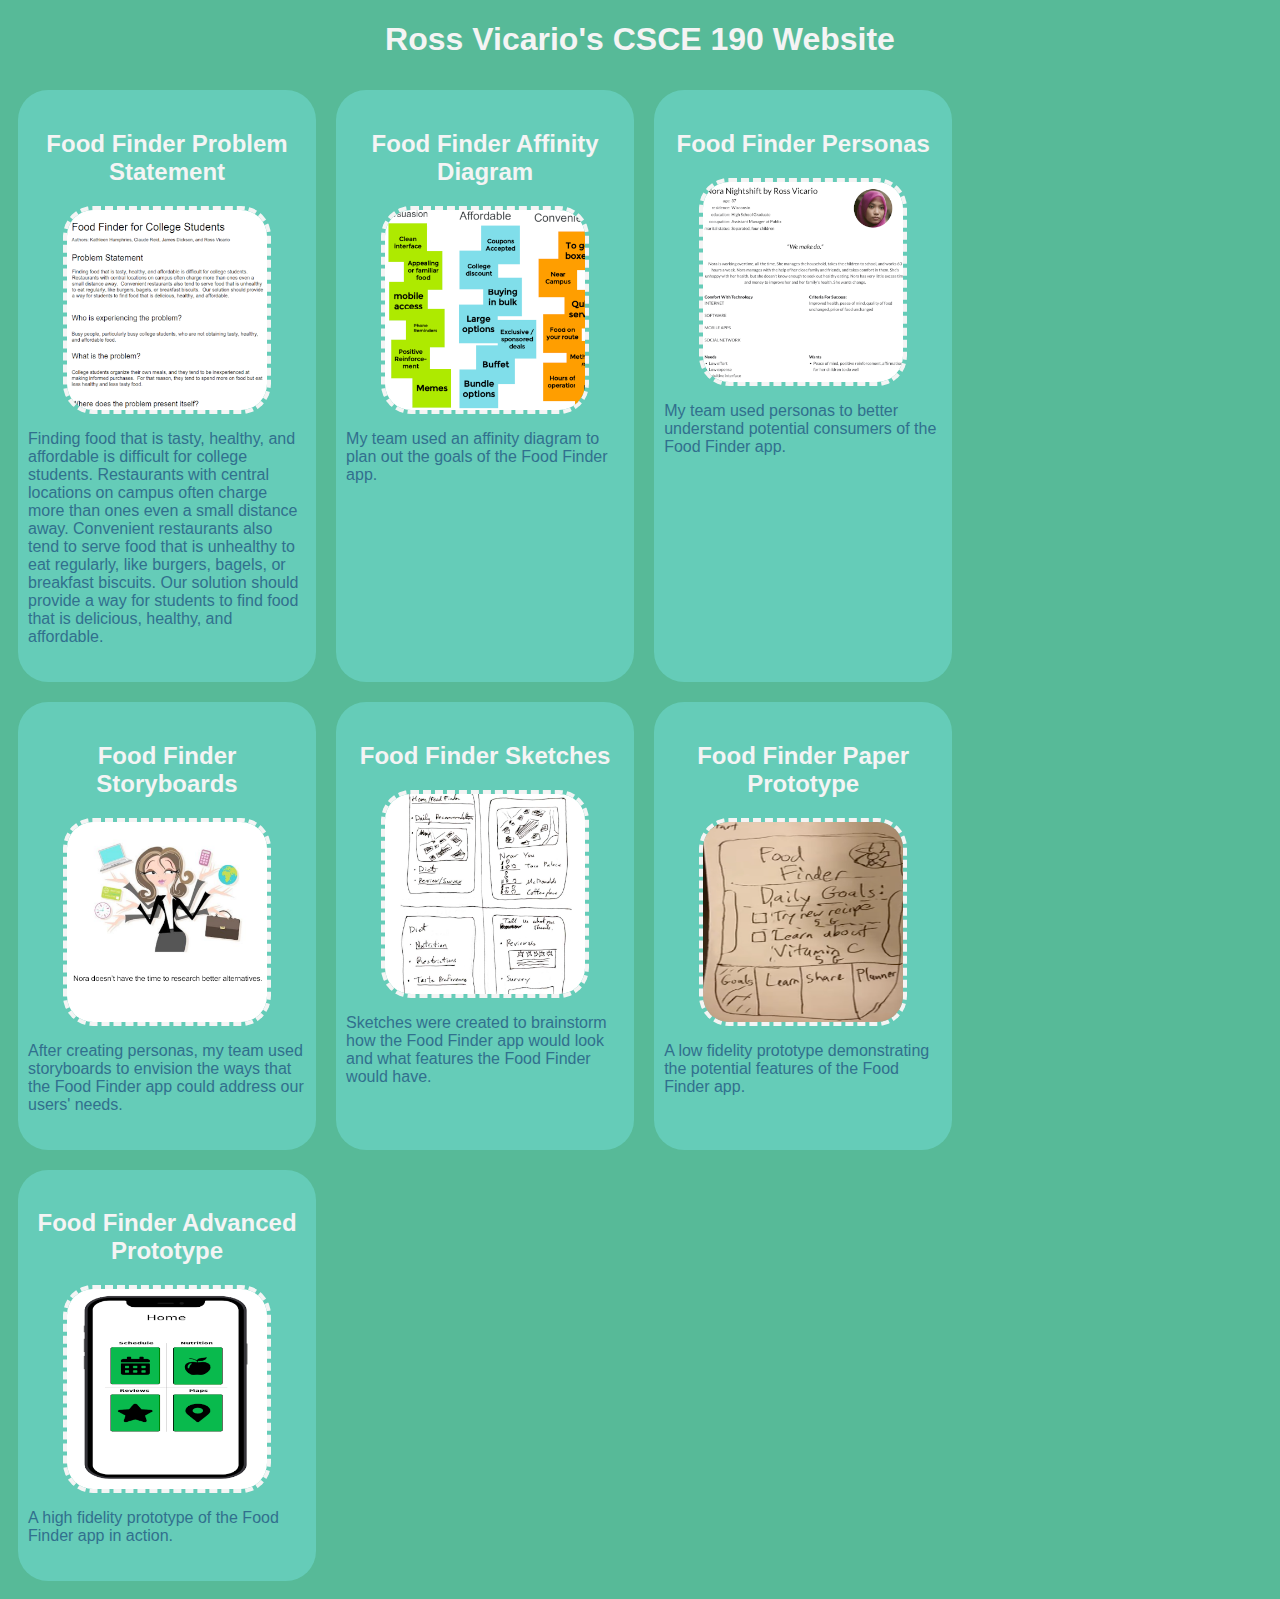
<file: index.html>
<!DOCTYPE html>
<html>
    <head>
        <title>CSCE 190: Ross Vicario</title>
        <link rel="stylesheet" href="styles.css">
    </head>
    <body>
        <h1>Ross Vicario's CSCE 190 Website</h1>
        <div class="assignments">
            <!--Problem Statement Assignment-->
            <section class="assignment">
                <h2><a href="files/problem-statement.pdf">Food Finder Problem Statement</a></h2>
                <a href="files/problem-statement.pdf"><img src="images/problem-statement.png"></a>
                <p>
                    Finding food that is tasty, healthy, and affordable is difficult for college students. 
                    Restaurants with central locations on campus often charge more than ones even a 
                    small distance away. Convenient restaurants also tend to serve food that is unhealthy 
                    to eat regularly, like burgers, bagels, or breakfast biscuits. Our solution should provide 
                    a way for students to find food that is delicious, healthy, and affordable.
                </p>
            </section>

            <!--Affinity Diagram Assignment-->
            <section class="assignment">
                <h2><a href="files/affinity-diagram.pdf">Food Finder Affinity Diagram</a></h2>
                <a href="files/affinity-diagram.pdf"><img src="images/affinity-diagram.png"></a>
                <p>
                    My team used an affinity diagram to plan out the goals of the Food Finder app.
                </p>
            </section>

            <!--Persona Assignment-->
            <section class="assignment">
                <h2><a href="files/persona.pdf">Food Finder Personas</a></h2>
                <a href="files/persona.pdf"><img src="images/persona.png"></a>
                <p>
                    My team used personas to better understand potential consumers of the Food Finder app.
                </p>
            </section>

            <!--Storyboard Assignment-->
            <section class="assignment">
                <h2><a href="files/storyboard.pdf">Food Finder Storyboards</a></h2>
                <a href="files/storyboard.pdf"><img src="images/storyboard.png"></a>
                <p>
                    After creating personas, my team used storyboards to envision the ways that the Food Finder app could address our users' needs.
                </p>
            </section>

            <!--Sketches Assignment-->
            <section class="assignment">
                <h2><a href="files/sketches.pdf">Food Finder Sketches</a></h2>
                <a href="files/sketches.pdf"><img src="images/sketches.png"></a>
                <p>
                    Sketches were created to brainstorm how the Food Finder app would look and what features the Food Finder would have.
                </p>
            </section>

            <!--Lowfi Prototype Assignment-->
            <section class="assignment">
                <h2><a href="https://youtu.be/0o75pkXn2Bs">Food Finder Paper Prototype</a></h2>
                <a href="https://youtu.be/0o75pkXn2Bs"><img src="images/paper-prototype.png"></a>
                <p>
                    A low fidelity prototype demonstrating the potential features of the Food Finder app.
                </p>
            </section>
            
            <!--Highfi Prototype Assignment-->
            <section class="assignment">
                <h2><a href="files/prototype/src/index.html">Food Finder Advanced Prototype</a></h2>
                <a href="files/prototype/src/index.html"><img src="images/prototype.png"></a>
                <p>
                    A high fidelity prototype of the Food Finder app in action.
                </p>
            </section>
        </div>
    </body>
</html>
</file>
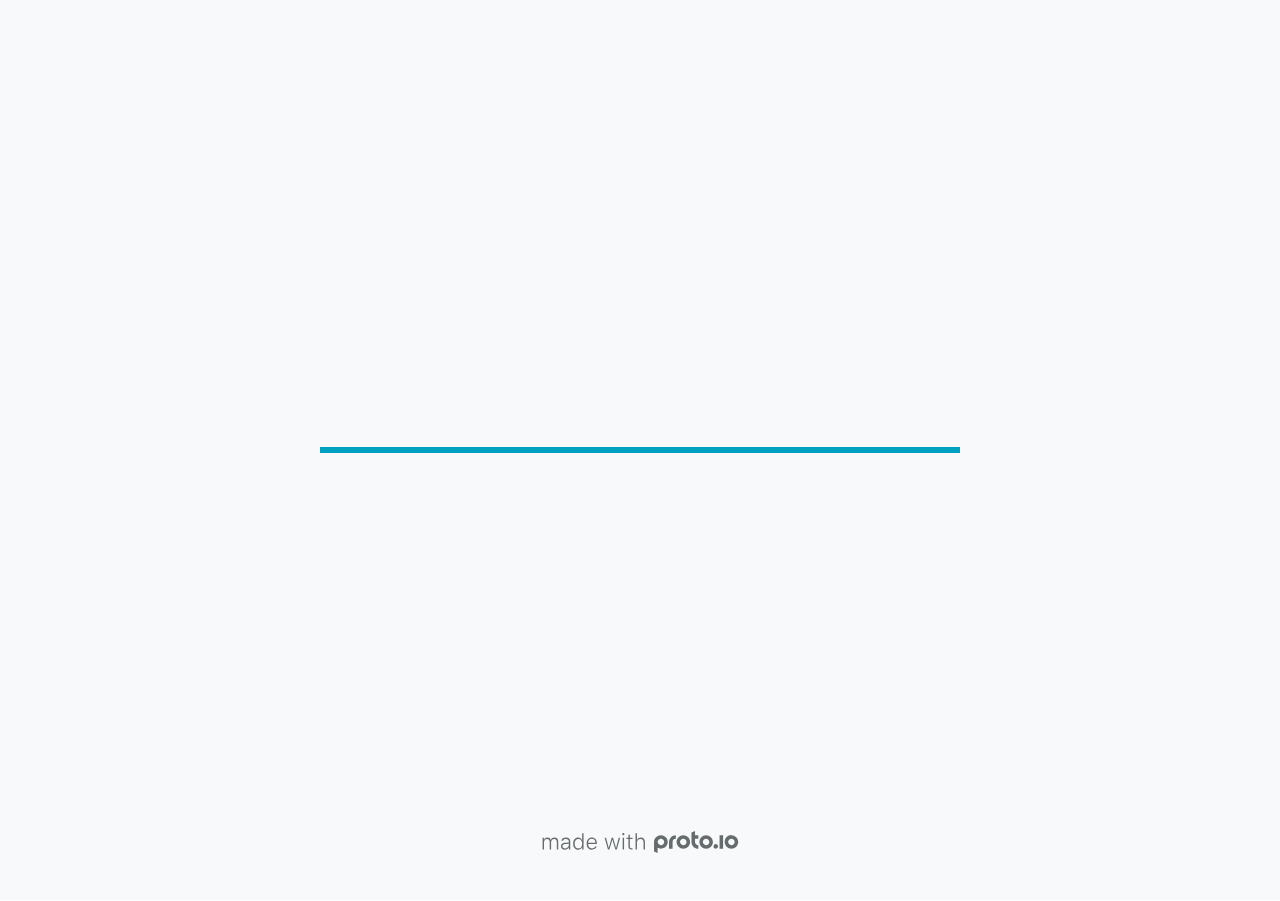
<file: files/prototype/src/index.html>
<!DOCTYPE HTML>
	<head>

		<meta charset="utf-8">

		<title>Food Finder - Proto.io</title>

		
			<meta name="HandheldFriendly" content="True">
			<meta name="MobileOptimized" content="390"> 

			
			
			
			<meta name="viewport" content="minimum-scale=1.00, maximum-scale=1.00, initial-scale=1.00, user-scalable=no, shrink-to-fit=no" />

			
				<meta name="apple-mobile-web-app-capable" content="yes" />
				<meta name="apple-mobile-web-app-status-bar-style" content="black-translucent" />
			

			<meta name="format-detection" content="telephone=no">


			

            
            <link rel="icon" sizes="192x192" href="./src/assets/branding/android-icon-hires.png">
            <link rel="icon" sizes="128x128" href="./src/assets/branding/android-icon.png">

            
            <link href="./src/assets/branding/apple-touch-icon-retina180.png" sizes="180x180" rel="apple-touch-icon">

            
            <link href="./src/assets/branding/apple-touch-icon-retina.png" sizes="114x114" rel="apple-touch-icon">

            
            <link href="./src/assets/branding/apple-touch-icon.png" sizes="57x57" rel="apple-touch-icon">

            
            <link href="./src/assets/branding/startup.png" media="(device-width: 320px)" rel="apple-touch-startup-image">

            
            <link href="./src/assets/branding/startup-retina.png" media="(device-width: 320px) and (device-height: 480px) and (-webkit-device-pixel-ratio: 2)" rel="apple-touch-startup-image">

            
            <link href="./src/assets/branding/startup-568.png" media="(device-width: 320px) and (device-height: 568px) and (-webkit-device-pixel-ratio: 2)" rel="apple-touch-startup-image">

            
            <link href="./src/assets/branding/startup-retina-6.png" media="(device-width: 375px) and (device-height: 667px) and (orientation: portrait) and (-webkit-device-pixel-ratio: 2)" rel="apple-touch-startup-image">

            
            <link href="./src/assets/branding/startup-retina-6plus.png" media="(device-width: 414px) and (device-height: 736px) and (orientation: portrait) and (-webkit-device-pixel-ratio: 3)" rel="apple-touch-startup-image">

            
            <link href="./src/assets/branding/startup-retina-6plus-landscape.png" media="(device-width: 414px) and (device-height: 736px) and (orientation: landscape) and (-webkit-device-pixel-ratio: 3)" rel="apple-touch-startup-image">

            
            <link href="./src/assets/branding/startup-ipad.png" media="(device-width: 768px) and (orientation: portrait)" rel="apple-touch-startup-image">

            
            <link href="./src/assets/branding/startup-ipad-landscape.png" media="(device-width: 768px) and (orientation: landscape)" rel="apple-touch-startup-image">

            
            <link href="./src/assets/branding/startup-ipad-retina.png" media="(device-width: 768px) and (orientation: portrait) and (-webkit-device-pixel-ratio: 2)" rel="apple-touch-startup-image">

            
            <link href="./src/assets/branding/startup-ipad-landscape-retina.png" media="(device-width: 768px) and (orientation: landscape) and (-webkit-device-pixel-ratio: 2)" rel="apple-touch-startup-image">

            
            <link href="./src/assets/branding/startup-ipad-pro.png" media="(device-width: 1024px) and (orientation: portrait) and (-webkit-device-pixel-ratio: 2)" rel="apple-touch-startup-image">

            
            <link href="./src/assets/branding/startup-ipad-pro-landscape.png" media="(device-width: 1024px) and (orientation: landscape) and (-webkit-device-pixel-ratio: 2)" rel="apple-touch-startup-image">

			<meta http-equiv="cleartype" content="on"> 


			 
		    <script type="text/javascript" src="./scripts/plugins/jquery/jquery.js"></script>

			
				<link rel="stylesheet" href="./stylesheets/player-export.css" />
				<script type="text/javascript" src="./scripts/player-export.js"></script>
			

			
			<script type="text/javascript" src="./libraries/common/components.js"></script> 
			<link type="text/css" rel="Stylesheet" href="./libraries/common/components.1.00.css" /> 

			
					<script type="text/javascript" src="./libraries/generic2/components.js"></script> 
					<link type="text/css" rel="Stylesheet" href="./libraries/generic2/components.1.00.css" /> 
				
					<script type="text/javascript" src="./libraries/ios9/components.js"></script> 
					<link type="text/css" rel="Stylesheet" href="./libraries/ios9/components.1.00.css" /> 
				
					<script type="text/javascript" src="./libraries/material/components.js"></script> 
					<link type="text/css" rel="Stylesheet" href="./libraries/material/components.1.00.css" /> 
				
				<script type="text/javascript" src="./data/data.js"></script> 
			

		<style>
			body { width: 390px; height: 844px; }
			.landscape, .landscape .prx-page { min-height: 390px; }
			.portrait, .portrait .prx-page { min-height: 844px; }
		</style>

		<script type="text/javascript">

			prx.ver = '6.7.7.1';
			prx.url.account = 'https://rossvicario.proto.io';
			prx.url.staticassets = 'https://gal.proto.io';
			prx.url.devices = 'https://dteyv52hbg2at.cloudfront.net/devices';
			prx.url.static = 'https://dteyv52hbg2at.cloudfront.net';
			prx.url.siteurl = 'proto.io';
			prx.url.crossmsg = 'https://rossvicario.proto.io';

			prx.nodejsassetsserver = {};
			prx.nodejsassetsserver.host = ".proto.io";
			prx.nodejsassetsserver.subdomainprefix = "https://a3";
			prx.nodejsassetsserver.maxsubdomains = "20";

			prx.device_library = 'ios9';
			prx.devices[prx.device] = {
				name: prx.device
				,defaultOrientation: 'portrait'
				,portrait_applies: 1 //new
				,portrait: [390,844]
				,landscape_applies: 1 //new
				,landscape: [844,390]
				,allow_orientation_change: 1 //new
				,statusbar_skin: 'default' // new
				,statusbarheightportrait: 0
				,statusbarheightlandscape: 0
				,navigationbar_skin: 'default' //new
				,navigationbarheightportrait: 0
				,navigationbarheightlandscape: 0
				,normalportrait: [390,844]
				,normallandscape: [844,390]
				,device_s3bucket: '66bd5b4d-9b18-415d-a8ee-066fc410e14c'
				,dpr: '1.00'
				,deviceType: "iphonex"
                ,showiPhoneXNotch: true
                ,hasCustomSkinNotch: false
				,appleWatchRoundedCorners: false
				,scrollType: "default"
				,initialscale: 1.00
				,targetdensitydpi: "device-dpi"
			}
			// save a copy of the device in the player state
			prx.currentPlayerStatus.projectDevice = prx.toolbox.clone(prx.devices[prx.device]);
			prx.currentPlayerStatus.targetDevice = {"ISANDROIDTABLET":0,"ISIPOD":0,"ISCHROME":0,"ISIOS":1,"ISMSIE":0,"ISMOZILLA":0,"isAndroid-Pad":0,"ISOPERA":0,"ISWEBKIT":0,"SOSVERSION":{"CBUILDVER":"","CMAJORVER":"","CMINORVER":"","CTEXT":"","IMINORVER":0,"IMAJORVER":0,"IBUILDVER":0},"ISIPAD":0,"ISMOBILE":1,"ISSAFARI":0,"ISIPHONE":1,"ISWINDOWS":0,"ISWINDOWSTOUCH":0,"ISDEVICE":1,"ISANDROID":0,"ISCUSTOM":0};
			prx.releaseChannel = 'stable';

			prx.projectsettings.id = '6d353903-cd13-4eb6-8226-8bd74405c0ee';
			prx.projectsettings.s3b = 'rossvicario-1254820-6d83a619-c8ff-3932-709362aa01b00d9c';
			prx.projectsettings.account = 'rossvicario';
			prx.projectsettings.statusbar = '0'; 
			prx.projectsettings.statusbarapplies = '0';
			prx.projectsettings.navigationbar = '0';
			prx.projectsettings.navigationbarapplies = '0';
			prx.projectsettings.initialpageid = -1;
			
			
			prx.projectsettings.flashactions = 1;
			prx.projectsettings.gatrackingcode = '';

			prx.export2html = '1' == true;
			prx.mobPlayer = 0;

			prx.user.country = 'US';

			prx.s3Links = []; 
			var sLinkedAssets = [];
			

			prx.csrf_token = 'CAD7913632B6743B04C42FF92548DA43DFBDEAB56DC4810D9BDDA408493849FF';

            

            
                            prx.assetsAccessToken = "eyJ0eXAiOiJKV1QiLCJhbGciOiJIUzI1NiJ9.eyJkIjp7InVpZCI6Ii0xIiwicHJvamVjdF9pZCI6IjZkMzUzOTAzLWNkMTMtNGViNi04MjI2LThiZDc0NDA1YzBlZSJ9LCJ2IjowLCJleHAiOjE2Mzc4MTczMjgsImlhdCI6MTYzNzYzNzMyOH0._OxySDnlKnpFPiDTIuoB6xKm1reVHzKA1t-MAsSv35c";

			prx.iniPlayer.iniPreLoad();

		</script>
	</head>

	

			<body class="player device-cursor-touch mobile-device-true " " id="mbd" >

				
					<div id='iphoneX-notch-player'>
						<span class="iphoneX-notch-corners"></span>
					</div>
				
				<div id="window-wrapper">
					<div id="dragarea"></div>
					<div id="statusbar"></div>
					<div id="underlay" style=""></div>

					<div class="prx-page" data-role="page" id="p-6" data-id="6"></div>
					
						<div class="prx-page" data-role="page" id="p-1" data-id="1"></div>
					
								<div class="prx-page" data-role="page" id="p-2" data-id="2"></div>
							
								<div class="prx-page" data-role="page" id="p-3" data-id="3"></div>
							
								<div class="prx-page" data-role="page" id="p-4" data-id="4"></div>
							
								<div class="prx-page" data-role="page" id="p-5" data-id="5"></div>
							
					<div id="navigationbar"></div>
					<div id="overlay"></div>
					<div id="trash"></div>
					<div id="quick-audios"></div>
				</div>

				 
			<div id="loader-wrapper">
				
				<div class="progress">
					<div class="progress-bar"></div>
				</div>
				<div id="poweredby"></div>
			</div>
			


			</body>
		

</html>
</file>
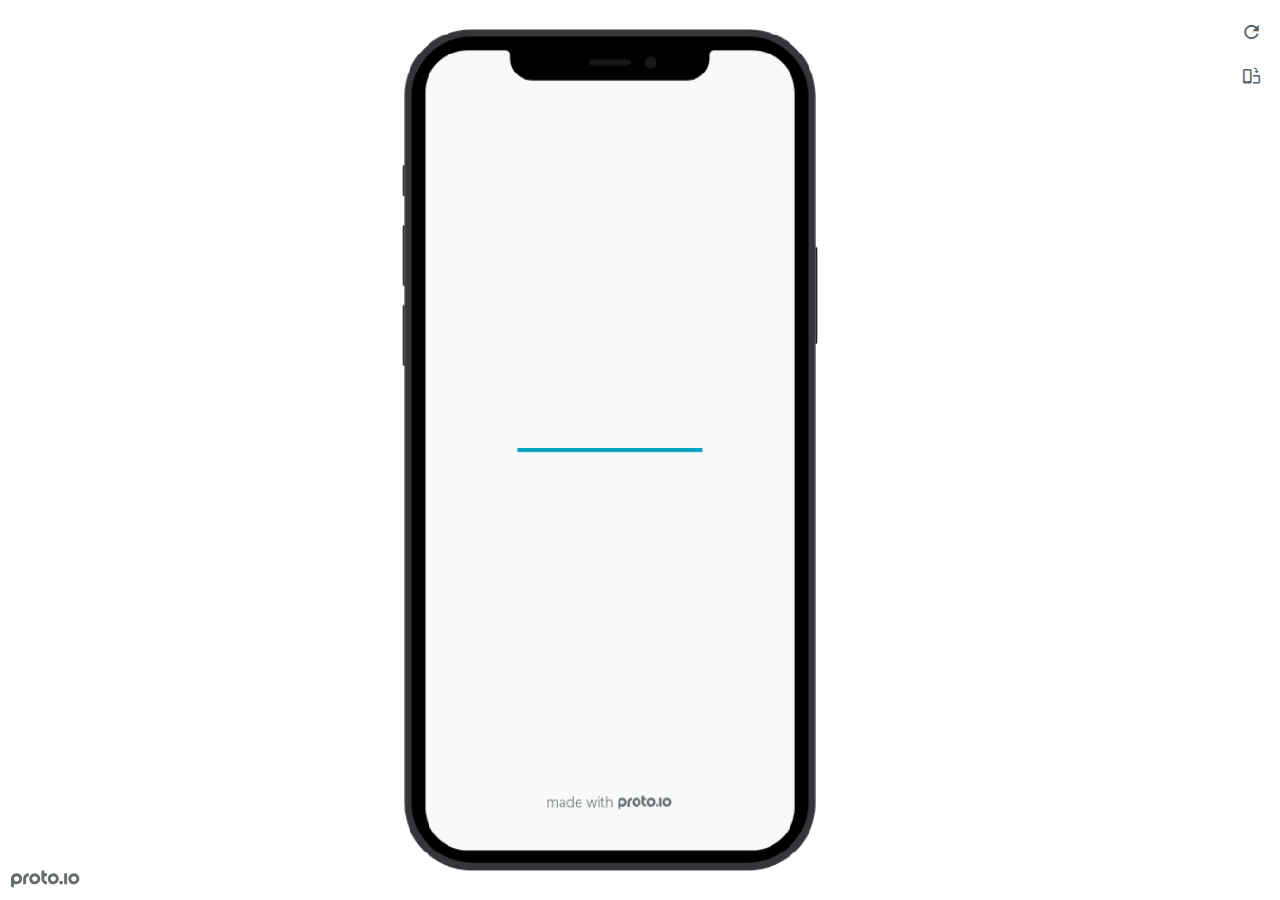
<file: files/prototype/preview.html>
<!DOCTYPE HTML>
    <head>
    <meta charset="utf-8">

    <title>Food Finder - Proto.io player</title>

    

			<link type="text/css" rel="stylesheet" href="./src/stylesheets/preview-export-min.css">
			<script type="text/javascript" src="./src/scripts/preview-export-min.js"></script>

		

    <script type="text/javascript">
        var prx = window.prx || {};
        prx.orientation = 'portrait';
        prx.orientations = {};
        prx.orientations.portrait = 1;
        prx.orientations.landscape = 1;
        prx.project = {};
        prx.project.id = '6d353903-cd13-4eb6-8226-8bd74405c0ee';
        prx.project.title = 'Food Finder';
        prx.project.version = 0;
        prx.project.livepreview = 0;
        prx.project.account = "rossvicario";
        prx.activePage = {};
        prx.usercountry = "us";
        
            prx.user = false;
        
        prx.skin = 'apple-phone-iphone12_12pro-1';
        prx.ver = '6.7.7.1';
        //prx.flashactions = 1;
		prx.flashactions = 1; //we are not using the DB value anymore

        prx.nodejsassetsserver = {};
        prx.nodejsassetsserver.host = ".proto.io";
        prx.nodejsassetsserver.subdomainprefix = "https://a3";
        prx.nodejsassetsserver.maxsubdomains = "20";
        prx.account = "rossvicario";
        prx.browserShowScreenshots = 'true';
        prx.url.crossmsg = 'https://rossvicario.proto.io';
        prx.playerUrl = 'https://rossvicario.proto.io/player/';
        prx.fullScreenUrl = 'https://rossvicario.proto.io/player/fullscreen/index.cfm?id=6d353903-cd13-4eb6-8226-8bd74405c0ee';
        prx.spaces = false;
        prx.csrf_token = '49D23CE4A3F6C588D10252B0DDB4705B34955CED6651201EDC20CA40C510DA0F';

        prx.bShowPlayerBetaPrompt = false;

        
    </script>

    

</head>


<body style="background-color:#FFFFFF">

    

    <div class="page-sidebar">
        
        <div class="sidebar-action-buttons">

            
                <span class="header-action-button player-icon-reload embed-icon-reload" id="refresh-preview">
                    <span class="tooltip">Refresh preview</span>
                </span>
                
                    <span  class="header-action-button player-icon-rotate embed-icon-rotate" id="change-orientation">
                        <span class="tooltip">Change orientation</span>
                    </span>
                

            <div class="header-action-button player-icon-enter-fullscreen-mode-icon" id="go-fullscreen">
                <span class="tooltip">Go full screen</span>
            </div>
        </div>

    </div>

    <div id="maincontent" class="portrait">

        <div id="shortcut-pressed-outer">
            <div id="shortcut-pressed"></div>
        </div>
        

			<div class="frame_generic">
				
				<div class="body_generic skin_apple-phone-iphone12_12pro-1 skin-wrapper skin-os-apple skin-device-phone skin-model-iphone12_12pro skin-size-1 skin-color-black skin-orientation-portrait skin-dimensions-390-844">

					<div class="buttons top"></div>
					<div class="detail-top"></div>
					<div class="web-search"></div>
					<div class="buttons left"></div>

					<div class="body_generic_inner">
						
						<iframe id="pio-playerframe" src="./src/index.html" scrolling="NO" style="width: 390px; height: 844px;" webkitAllowFullScreen mozallowfullscreen allowFullScreen allowvr allow="autoplay"></iframe>
						
                                <script type="text/javascript">
                                    // remove parameter from address bar immediately if no changes
                                    let url = new URL(window.location.href);
                                    url.searchParams.delete('hc');
									url.searchParams.delete('ap');
                                    window.history.replaceState({}, document.title, url.toString());
                                </script>
                            
					</div>

					<div class="buttons right"></div>
					<div class="detail-bottom"></div>
				</div>
				
			</div>
		
    </div>

    

    
            <div id="branding"></div>
        
</body>


<script type="text/javascript">
    
</script>
</html>
</file>
<file: styles.css>
body {
    background: #57ba98;
    font-family: Arial, Helvetica, sans-serif;
}

.assignments {
    display: flex;
    flex-wrap: wrap;
}

.assignment {
    width: 22%;
    padding: 10px;
    padding: 20px 10px;
    background: #65CCb8;
    margin: 10px;
    border-radius: 30px;
}

.assignment img {
    width: 200px;
    margin: 10px;
    border: 4px dashed #f4f4f4;
    border-radius: 30px;
    display: block;
    margin: auto;
}

.assignment p {
    color: #31708e;
}

.assignment img:hover {
    border: 4px dashed #31708e;
    border-radius: 30px;
}

h1 {
    color: #f4f4f4;
    text-align: center;
}

h2 {
    text-align: center;
}

a {
    text-decoration: none;
    color: #f4f4f4;
}

a:hover {
    color: #31708e;
}
</file>
<file: files/prototype/src/stylesheets/player-export.css>
/*!
 * 
 *                                                                       
 *                              ::;;;;                                   
 *    ::,,,,::    ::,,  ,,,,::::::11ii::,,::,,,,::      ::::,,::,,,,::   
 *  ,,111111ii,,::1111::111111ii::111111::111111ii,,    ii11,,ii111111,, 
 *  11ii::;;11;;ii11::iiii::;;11;;11ii::ii11::::11ii    ii11;;11;;::ii11 
 *  11;;  ::11ii11;;::11ii  ::11ii11ii,,iiii..  iiii    ii11;;11::  ;;11 
 *  1111;;ii11;;11;;,,ii11::ii11;;ii11;;;;11;;;;11;;;;;;ii11::11ii;;11ii 
 *  11111111;;::11;;  ::ii1111;;  ::ii11::ii1111ii::11ii;;11,,;;1111ii:: 
 *  11;;,,::  ,,::,,      ::,,        ::::  ::::    ,,,,::::    ::,,     
 *  ;;;;                                                                 
 *                                                                       
 *  Build: 11/17/2021, 4:19:06 PM
 */

/*!
 * Waves v0.5.5
 * http://fian.my.id/Waves
 *
 * Copyright 2014 Alfiana E. Sibuea and other contributors
 * Released under the MIT license
 * https://github.com/fians/Waves/blob/master/LICENSE
 */.mask-inner{position:relative;background-size:100% 100%;background-repeat:no-repeat}.mask-inner .mask-inner{transform:none!important}.mask-border .mborder,.mask-filter{height:100%;width:100%}.mask-border .mborder{border:1px solid hsla(0,0%,100%,.8);position:absolute;pointer-events:none}.mask-border .area-border{border:1px solid #00a1c0;left:0;top:0;position:absolute;transform-origin:0 0;box-sizing:border-box}.mask-border .mask-radius{width:100%;height:100%;overflow:hidden;position:absolute}.mask-border .mask-radius .mask-radius-border{position:relative;width:100%;height:100%;border:1px solid hsla(0,0%,100%,.8)}.mask-border.hide-handles .prx-resizable-handle{opacity:0;pointer-events:none!important}.mask-border.hide-handles .area-border{border:1px dashed #b4bcbf}.mask-wrapper{overflow:hidden;height:100%;pointer-events:none}.mask-wrapper.borderPos-inside{box-sizing:border-box}.mask-wrapper.borderPos-outside{width:100%;height:100%}.mask-wrapper.borderPos-outside .mask-inner{box-sizing:content-box}.mask-edit-mode-handles{pointer-events:none}.mask-edit-mode-handles.hide-handles .prx-resizable-handle,.mask-edit-mode-handles.hide-handles .prx-rotate-handle{opacity:0;pointer-events:none!important}.mask-edit-mode-handles.hide-handles .xborder{border-color:#b4bcbf!important}abbr,address,article,aside,audio,b,blockquote,body,caption,cite,code,dd,del,dfn,div,dl,dt,em,fieldset,figure,footer,form,h1,h2,h3,h4,h5,h6,header,hgroup,html,i,iframe,img,ins,kbd,label,legend,li,mark,menu,nav,object,ol,p,pre,q,samp,section,small,span,strong,sub,sup,table,tbody,td,tfoot,th,thead,time,tr,ul,var,video{margin:0;padding:0;border:0;outline:0;font-size:100%;background:transparent}article,aside,details,figcaption,figure,footer,header,hgroup,nav,section{display:block}audio,canvas,video{display:inline-block;*display:inline;*zoom:1}[hidden],audio:not([controls]){display:none}html{font-size:100%;-webkit-text-size-adjust:100%;-ms-text-size-adjust:100%}body{margin:0;font-size:13px}body,button,input,select,textarea{font-family:sans-serif;color:#222}a{color:#00e}a:visited{color:#551a8b}a:hover{color:#06e}a:focus{outline:thin dotted}a:active,a:hover{outline:0}abbr[title]{border-bottom:1px dotted}b,strong{font-weight:700}blockquote{margin:1em 40px}dfn{font-style:italic}hr{display:block;height:1px;border:0;border-top:1px solid #ccc;margin:1em 0;padding:0}ins{background:#ff9;text-decoration:none}ins,mark{color:#000}mark{background:#ff0;font-style:italic;font-weight:700}code,kbd,pre,samp{font-family:monospace,serif;_font-family:courier new,monospace;font-size:1em}pre{white-space:pre;white-space:pre-wrap;word-wrap:break-word}q{quotes:none}q:after,q:before{content:"";content:none}small{font-size:85%}sub,sup{font-size:75%;line-height:0;position:relative;vertical-align:baseline}sup{top:-.5em}sub{bottom:-.25em}ol,ul{margin:1em 0;padding:0 0 0 40px}dd{margin:0 0 0 40px}nav ol,nav ul{list-style:none;list-style-image:none;margin:0;padding:0}img{border:0;-ms-interpolation-mode:bicubic}svg:not(:root){overflow:hidden}figure,form{margin:0}fieldset{margin:0}fieldset,legend{border:0;padding:0}legend{*margin-left:-7px}button,input,select,textarea{font-size:100%;margin:0;vertical-align:baseline;*vertical-align:middle}button,input{line-height:normal;*overflow:visible}table button,table input{*overflow:auto}[role=button],button,input[type=button],input[type=reset],input[type=submit]{-webkit-appearance:button}input[type=checkbox],input[type=radio]{box-sizing:border-box;padding:0}input[type=search]{-webkit-appearance:textfield;-moz-box-sizing:content-box;-webkit-box-sizing:content-box;box-sizing:content-box}input[type=search]::-webkit-search-decoration{-webkit-appearance:none}button::-moz-focus-inner{border:0;padding:0}textarea{overflow:auto;vertical-align:top;resize:vertical}input:invalid,textarea:invalid{background-color:#f0dddd}table{border-collapse:collapse;border-spacing:0}td{vertical-align:top}.nocallout{-webkit-touch-callout:none}textarea[contenteditable]{-webkit-appearance:none}.gifhidden{position:absolute;left:-100%}.ir{display:block;border:0;text-indent:-999em;overflow:hidden;background-color:transparent;background-repeat:no-repeat;text-align:left;direction:ltr}.ir br{display:none}.hidden{display:none!important;visibility:hidden}.visuallyhidden{border:0;clip:rect(0 0 0 0);height:1px;margin:-1px;overflow:hidden;padding:0;position:absolute;width:1px}.visuallyhidden.focusable:active,.visuallyhidden.focusable:focus{clip:auto;height:auto;margin:0;overflow:visible;position:static;width:auto}.invisible{visibility:hidden}.clearfix:after,.clearfix:before{content:"";display:table}.clearfix:after{clear:both}.clearfix{*zoom:1}@media print{*{background:transparent!important;color:#000!important;text-shadow:none!important;filter:none!important;-ms-filter:none!important}a,a:visited{text-decoration:underline}a[href]:after{content:" (" attr(href) ")"}abbr[title]:after{content:" (" attr(title) ")"}.ir a:after,a[href^="#"]:after,a[href^="javascript:"]:after{content:""}blockquote,pre{border:1px solid #999;page-break-inside:avoid}thead{display:table-header-group}img,tr{page-break-inside:avoid}img{max-width:100%!important}@page{margin:.5cm}h2,h3,p{orphans:3;widows:3}h2,h3{page-break-after:avoid}}#eval-iframe{display:none}body{-webkit-appearance:none;-webkit-box-flex:1;-webkit-touch-callout:none;-webkit-tap-highlight-color:rgba(0,0,0,0)}*{-webkit-user-select:none;-khtml-user-select:none;-moz-user-select:-moz-none;-o-user-select:none;user-select:none}input,textarea{-webkit-user-select:text;-khtml-user-select:text;-moz-user-select:text;-o-user-select:text;user-select:text}#dragarea{font-family:Helvetica,Arial,sans-serif;text-align:left}.text{height:95%;overflow:auto}.wrap{overflow:hidden}.pos,.spos{position:absolute}.action-highlight{position:absolute;top:0;left:0;height:100%;width:100%;background:rgba(255,255,0,.5);background:rgba(64,208,255,.3);opacity:0;pointer-events:none;-webkit-transition:opacity .2s ease-in;transition:opacity .2s ease-in;border:2px solid #40c8f4;padding:3px;box-sizing:border-box}.action-highlight-simple-visible,.action-highlight-visible{opacity:1}#appModeNote{background-color:#333;border-top:5px solid #000;bottom:0;color:#f0f0f0;display:none;font-family:helvetica;left:0;padding:10px 0;position:fixed;text-align:center;width:100%}#appModeNote em{display:block;font-size:20px;font-weight:700;line-height:26px}#appModeNote span{display:block;font-size:14px;line-height:20px}.hidden{display:none}.prx-page.loadedFrom{display:block}.prx-page.loadedTo{z-index:999999}.prx-page.loadedTo-1{z-index:10000000}.prx-page.loadedTo-2{z-index:10000001}.prx-page.loadedTo-3{z-index:10000002}.prx-page.loadedTo-4{z-index:10000003}.prx-page.loadedTo-5{z-index:10000004}.prx-page.loadedTo-6{z-index:10000005}.prx-page.loadedTo-7{z-index:10000006}.prx-page.loadedTo-8{z-index:10000007}.prx-page.loadedTo-9{z-index:10000008}.prx-page.loadedTo-10{z-index:10000009}.prx-page.loadedTo-11{z-index:10000010}.prx-page.loadedTo-12{z-index:10000011}.prx-page.loadedTo-13{z-index:10000012}.prx-page.loadedTo-14{z-index:10000013}.prx-page.loadedTo-15{z-index:10000014}.prx-page.loadedTo-16{z-index:10000015}.prx-page.loadedTo-17{z-index:10000016}.prx-page.loadedTo-18{z-index:10000017}.prx-page.loadedTo-19{z-index:10000018}.prx-page.loadedTo-20{z-index:10000019}.prx-page.loadedTo-21{z-index:10000020}.prx-page.loadedTo-22{z-index:10000021}.prx-page.loadedTo-23{z-index:10000022}.prx-page.loadedTo-24{z-index:10000023}.prx-page.loadedTo-25{z-index:10000024}.prx-page.loadedTo-26{z-index:10000025}.prx-page.loadedTo-27{z-index:10000026}.prx-page.loadedTo-28{z-index:10000027}.prx-page.loadedTo-29{z-index:10000028}.prx-page.loadedTo-30{z-index:10000029}#navigationbar,#statusbar{background:transparent 0 0;display:block;width:100%;border:0;top:0;position:fixed;z-index:1}#loader-wrapper{background:#f8f9fa;height:100%;left:0;position:fixed;top:0;width:100%;z-index:99999;font-size:11px}#loader-wrapper .progress{position:absolute;top:50%;left:50%;transform:translate(-50%,-50%);-ms-transform:translate(-50%,-50%);-webkit-transform:translate(-50%,-50%);width:50%;height:4px;background-color:#ddd}#loader-wrapper .progress-bar{position:relative;width:0;height:4px;-webkit-transition:.4s linear;-moz-transition:.4s linear;-o-transition:.4s linear;transition:.4s linear;-webkit-transition-property:width,background-color;-moz-transition-property:width,background-color;-o-transition-property:width,background-color;transition-property:width,background-color}#loader-wrapper .progress-bar:before,.progress-bar:after{content:"";position:absolute;top:0;left:0;right:0}#loader-wrapper .progress-bar:before{bottom:0;background-color:#ddd}#loader-wrapper .progress-bar:after{z-index:2;bottom:0;background:#00a1c0}#loader-wrapper #app-icon{position:absolute;top:50%;left:50%;transform:translate(-50%,-150%);-ms-transform:translate(-50%,-150%);-webkit-transform:translate(-50%,-150%);width:114px;height:114px}#loader-wrapper #poweredby{position:absolute;bottom:5%;left:50%;transform:translate(-50%);-ms-transform:translate(-50%);-webkit-transform:translate(-50%);width:100%;height:16px;background-image:url(/images/player/player-logo.svg);background-repeat:no-repeat;background-position:top;background-size:auto 200%;z-index:99999}body{-moz-transition:opacity .3s linear;-o-transition:opacity .3s linear;-webkit-transition:opacity .3s linear;transition:opacity .3s linear}.reloading{background:#fff!important;opacity:0}@media (min-width:481px) and (max-width:1079px){#loader-wrapper .progress,#loader-wrapper .progress-bar{height:4px}}@media (min-width:1080px){#loader-wrapper #poweredby{height:24px}#loader-wrapper .progress,#loader-wrapper .progress-bar{height:6px}}@media (width:1280px) and (height:768px){#loader-wrapper .progress,#loader-wrapper .progress-bar{height:2px}}.pointer-events-none{pointer-events:none!important}body .prx-page{-webkit-trans1form:translate3d(0,0,0)}.prx-page .type-symbol .box{-w1ebkit-transform:translateZ(0)}html{background:transparent}body{background:#fff;overflow:hidden}body.mobile-device-true *{-webkit-text-size-adjust:100%}body.mobile-device-false *{-webkit-text-size-adjust:initial}#window-wrapper{width:100%;height:100%;overflow:hidden;position:relative}#dragarea{background:transparent;display:none}#overlay,#quick-audios,#trash,#underlay{position:absolute;top:0;left:0}#quick-audios,#trash{display:none}.visible{display:block!important}.iScrollHorizontalScrollbar,.iScrollVerticalScrollbar{z-index:auto!important}.overlay{position:fixed;left:0;right:0;bottom:0;top:0}.ui-mobile-viewport-transitioning,.ui-mobile-viewport-transitioning .prx-page{o1verflow:visible!important}.box[style*="z-index:0;"],.box[style*="z-index: 0;"]{z-index:auto!important}.box[data-mpoverlay="1"]{pos1ition:fixed}#temp-for-external-link{display:none}#dragarea,html{background:transparent!important}.hide{display:none!important}*{outline:none}.ghost-component,.ghost-component *,.ghost-component .box *{pointer-events:none!important}#statusbar{position:fixed!important}.prx-page{position:absolute;display:none}.prx-page.prx-page-active,.prx-page[class*=prx-page-transitioning-]{display:block}.prx-page[class*=prx-page-transitioning-]{overflow:hidden}.prx-page.prx-page-transitioning-overlay-in-source,.prx-page.prx-page-transitioning-overlay-out-target{overflow:visible}.prx-page.prx-page-below{z-index:10}.prx-page.prx-page-above{z-index:20}#overlay{z-index:30}.prx-page.prx-page-transition-flip,.prx-page.prx-page-transition-turn{-webkit-backface-visibility:hidden;-moz-backface-visibility:hidden;backface-visibility:hidden}.prx-page.prx-page-transition-turn{-webkit-transform:translateZ(0);-moz-transform:translateZ(0);-webkit-transform-origin:0 center;-moz-transform-origin:0 center;transform-origin:0 center;transform:translateZ(0)}.prx-page.prx-page-transition-flow:not(.prx-page-transition-flow-overlay),.prx-page.prx-page-transition-overlay-top{box-shadow:0 0 20px rgba(0,0,0,.4)}.prx-page-above.prx-page-transition-notificationInWatchOS{transition:background-color .45s ease-out}.prx-page-above.prx-page-transition-notificationInWatchOS.prx-page-transition-notificationInWatchOS-notification-in{background-color:transparent!important;transition:background-color 0s ease-out}.device-cursor-touch,.device-cursor-touch *{cursor:url(/images/player/touch-cursor-64.png) 32 32,default!important;cursor:-webkit-image-set(url("/images/player/touch-cursor-64.png") 1x,url("/images/player/touch-cursor-64@2x.png") 2x) 32 32,default!important}.device-cursor-web,.device-cursor-web *{cursor:default}.device-cursor-web .delayedtap,.device-cursor-web .delayedtap *,.device-cursor-web .interaction-click,.device-cursor-web .interaction-click *,.device-cursor-web .interaction-tap,.device-cursor-web .interaction-tap *,.device-cursor-web .release,.device-cursor-web .release *,.device-cursor-web .touch,.device-cursor-web .touch *{cursor:pointer;cursor:hand}.device-cursor-web [data-component-type=text]{cursor:default}.device-cursor-web .move,.device-cursor-web .move *{cursor:move}.device-cursor-web input,.device-cursor-web textarea{cursor:text}.do-chrome-fix #window-wrapper{-webkit-perspective:1}.do-chrome-fix .pos{-webkit-backface-visibility:hidden;-webkit-transform:translateZ(0)}.do-chrome-fix *{-w1ebkit-transform:translateZ(0) scale(1) scaleX(1) skew(0deg,0deg) skewX(0deg) skewY(0deg) rotateX(0deg) rotateY(0deg) rotate(0deg)}.do-chrome-fix.dont-do-chrome-fix #window-wrapper{-webkit-perspective:none}.do-chrome-fix.dont-do-chrome-fix .pos{-webkit-backface-visibility:visible;-webkit-transform:none}.prx-page-transitioning:not(.prx-page-transitioning-overlay-in-source):not(.loadedFrom) [data-mpoverlay="1"]{display:none}#fps{position:fixed;z-index:9999;font-size:18px;top:20px;left:20px;background:rgba(0,0,0,.8);border-radius:6px;color:#fff;padding:3px 10px}#fps,.cbutton{pointer-events:none}.cbutton{position:absolute;display:inline-block;padding:0;border:none;background:none;color:#286aab;font-size:1.4em;overflow:visible;-webkit-transition:color .7s;transition:color .7s;-webkit-tap-highlight-color:rgba(0,0,0,0)}.cbutton.cbutton--click,.cbutton:focus{outline:none;color:#3c8ddc}.cbutton:after{position:absolute;width:100%;height:100%;border-radius:50%;content:"";opacity:0;pointer-events:none}.cbutton--effect-jelena:after{border:3px solid hsla(0,0%,82.7%,.7)}.cbutton--effect-jelena.cbutton--click:after{-webkit-animation:anim-effect-jelena .3s ease-out forwards;animation:anim-effect-jelena .3s ease-out forwards}@-webkit-keyframes anim-effect-jelena{0%{opacity:1;-webkit-transform:scale3d(.6,.6,1);transform:scale3d(.6,.6,1)}to{opacity:0;-webkit-transform:scale3d(1.2,1.2,1);transform:scale3d(1.2,1.2,1)}}@keyframes anim-effect-jelena{0%{opacity:1;-webkit-transform:scale3d(.5,.5,1);transform:scale3d(.5,.5,1)}to{opacity:0;-webkit-transform:scale3d(1.2,1.2,1);transform:scale3d(1.2,1.2,1)}}.cbutton--effect-sanja:after{background:hsla(0,0%,75.3%,.3)}.cbutton--effect-sanja.cbutton--click:after{-webkit-animation:anim-effect-sanja 1s ease-out forwards;animation:anim-effect-sanja 1s ease-out forwards}@-webkit-keyframes anim-effect-sanja{0%{opacity:1;-webkit-transform:scale3d(.5,.5,1);transform:scale3d(.5,.5,1)}25%{opacity:1;-webkit-transform:scaleX(1);transform:scaleX(1)}to{opacity:0;-webkit-transform:scaleX(1);transform:scaleX(1)}}@keyframes anim-effect-sanja{0%{opacity:1;-webkit-transform:scale3d(.5,.5,1);transform:scale3d(.5,.5,1)}25%{opacity:1;-webkit-transform:scaleX(1);transform:scaleX(1)}to{opacity:0;-webkit-transform:scaleX(1);transform:scaleX(1)}}#log{position:fixed;z-index:9999;font-size:24px;top:20px;right:20px;pointer-events:none}.watchOSscrollbars .iScrollVerticalScrollbar{position:fixed!important;width:12px!important;background-color:hsla(0,0%,100%,.3)!important;border-radius:8px!important;z-index:99999!important}.watchOSscrollbars .iScrollIndicator{background:#fff!important;border-radius:8px!important;left:2px!important;width:8px!important}.applewatch-rounded-corners{-webkit-clip-path:inset(0 0 0 0 round 63px);clip-path:inset(0 0 0 0 round 63px)}.group-action-prediv{position:absolute}.player .type-symbol.type-symbol-transparent .group-action-prediv{pointer-events:auto}.initialise-hidden-container{display:block!important;visibility:hidden!important}.a-enter-vr{height:0!important}.fullscreen-vr .prx-page{transform:none!important;position:fixed!important}

/*!
 * Waves v0.5.5
 * http://fian.my.id/Waves
 *
 * Copyright 2014 Alfiana E. Sibuea and other contributors
 * Released under the MIT license
 * https://github.com/fians/Waves/blob/master/LICENSE
 */.waves-effect{position:relative;overflow:hidden}.waves-effect.box{position:absolute}.waves-effect .waves-ripple{position:absolute;border-radius:50%;width:100px;height:100px;margin-top:-50px;margin-left:-50px;opacity:0;background-color:rgba(0,0,0,.2);pointer-events:none}.waves-effect.waves-light .waves-ripple{background-color:hsla(0,0%,100%,.4)}.waves-button,.waves-circle{-webkit-mask-image:-webkit-radial-gradient(circle,#fff 100%,#000 0);mask-image:radial-gradient(circle,#fff 100%,#000 0)}.waves-button,.waves-button-input,.waves-button:hover,.waves-button:link,.waves-button:visited{white-space:nowrap;vertical-align:middle;cursor:pointer;border:none;outline:none;color:inherit;background-color:transparent;font-size:14px;text-align:center;text-decoration:none;z-index:1}.waves-button{padding:10px 15px;border-radius:2px}.waves-button-input{margin:0;padding:10px 15px}.waves-input-wrapper{border-radius:2px;vertical-align:bottom}.waves-input-wrapper.waves-button{padding:0}.waves-input-wrapper .waves-button-input{position:relative;top:0;left:0;z-index:1}.waves-block{display:block}a.waves-effect .waves-ripple{z-index:-1}#loader-wrapper #poweredby{background-image:url(../images/player/player-logo.svg)!important}.device-cursor-touch,.device-cursor-touch *{cursor:url(../images/player/touch-cursor-64.png) 32 32,default!important;cursor:-webkit-image-set(url("../images/player/touch-cursor-64.png") 1x,url("../images/player/touch-cursor-64@2x.png") 2x) 32 32,default!important}
</file>
<file: files/prototype/src/libraries/common/components.1.00.css>
.type-shapes .shape-wrapper{width:100%;height:100%;-moz-box-sizing:border-box;-webkit-box-sizing:border-box;box-sizing:border-box;background-clip:content-box}.type-shapes .shapes-text-container{position:absolute;top:0;left:0;right:0;display:table;width:100%;height:100%;text-align:center}.type-shapes .shapes-text-container>span{display:table-cell;vertical-align:middle}.type-shapes svg{overflow:visible}.player .type-symbol{overflow:hidden}.player .type-symbol.symbol-scroll{-webkit-perspective:1000}.player .type-symbol.type-symbol-transparent{pointer-events:none !important}.player .type-symbol.type-symbol-transparent .box{pointer-events:auto}.type-symbol.fullscreen{transform:none !important;width:100vw !important;height:100vh !important}.type-symbol>.type-symbol-hover-message,.type-symbol.ui-draggable-dragging:hover>.type-symbol-hover-message,.type-symbol.prx-resizable-resizing:hover>.type-symbol-hover-message{display:none;position:absolute;color:#fff;font-family:Helvetica, Arial, sans-serif !important;background:rgba(0,0,0,0.7);top:50%;left:50%;text-align:center;position:absolute;pointer-events:none;width:70px;height:30px;line-height:15px;font-size:10px !important;border-radius:3px;margin:-20px 0 0 -40px;padding:5px}.type-symbol:hover>.type-symbol-hover-message{display:block}.type-vrsymbol.fullscreen{transform:none !important;width:100vw !important;height:100vh !important}.type-vrsymbol.fullscreen canvas{width:100vw !important;height:100vh !important}.type-vrsymbol>.type-vrsymbol-hover-message,.type-vrsymbol.ui-draggable-dragging:hover>.type-vrsymbol-hover-message,.type-vrsymbol.prx-resizable-resizing:hover>.type-vrsymbol-hover-message{display:none;position:absolute;color:#fff;font-family:Helvetica, Arial, sans-serif !important;background:rgba(0,0,0,0.7);top:50%;left:50%;text-align:center;position:absolute;pointer-events:none;width:70px;height:30px;line-height:15px;font-size:10px !important;border-radius:3px;margin:-20px 0 0 -40px;padding:5px}.type-vrsymbol:hover>.type-vrsymbol-hover-message{display:block}.type-text.v2-text .text-contents{o1verflow:hidden;width:100%;height:100%}.type-text.v2-text.box [data-editableProperty]{word-wrap:break-word !important}.type-text .autoresize{white-space:nowrap}.player .type-text .autoResize-true{white-space:nowrap}.type-richtext p{margin:0;line-height:normal}.type-rectangle .inner-rec{position:absolute;width:100%;height:100%;-moz-box-sizing:border-box;-webkit-box-sizing:border-box;box-sizing:border-box;background-clip:content-box}.type-rectangle .shapes-image-background{top:0;left:0;width:100%;height:100%;position:absolute;background-position:center;background-repeat:no-repeat}.type-rectangle[data-shape-type="oval"] .shapes-image-background{border-radius:50%}.type-rectangle .shapes-text-container{display:table;width:100%;height:100%;text-align:center}.type-rectangle .shapes-text-container>span{display:table-cell;vertical-align:middle}.type-horizontalline .inner{width:100%;height:0}.type-verticalline .inner{width:0;height:100%}.type-actionarea .inner-rec{width:100%;height:100%}.type-actionarea .inner-rec div{width:100%;height:100%;background:#40C8F4;opacity:0.4;-moz-box-sizing:border-box;-webkit-box-sizing:border-box;box-sizing:border-box}.type-actionarea .inner-rec div:before{content:" ";display:block;position:absolute;top:50%;left:50%;width:24px;height:24px;margin:-12px 0 0 -12px}.player .type-actionarea .inner-rec div{background:transparent}.player .type-actionarea .inner-rec div:before{background-image:none}.type-image,.type-image .type-image-wrapper{background:0 0 repeat;background-size:100% 100%;width:100%;height:100%;background-clip:content-box}.type-image .type-image-wrapper.type-image-svg{background:center center no-repeat;background-size:contain}.type-image .type-image-wrapper img{display:none}.player .type-image .type-image-wrapper.gif img{display:block !important;width:1px;height:1px;opacity:0.1}.type-image.type-image-repeater,.type-image.type-image-repeater .type-image-wrapper{background-size:auto}.type-image .image-inner{width:100%;height:100%}.type-image .image-inner.borderPos-inside .type-image-wrapper{box-sizing:border-box;background-origin:border-box}.type-image .image-inner.borderPos-outside{display:-webkit-box;display:-moz-box;display:-ms-flexbox;display:-webkit-flex;display:flex;-moz-flex-flow:row;-ms-flex-flow:row;-webkit-flex-flow:row;flex-flow:row;-moz-box-orient:horizontal;-ms-box-orient:horizontal;-webkit-box-orient:horizontal;box-orient:horizontal;-ms-align-items:center;-webkit-align-items:center;align-items:center;-ms-box-align:center;-webkit-box-align:center;box-align:center;-ms-flex-align:center;-webkit-flex-align:center;flex-align:center;-ms-justify-content:center;-webkit-justify-content:center;justify-content:center;-ms-box-pack:center;-webkit-box-pack:center;box-pack:center;-ms-flex-pack:center;-webkit-flex-pack:center;flex-pack:center}.type-image .image-inner.borderPos-outside .type-image-wrapper{-ms-flex-shrink:0;-webkit-flex-shrink:0;flex-shrink:0;box-sizing:content-box}.type-image>.type-image-hover-message,.type-image.ui-draggable-dragging:hover>.type-image-hover-message,.type-image.prx-resizable-resizing:hover>.type-image-hover-message{display:none;position:absolute;color:#fff;font-family:Helvetica, Arial, sans-serif !important;background:rgba(0,0,0,0.7);top:50%;left:50%;text-align:center;position:absolute;pointer-events:none;width:70px;height:30px;line-height:15px;font-size:10px !important;border-radius:3px;margin:-20px 0 0 -40px;padding:5px}.type-image:hover>.type-image-hover-message{display:block}.type-placeholder .bg{position:absolute;width:100%;height:100%;-moz-box-sizing:border-box;-webkit-box-sizing:border-box;box-sizing:border-box}.type-placeholder .diagonal{border:0px solid transparent;position:absolute;-moz-box-sizing:border-box;-webkit-box-sizing:border-box;box-sizing:border-box}.type-placeholder .diagonal1{-moz-transform-origin:0 0;-webkit-transform-origin:0 0;-o-transform-origin:0 0;transform-origin:0 0}.type-placeholder .diagonal2{-moz-transform-origin:right top;-webkit-transform-origin:right top;-o-transform-origin:right top;transform-origin:right top}.type-placeholder .contents{width:100%;height:100%;display:-webkit-box;display:-moz-box;display:-ms-flexbox;display:-webkit-flex;display:flex;-ms-justify-content:center;-webkit-justify-content:center;justify-content:center;-ms-box-pack:center;-webkit-box-pack:center;box-pack:center;-ms-flex-pack:center;-webkit-flex-pack:center;flex-pack:center;-ms-align-items:center;-webkit-align-items:center;align-items:center;-ms-box-align:center;-webkit-box-align:center;box-align:center;-ms-flex-align:center;-webkit-flex-align:center;flex-align:center}.type-placeholder .contents>span{display:inline-block}.type-placeholder .contents span[data-editableproperty]:empty{padding:0}.type-webview .webview-scroll-wrapper{width:100%;height:100%;-webkit-overflow-scrolling:touch;overflow:auto}.type-webview iframe{width:100%;height:100%;border:none}.type-html iframe{width:100%;height:100%;overflow:hidden;border:none}.type-animationtarget{position:relative}.type-animationtarget.type-animatiotarget-fixed-positioning{position:absolute}.type-animationtarget .animationtarget-circle{-moz-box-sizing:border-box;-webkit-box-sizing:border-box;box-sizing:border-box;width:0;height:0;position:absolute;top:0;left:0;border-radius:50%;display:none}.type-animationtarget .animationtarget-vertical{position:absolute;top:0}.type-animationtarget .animationtarget-horizontal{position:absolute;top:0%;left:0}.player .type-animationtarget{opacity:0 !important;pointer-events:none !important}.type-bannerad .bannerad-outer{display:table;height:100%;width:100%}.type-bannerad .bannerad-inner{display:table-cell;position:relative;text-align:center;vertical-align:middle;width:100%;background-size:100% 100%}.type-tooltip .tooltip-content-wrapper{width:100%;height:100%;position:relative}.type-tooltip .tooltip-content-wrapper .tooltip-outer{position:absolute;overflow:hidden}.type-tooltip .tooltip-content-wrapper .tooltip{position:absolute;-moz-transform:rotate(45deg);-webkit-transform:rotate(45deg);transform:rotate(45deg);filter:progid:DXImageTransform.Microsoft.Matrix(sizingMethod='auto expand', M11=0.7071067811865476, M12=-0.7071067811865475, M21=0.7071067811865475, M22=0.7071067811865476);-ms-filter:"progid:DXImageTransform.Microsoft.Matrix(SizingMethod='auto expand', M11=0.7071067811865476, M12=-0.7071067811865475, M21=0.7071067811865475, M22=0.7071067811865476)";-moz-box-sizing:border-box;-webkit-box-sizing:border-box;box-sizing:border-box}.type-tooltip .tooltip-content-wrapper .tooltip-content-outer{position:absolute;width:100%;height:100%;-moz-box-sizing:border-box;-webkit-box-sizing:border-box;box-sizing:border-box}.type-tooltip .tooltip-content-wrapper .tooltip-content{width:100%;height:100%;overflow:hidden;padding:10px;-moz-box-sizing:border-box;-webkit-box-sizing:border-box;box-sizing:border-box}.type-tooltip.verticalAlignCenter .tooltip-content{display:-webkit-box;display:-moz-box;display:-ms-flexbox;display:-webkit-flex;display:flex;-ms-box-align:center;-webkit-box-align:center;box-align:center;-ms-flex-align:center;-webkit-flex-align:center;flex-align:center;-ms-align-items:center;-webkit-align-items:center;align-items:center}.type-tooltip.verticalAlignCenter .tooltip-content .tooltip-text{width:100%}.type-vectoranimation .type-vectoranimation-wrapper{width:100%;height:100%}.type-vectoranimation .bodymovin,.type-vectoranimation .bodymovin-player{width:100%;height:100%}.type-vectoranimation .vector-inner{width:100%;height:100%}.type-vectoranimation .vector-inner.borderPos-inside .type-vectoranimation-wrapper{box-sizing:border-box;background-origin:border-box;overflow:hidden}.type-vectoranimation .vector-inner.borderPos-outside{display:-webkit-box;display:-moz-box;display:-ms-flexbox;display:-webkit-flex;display:flex;-moz-flex-flow:row;-ms-flex-flow:row;-webkit-flex-flow:row;flex-flow:row;-moz-box-orient:horizontal;-ms-box-orient:horizontal;-webkit-box-orient:horizontal;box-orient:horizontal;-ms-align-items:center;-webkit-align-items:center;align-items:center;-ms-box-align:center;-webkit-box-align:center;box-align:center;-ms-flex-align:center;-webkit-flex-align:center;flex-align:center;-ms-justify-content:center;-webkit-justify-content:center;justify-content:center;-ms-box-pack:center;-webkit-box-pack:center;box-pack:center;-ms-flex-pack:center;-webkit-flex-pack:center;flex-pack:center}.type-vectoranimation .vector-inner.borderPos-outside .type-vectoranimation-wrapper{-ms-flex-shrink:0;-webkit-flex-shrink:0;flex-shrink:0;box-sizing:content-box}.type-vectoranimation>.type-vectoranimation-hover-message,.type-vectoranimation.ui-draggable-dragging:hover>.type-vectoranimation-hover-message,.type-vectoranimation.prx-resizable-resizing:hover>.type-vectoranimation-hover-message{display:none;position:absolute;color:#fff;font-family:Helvetica, Arial, sans-serif !important;background:rgba(0,0,0,0.7);top:50%;left:50%;text-align:center;position:absolute;pointer-events:none;width:70px;height:45px;line-height:15px;font-size:10px !important;border-radius:3px;margin:-27px 0 0 -40px;padding:5px}.type-vectoranimation:hover>.type-vectoranimation-hover-message{display:block}.type-basic-tabbar ul{margin:0;padding:0;list-style:none;height:100%}.type-basic-tabbar ul li{margin:0;padding:0;float:left;text-align:center;height:100%;position:relative}.type-basic-tabbar ul li:first-child{border-left:0 none !important}.type-basic-tabbar ul li input{display:none}.type-basic-tabbar ul li label{width:100%;height:100%;display:block}.type-basic-tabbar ul li label .icon-wrapper{width:100%;height:100%;display:block}.type-basic-tabbar ul li label .icon{height:100%;background-position:center center;background-repeat:no-repeat;background-size:auto 60%;-webkit-mask-size:auto 60%;mask-size:auto 60%;-webkit-mask-repeat:no-repeat;mask-repeat:no-repeat;-webkit-mask-position:center center;mask-position:center center}.type-basic-tabbar.type-basic-tabbar-icon-top ul li label .icon{height:75%}.type-basic-tabbar.type-basic-tabbar-icon-top ul li label .caption{display:inline-block;width:100%;height:25%;float:left}.type-generic-onoffswitch input[type=checkbox]{display:none}.type-generic-onoffswitch label{display:block;overflow:hidden}.type-generic-onoffswitch .onoffswitch-inner{width:200%;margin-left:-100%;-moz-transition:margin 0.3s ease-in 0s;-webkit-transition:margin 0.3s ease-in 0s;-ms-transition:margin 0.3s ease-in 0s;-o-transition:margin 0.3s ease-in 0s;transition:margin 0.3s ease-in 0s}.type-generic-onoffswitch input:checked+label .onoffswitch-inner{margin-left:0}.type-generic-onoffswitch .onoffswitch-inner div{float:left;width:50%;color:white;font-family:Trebuchet, Arial, sans-serif;font-weight:bold;-moz-box-sizing:border-box;-webkit-box-sizing:border-box;-ms-box-sizing:border-box;-o-box-sizing:border-box;box-sizing:border-box}.type-generic-onoffswitch .onoffswitch-inner .active{background-color:#2FCCFF;color:#FFFFFF}.type-generic-onoffswitch .onoffswitch-inner .inactive{background-color:#EEEEEE;color:#999999;text-align:right}.type-generic-onoffswitch .onoffswitch-switch{background:#FFFFFF;position:absolute;top:0;bottom:0;-moz-transition:right 0.3s ease-in 0s;-webkit-transition:right 0.3s ease-in 0s;-ms-transition:right 0.3s ease-in 0s;-o-transition:right 0.3s ease-in 0s;transition:right 0.3s ease-in 0s}.type-generic-onoffswitch input:checked+label .onoffswitch-switch{right:0px !important}.type-datetime #background{box-sizing:border-box;margin:0;padding:0;height:100%;overflow:hidden;display:-webkit-box;display:-moz-box;display:-ms-flexbox;display:-webkit-flex;display:flex;-ms-justify-content:center;-webkit-justify-content:center;justify-content:center;-ms-box-pack:center;-webkit-box-pack:center;box-pack:center;-ms-flex-pack:center;-webkit-flex-pack:center;flex-pack:center;-ms-align-items:center;-webkit-align-items:center;align-items:center;-ms-box-align:center;-webkit-box-align:center;box-align:center;-ms-flex-align:center;-webkit-flex-align:center;flex-align:center}.type-datetime #datetime{width:100%}.type-basic-button .basic-button-inner{height:100%;width:100%;-moz-box-sizing:border-box;box-sizing:border-box;display:-webkit-box;display:-moz-box;display:-ms-flexbox;display:-webkit-flex;display:flex;-ms-box-pack:center;-webkit-box-pack:center;box-pack:center;-ms-flex-pack:center;-webkit-flex-pack:center;flex-pack:center;-ms-align-items:center;-webkit-align-items:center;align-items:center;-ms-box-align:center;-webkit-box-align:center;box-align:center;-ms-flex-align:center;-webkit-flex-align:center;flex-align:center;-moz-flex-flow:row;-ms-flex-flow:row;-webkit-flex-flow:row;flex-flow:row;-moz-box-orient:horizontal;-ms-box-orient:horizontal;-webkit-box-orient:horizontal;box-orient:horizontal;-ms-align-items:center;-webkit-align-items:center;align-items:center;-ms-box-align:center;-webkit-box-align:center;box-align:center;-ms-flex-align:center;-webkit-flex-align:center;flex-align:center}.type-basic-button .basic-button-icon{height:50%}.type-basic-button .basic-button-icon img{height:50%;vertical-align:middle}.type-basic-slider .slider-bar{position:absolute;top:50%;width:100%}.type-basic-slider .slider-bar-filled{height:100%}.type-basic-slider .slider-button{display:block;position:absolute;top:0;bottom:0}#iphoneX-notch-player{display:none}#iphoneX-notch,#iphoneX-notch-player{background:#000000;position:absolute;z-index:9999999;pointer-events:none}#iphoneX-notch:before,#iphoneX-notch:after,#iphoneX-notch-player:before,#iphoneX-notch-player:after{content:'';display:block;background-color:#191919;position:absolute}#iphoneX-notch:after,#iphoneX-notch-player:after{border-radius:50%}#iphoneX-notch.portrait,#iphoneX-notch.portrait-p,#iphoneX-notch-player.portrait,#iphoneX-notch-player.portrait-p{left:50%;transform:translateX(-50%)}#iphoneX-notch.portrait:before,#iphoneX-notch.portrait-p:before,#iphoneX-notch-player.portrait:before,#iphoneX-notch-player.portrait-p:before{left:50%;transform:translateX(-50%)}#iphoneX-notch.portrait-p,#iphoneX-notch-player.portrait-p{display:block !important}#iphoneX-notch.landscape,#iphoneX-notch.landscape-p,#iphoneX-notch-player.landscape,#iphoneX-notch-player.landscape-p{top:50%;left:0;transform:translateY(-50%)}#iphoneX-notch.landscape:before,#iphoneX-notch.landscape-p:before,#iphoneX-notch-player.landscape:before,#iphoneX-notch-player.landscape-p:before{top:50%;transform:translateY(-50%)}#iphoneX-notch.landscape .iphoneX-notch-corners:before,#iphoneX-notch.landscape .iphoneX-notch-corners:after,#iphoneX-notch.landscape-p .iphoneX-notch-corners:before,#iphoneX-notch.landscape-p .iphoneX-notch-corners:after,#iphoneX-notch-player.landscape .iphoneX-notch-corners:before,#iphoneX-notch-player.landscape .iphoneX-notch-corners:after,#iphoneX-notch-player.landscape-p .iphoneX-notch-corners:before,#iphoneX-notch-player.landscape-p .iphoneX-notch-corners:after{left:auto;top:auto;right:auto}#iphoneX-notch.landscape-p-minus90,#iphoneX-notch-player.landscape-p-minus90{display:block !important;top:50%;right:0 !important;transform:translateY(-50%) rotate(180deg) !important}#iphoneX-notch.landscape-p-minus90:before,#iphoneX-notch-player.landscape-p-minus90:before{top:50%;transform:translateY(-50%)}#iphoneX-notch.landscape-p-minus90 .iphoneX-notch-corners:before,#iphoneX-notch.landscape-p-minus90 .iphoneX-notch-corners:after,#iphoneX-notch-player.landscape-p-minus90 .iphoneX-notch-corners:before,#iphoneX-notch-player.landscape-p-minus90 .iphoneX-notch-corners:after{left:auto;top:auto;right:auto}#iphoneX-notch.landscape-p,#iphoneX-notch-player.landscape-p{display:block !important}#iphoneX-notch .iphoneX-notch-corners,#iphoneX-notch-player .iphoneX-notch-corners{width:100%;height:100%;display:block}#iphoneX-notch .iphoneX-notch-corners:before,#iphoneX-notch .iphoneX-notch-corners:after,#iphoneX-notch-player .iphoneX-notch-corners:before,#iphoneX-notch-player .iphoneX-notch-corners:after{content:" ";display:block;position:absolute;top:0;background-position:0 0;background-repeat:no-repeat}#dragarea,.timeline-dragarea{font-size:16px}.type-richtext{font-size:12px !important}.type-richtext .fr-element{font-size:12px !important;f1ont-family:'Arial,sans-serif'}.type-basic-button.generic .basic-button-inner{padding:0px 10px}.type-basic-button.generic .basic-button-icon,.type-basic-button.generic .basic-button-text{margin:0px 6px}.type-placeholder .bg{border:5px solid #999}.type-placeholder .diagonal1{left:2px}.type-placeholder .diagonal2{right:2px}.type-placeholder .contents>span{margin:0 1px}.type-placeholder .contents span[data-editableproperty]{padding:5px}.type-placeholder .contents span[data-editableproperty] textarea{margin-left:-5px}.type-animationtarget .animationtarget-circle{border:2px solid #09c}.type-animationtarget .animationtarget-vertical{border-left:2px solid #09c;height:24px;margin-top:-4px}.type-animationtarget .animationtarget-horizontal{border-top:2px solid #09c;width:24px;margin-left:-4px}.type-tooltip .tooltip-content-wrapper .tooltip{width:40px;height:40px}.type-tooltip .tooltip-content-wrapper .tooltip-content{padding:10px}.type-basic-tabbar.type-basic-tabbar-icon-top ul li label .caption{margin-top:-5px}.type-generic-onoffswitch label{border:2px solid #999;border-radius:20px}.type-generic-onoffswitch .onoffswitch-inner div{padding:0px 10px;line-height:30px}.type-generic-onoffswitch .onoffswitch-switch{width:32px;border:2px solid #999;border-radius:20px;right:56px;margin:-1px}#iphoneX-notch:before,#iphoneX-notch-player:before{border-radius:6px}#iphoneX-notch:after,#iphoneX-notch-player:after{width:11px;height:11px}#iphoneX-notch.portrait,#iphoneX-notch.portrait-p,#iphoneX-notch-player.portrait,#iphoneX-notch-player.portrait-p{width:210px;height:30px;border-radius:0 0 22px 22px}#iphoneX-notch.portrait:before,#iphoneX-notch.portrait-p:before,#iphoneX-notch-player.portrait:before,#iphoneX-notch-player.portrait-p:before{width:50px;height:6px;top:6px}#iphoneX-notch.portrait:after,#iphoneX-notch.portrait-p:after,#iphoneX-notch-player.portrait:after,#iphoneX-notch-player.portrait-p:after{top:4px;right:54px}#iphoneX-notch.landscape,#iphoneX-notch.landscape-p,#iphoneX-notch.landscape-p-minus90,#iphoneX-notch-player.landscape,#iphoneX-notch-player.landscape-p,#iphoneX-notch-player.landscape-p-minus90{width:30px;height:210px;border-radius:0 22px 22px 0}#iphoneX-notch.landscape:before,#iphoneX-notch.landscape-p:before,#iphoneX-notch.landscape-p-minus90:before,#iphoneX-notch-player.landscape:before,#iphoneX-notch-player.landscape-p:before,#iphoneX-notch-player.landscape-p-minus90:before{width:6px;height:50px;left:6px}#iphoneX-notch.landscape:after,#iphoneX-notch.landscape-p:after,#iphoneX-notch.landscape-p-minus90:after,#iphoneX-notch-player.landscape:after,#iphoneX-notch-player.landscape-p:after,#iphoneX-notch-player.landscape-p-minus90:after{left:4px;top:54px}#iphoneX-notch .iphoneX-notch-corners,#iphoneX-notch-player .iphoneX-notch-corners{width:100%;height:100%}#iphoneX-notch .iphoneX-notch-corners:before,#iphoneX-notch .iphoneX-notch-corners:after,#iphoneX-notch-player .iphoneX-notch-corners:before,#iphoneX-notch-player .iphoneX-notch-corners:after{width:6px;height:6px}#iphoneX-notch .iphoneX-notch-corners:before,#iphoneX-notch-player .iphoneX-notch-corners:before{left:-6px;background-image:radial-gradient(circle at 0 100%, transparent 6px, #000 7px)}#iphoneX-notch .iphoneX-notch-corners:after,#iphoneX-notch-player .iphoneX-notch-corners:after{right:-6px;background-image:radial-gradient(circle at 100% 100%, transparent 6px, #000 7px)}#iphoneX-notch.landscape .iphoneX-notch-corners:before,#iphoneX-notch.landscape-p .iphoneX-notch-corners:before,#iphoneX-notch-player.landscape .iphoneX-notch-corners:before,#iphoneX-notch-player.landscape-p .iphoneX-notch-corners:before{top:-6px;background-image:radial-gradient(circle at 100% 0, transparent 6px, #000 7px)}#iphoneX-notch.landscape .iphoneX-notch-corners:after,#iphoneX-notch.landscape-p .iphoneX-notch-corners:after,#iphoneX-notch-player.landscape .iphoneX-notch-corners:after,#iphoneX-notch-player.landscape-p .iphoneX-notch-corners:after{bottom:-6px;background-image:radial-gradient(circle at 100% 100%, transparent 6px, #000 7px)}a-scene.round-corners-device .a-enter-vr{margin-right:10px}.type-basic-segmentedcontrol .icon{margin:5px}
</file>
<file: files/prototype/src/libraries/generic2/components.1.00.css>
.type-basic-checkbox label{display:-webkit-box;display:-moz-box;display:-ms-flexbox;display:-webkit-flex;display:flex;-ms-align-items:top;-webkit-align-items:top;align-items:top;-ms-box-align:top;-webkit-box-align:top;box-align:top;-ms-flex-align:top;-webkit-flex-align:top;flex-align:top;height:100%;width:100%}.type-basic-checkbox label .basic-checkbox-text{word-wrap:break-word}.type-basic-checkbox label .basic-checkbox-inner{position:absolute;-moz-box-sizing:border-box;box-sizing:border-box;display:-webkit-box;display:-moz-box;display:-ms-flexbox;display:-webkit-flex;display:flex;-ms-align-items:center;-webkit-align-items:center;align-items:center;-ms-box-align:center;-webkit-box-align:center;box-align:center;-ms-flex-align:center;-webkit-flex-align:center;flex-align:center;-moz-box-orient:horizontal;-ms-box-orient:horizontal;-webkit-box-orient:horizontal;box-orient:horizontal;-ms-justify-content:center;-webkit-justify-content:center;justify-content:center;-ms-box-pack:center;-webkit-box-pack:center;box-pack:center;-ms-flex-pack:center;-webkit-flex-pack:center;flex-pack:center}.type-basic-checkbox input{display:none}.type-basic-checkbox label .basic-checkbox-icon{display:none;height:50%}.type-basic-checkbox input:checked+label .basic-checkbox-inner .basic-checkbox-icon{display:block}.type-basic-searchbar input,.type-basic-searchbar .basic-searchbar-faux-input{-moz-box-sizing:border-box;-webkit-box-sizing:border-box;box-sizing:border-box;height:100%;width:100%;border:medium none;-webkit-appearance:none;-moz-appearance:none;appearance:none}.type-basic-searchbar .basic-searchbar-faux-input{overflow:hidden}.type-basic-searchbar.box.current-component [data-editableProperty] textarea{height:100% !important;vertical-align:initial}.type-basic-searchbar .basic-searchbar-icon{background:center center no-repeat;background-size:contain;display:block;height:100%}.type-basic-searchbar .basic-searchbar-icon-faux{height:100%}.type-basic-searchbar .basic-searchbar-icon-erase{height:40%;background:center center no-repeat;background-size:contain;visibility:hidden}.type-basic-searchbar input,.type-basic-searchbar .basic-searchbar-faux-input{background-color:transparent}.type-basic-searchbar input:valid+.basic-searchbar-input-overlay,.type-basic-searchbar input:focus+.basic-searchbar-input-overlay,.type-basic-searchbar .basic-searchbar-faux-input:not(:empty)+.basic-searchbar-faux-input-overlay{-ms-flex-line-pack:start;-webkit-flex-line-pack:start;align-flex-line-pack:start;-ms-align-content:flex-start;-webkit-align-content:flex-start;align-content:flex-start;-ms-box-pack:start;-webkit-box-pack:start;box-pack:start;-ms-flex-pack:start;-webkit-flex-pack:start;flex-pack:start;-ms-justify-content:flex-start;-webkit-justify-content:flex-start;justify-content:flex-start}.type-basic-searchbar input:valid ~ .basic-searchbar-icon-erase{visibility:visible}.type-basic-searchbar .basic-searchbar-faux-input:not(:empty) ~ .basic-searchbar-icon-erase{visibility:visible}.type-basic-searchbar .basic-searchbar-faux-input:not(:empty)+.basic-searchbar-faux-input-overlay .placeholder-input{display:none}.type-basic-searchbar input:invalid{box-shadow:none}.type-basic-searchbar .basic-searchbar-input-overlay,.type-basic-searchbar .basic-searchbar-faux-input-overlay{width:100%;height:100%;position:absolute;left:0;top:0;pointer-events:none;display:-webkit-box;display:-moz-box;display:-ms-flexbox;display:-webkit-flex;display:flex;-ms-box-align:center;-webkit-box-align:center;box-align:center;-ms-flex-align:center;-webkit-flex-align:center;flex-align:center;-ms-align-items:center;-webkit-align-items:center;align-items:center;-ms-box-pack:center;-webkit-box-pack:center;box-pack:center;-ms-flex-pack:center;-webkit-flex-pack:center;flex-pack:center;-ms-justify-content:center;-webkit-justify-content:center;justify-content:center}.type-basic-searchbar.textAlign-left .basic-searchbar-input-overlay,.type-basic-searchbar.textAlign-left .basic-searchbar-faux-input-overlay{-ms-box-pack:start;-webkit-box-pack:start;box-pack:start;-ms-flex-pack:start;-webkit-flex-pack:start;flex-pack:start;-ms-justify-content:flex-start;-webkit-justify-content:flex-start;justify-content:flex-start}.type-basic-searchbar.textAlign-right input:valid+.basic-searchbar-input-overlay,.type-basic-searchbar.textAlign-right input:focus+.basic-searchbar-input-overlay,.type-basic-searchbar.textAlign-right .basic-searchbar-faux-input:not(:empty)+.basic-searchbar-faux-input-overlay{-ms-flex-line-pack:justify;-webkit-flex-line-pack:justify;align-flex-line-pack:justify;-ms-align-content:space-between;-webkit-align-content:space-between;align-content:space-between;-ms-box-pack:justify;-webkit-box-pack:justify;box-pack:justify;-ms-flex-pack:justify;-webkit-flex-pack:justify;flex-pack:justify;-ms-justify-content:space-between;-webkit-justify-content:space-between;justify-content:space-between}.type-basic-searchbar.textAlign-right .basic-searchbar-input-overlay,.type-basic-searchbar.textAlign-right .basic-searchbar-faux-input-overlay{-ms-box-pack:justify;-webkit-box-pack:justify;box-pack:justify;-ms-flex-pack:justify;-webkit-flex-pack:justify;flex-pack:justify;-ms-justify-content:space-between;-webkit-justify-content:space-between;justify-content:space-between}.type-basic-searchbar .basic-searchbar-input-flex{width:100%;height:100%;position:absolute;-moz-box-sizing:border-box;-webkit-box-sizing:border-box;box-sizing:border-box;display:-webkit-box;display:-moz-box;display:-ms-flexbox;display:-webkit-flex;display:flex;-ms-box-align:center;-webkit-box-align:center;box-align:center;-ms-flex-align:center;-webkit-flex-align:center;flex-align:center;-ms-align-items:center;-webkit-align-items:center;align-items:center;-ms-box-pack:start;-webkit-box-pack:start;box-pack:start;-ms-flex-pack:start;-webkit-flex-pack:start;flex-pack:start;-ms-justify-content:flex-start;-webkit-justify-content:flex-start;justify-content:flex-start}.type-basic-searchbar .basic-searchbar-input-flex .basic-searchbar-icon,.type-basic-searchbar .basic-searchbar-input-flex .basic-searchbar-icon-faux{-ms-flex-grow:0;-webkit-flex-grow:0;flex-grow:0;-ms-flex-shrink:0;-webkit-flex-shrink:0;flex-shrink:0}.type-basic-select .basic-select-contextmenu{display:none;position:absolute;min-width:75%;box-sizing:border-box}.type-basic-select.current-component .basic-select-contextmenu{display:block}.type-basic-select .basic-select-item{position:relative;white-space:nowrap;display:-webkit-box;display:-moz-box;display:-ms-flexbox;display:-webkit-flex;display:flex;-ms-flex-direction:row;-moz-flex-direction:row;-webkit-flex-direction:row;flex-direction:row}.type-basic-select .basic-select-item .error-msg{-ms-align-self:center;-webkit-align-self:center;align-self:center;-ms-flex-item-align:center;-webkit-flex-item-align:center;flex-item-align:center;width:100%}.type-basic-select .basic-select-item .image{-ms-align-self:center;-webkit-align-self:center;align-self:center;-ms-flex-item-align:center;-webkit-flex-item-align:center;flex-item-align:center;display:-webkit-box;display:-moz-box;display:-ms-flexbox;display:-webkit-flex;display:flex;-ms-justify-content:center;-webkit-justify-content:center;justify-content:center;-ms-box-pack:center;-webkit-box-pack:center;box-pack:center;-ms-flex-pack:center;-webkit-flex-pack:center;flex-pack:center}.type-basic-select .basic-select-item .image img{-ms-align-self:center;-webkit-align-self:center;align-self:center;-ms-flex-item-align:center;-webkit-flex-item-align:center;flex-item-align:center;display:none}.type-basic-select .basic-select-item.active img{display:block}.type-basic-select .select-trigger{overflow:hidden;height:100%;-moz-box-sizing:border-box;-webkit-box-sizing:border-box;box-sizing:border-box;text-overflow:ellipsis}.type-basic-select .select-trigger-icon{height:100%;float:right;background:center center no-repeat;background-size:50%}.type-basic-dropdown.position-dropdown-flex-end .basic-dropdown-wrapper{-ms-justify-content:flex-end;-webkit-justify-content:flex-end;justify-content:flex-end;-ms-box-pack:end;-webkit-box-pack:end;box-pack:end;-ms-flex-pack:end;-webkit-flex-pack:end;flex-pack:end}.type-basic-dropdown.position-dropdown-center .basic-dropdown-wrapper{-ms-justify-content:center;-webkit-justify-content:center;justify-content:center;-ms-box-pack:center;-webkit-box-pack:center;box-pack:center;-ms-flex-pack:center;-webkit-flex-pack:center;flex-pack:center}.type-basic-dropdown.position-dropdown-flex-start .basic-dropdown-wrapper{-ms-justify-content:flex-start;-webkit-justify-content:flex-start;justify-content:flex-start;-ms-box-pack:start;-webkit-box-pack:start;box-pack:start;-ms-flex-pack:start;-webkit-flex-pack:start;flex-pack:start}.type-basic-dropdown .basic-dropdown-wrapper{display:-webkit-box;display:-moz-box;display:-ms-flexbox;display:-webkit-flex;display:flex}.type-basic-dropdown .basic-dropdown-contextmenu{display:none}.type-basic-dropdown.current-component .basic-dropdown-contextmenu{display:block}.type-basic-dropdown .basic-dropdown-item{position:relative;white-space:nowrap}.type-basic-dropdown .dropdown-trigger{overflow:hidden;height:100%;-moz-box-sizing:border-box;-webkit-box-sizing:border-box;box-sizing:border-box;display:-webkit-box;display:-moz-box;display:-ms-flexbox;display:-webkit-flex;display:flex;-ms-flex-wrap:nowrap;-moz-flex-wrap:nowrap;-webkit-flex-wrap:nowrap;flex-wrap:nowrap;-ms-justify-content:space-between;-webkit-justify-content:space-between;justify-content:space-between;-ms-box-pack:justify;-webkit-box-pack:justify;box-pack:justify;-ms-flex-pack:justify;-webkit-flex-pack:justify;flex-pack:justify}.type-basic-dropdown .basic-dropdown-active-value{overflow:hidden;text-overflow:ellipsis;white-space:nowrap;display:block;min-width:1px;-ms-flex-grow:99999;-webkit-flex-grow:99999;flex-grow:99999}.type-basic-dropdown .dropdown-trigger-icon{height:100%;-ms-flex-grow:1;-webkit-flex-grow:1;flex-grow:1;display:-webkit-box;display:-moz-box;display:-ms-flexbox;display:-webkit-flex;display:flex;-ms-align-items:center;-webkit-align-items:center;align-items:center}.type-basic-dropdown .dropdown-trigger-icon img{width:auto;height:60%}.type-basic-dropdown iframe.fr-iframe{width:100%}.type-basic-radiobutton label{display:-webkit-box;display:-moz-box;display:-ms-flexbox;display:-webkit-flex;display:flex;-ms-align-items:top;-webkit-align-items:top;align-items:top;-ms-box-align:top;-webkit-box-align:top;box-align:top;-ms-flex-align:top;-webkit-flex-align:top;flex-align:top}.type-basic-radiobutton .bordered-circle{box-sizing:border-box;border-radius:50%;border-style:solid;position:relative}.type-basic-radiobutton .bordered-circle .circle{top:50%;left:50%;display:none;box-sizing:border-box;border-radius:50%;background-clip:content-box;border:0px solid transparent;position:absolute}.type-basic-radiobutton input:checked+label .circle{display:block}.type-basic-switch input{display:none}.type-basic-switch label{display:flex;align-items:center;height:100%;width:100%}.type-basic-switch .switch-background{display:block;position:relative;-webkit-box-sizing:border-box;-moz-box-sizing:border-box;box-sizing:border-box;-webkit-transition:all 0.3s ease-in;-moz-transition:all 0.3s ease-in;-o-transition:all 0.3s ease-in;transition:all 0.3s ease-in}.type-basic-switch .switch{position:absolute;-webkit-box-sizing:border-box;-moz-box-sizing:border-box;box-sizing:border-box;-webkit-transition:all 0.3s ease-in;-moz-transition:all 0.3s ease-in;-o-transition:all 0.3s ease-in;transition:all 0.3s ease-in;top:50%;-webkit-transform:translate(0, -50%);-moz-transform:translate(0, -50%);-o-transform:translate(0, -50%);transform:translate(0, -50%)}.type-basic-pagecontroller .basic-pagecontroller-inner{width:100%;height:100%;-moz-box-sizing:border-box;box-sizing:border-box;display:-webkit-box;display:-webkit-flexbox;display:-ms-flexbox;display:-webkit-flex;display:flex}.type-basic-pagecontroller .basic-pagecontroller-button{height:100%;-webkit-box-flex:1;-webkit-flex-grow:1;-ms-flex-grow:1;flex-grow:1;display:-webkit-box;-webkit-box-orient:horizontal;-webkit-box-pack:center;-webkit-box-align:center;display:-webkit-flexbox;display:-ms-flexbox;display:-webkit-flex;display:flex;-ms-justify-content:center;-webkit-justify-content:center;justify-content:center}.type-basic-pagecontroller .basic-pagecontroller-button input{display:none}.type-basic-pagecontroller .basic-pagecontroller-button label{height:100%;display:block}.type-basic-progressbar .progressbar-bar{width:100%;height:100%}.type-basic-progressbar .progressbar-bar-filled{height:100%}.type-basic-buttongroup .basic-buttongroup-inner{width:100%;height:100%;-moz-box-sizing:border-box;box-sizing:border-box;display:-webkit-box;display:-moz-box;display:-ms-flexbox;display:-webkit-flex;display:flex}.type-basic-buttongroup .basic-buttongroup-button{-webkit-box-flex:1;-ms-flex-grow:1;-webkit-flex-grow:1;flex-grow:1;-ms-flex-basis:1px;-webkit-flex-basis:1px;flex-basis:1px;position:relative;overflow:hidden}.type-basic-buttongroup .basic-buttongroup-button input{display:none}.type-basic-buttongroup .basic-buttongroup-button label{width:100%;height:100%;text-align:center;box-sizing:border-box;display:-webkit-box;-webkit-box-orient:horizontal;-webkit-box-pack:center;-webkit-box-align:center;display:-webkit-box;display:-moz-box;display:-ms-flexbox;display:-webkit-flex;display:flex;-ms-align-items:center;-webkit-align-items:center;align-items:center;-ms-box-align:center;-webkit-box-align:center;box-align:center;-ms-flex-align:center;-webkit-flex-align:center;flex-align:center;-ms-justify-content:center;-webkit-justify-content:center;justify-content:center;-ms-box-pack:center;-webkit-box-pack:center;box-pack:center;-ms-flex-pack:center;-webkit-flex-pack:center;flex-pack:center;position:absolute;top:0;left:0;right:0;bottom:0}.type-basic-buttongroup .basic-buttongroup-button label .icon-wrapper{max-width:100%;position:relative}.type-basic-buttongroup .basic-buttongroup-button label .icon-wrapper .icon{position:absolute;top:0;left:0;right:0;bottom:0}.type-basic-buttongroup .basic-buttongroup-button:first-child{border-left:0 none !important}.type-basic-buttongroup.iconpos-top .basic-buttongroup-button label{-ms-flex-direction:column;-moz-flex-direction:column;-webkit-flex-direction:column;flex-direction:column}.type-basic-buttongroup.iconpos-left .basic-buttongroup-button label,.type-basic-buttongroup.iconpos-right .basic-buttongroup-button label,.type-basic-buttongroup.iconpos-none .basic-buttongroup-button label,.type-basic-buttongroup.iconpos-notext .basic-buttongroup-button label{-ms-flex-direction:row;-moz-flex-direction:row;-webkit-flex-direction:row;flex-direction:row}.type-basic-buttongroup.iconpos-top .basic-buttongroup-button label .caption{-ms-flex-grow:1;-webkit-flex-grow:1;flex-grow:1}.type-basic-buttongroup.iconpos-top.iconSize-1 .basic-buttongroup-button label .icon-wrapper{-ms-flex-grow:1.5;-webkit-flex-grow:1.5;flex-grow:1.5}.type-basic-buttongroup.iconpos-top.iconSize-2 .basic-buttongroup-button label .icon-wrapper{-ms-flex-grow:3;-webkit-flex-grow:3;flex-grow:3}.type-basic-buttongroup.iconpos-top.iconSize-3 .basic-buttongroup-button label .icon-wrapper{-ms-flex-grow:4.5;-webkit-flex-grow:4.5;flex-grow:4.5}.type-basic-buttongroup.iconpos-top.iconSize-4 .basic-buttongroup-button label .icon-wrapper{-ms-flex-grow:6;-webkit-flex-grow:6;flex-grow:6}.type-basic-buttongroup.iconpos-top.iconSize-5 .basic-buttongroup-button label .icon-wrapper{-ms-flex-grow:8.5;-webkit-flex-grow:8.5;flex-grow:8.5}.type-basic-buttongroup .icon{overflow:hidden;background-position:center center;background-repeat:no-repeat;background-size:auto 60%;-webkit-mask-size:auto 60%;mask-size:auto 60%;-webkit-mask-repeat:no-repeat;mask-repeat:no-repeat;-webkit-mask-position:center center;mask-position:center center}.type-basic-buttongroup .icon img{opacity:0}.type-basic-buttongroup.type-basic-buttongroup div div label .top{display:inline-block;width:100%;height:25%;float:left}.type-basic-buttongroup.horizontal.textAlign-right:not(.iconpos-top) .basic-buttongroup-button label{-ms-justify-content:flex-end;-webkit-justify-content:flex-end;justify-content:flex-end;-ms-box-pack:end;-webkit-box-pack:end;box-pack:end;-ms-flex-pack:end;-webkit-flex-pack:end;flex-pack:end;text-align:right}.type-basic-buttongroup.horizontal.textAlign-left:not(.iconpos-top) .basic-buttongroup-button label{-ms-justify-content:flex-start;-webkit-justify-content:flex-start;justify-content:flex-start;-ms-box-pack:flex-start;-webkit-box-pack:flex-start;box-pack:flex-start;-ms-flex-pack:flex-start;-webkit-flex-pack:flex-start;flex-pack:flex-start;text-align:left}.type-basic-buttongroup.horizontal.textAlign-center:not(.iconpos-top) .basic-buttongroup-button label{-ms-justify-content:center;-webkit-justify-content:center;justify-content:center;-ms-box-pack:center;-webkit-box-pack:center;box-pack:center;-ms-flex-pack:center;-webkit-flex-pack:center;flex-pack:center;text-align:center}.type-basic-buttongroup.horizontal.textAlign-right.iconpos-top .basic-buttongroup-button label{-ms-align-items:flex-end;-webkit-align-items:flex-end;align-items:flex-end;-ms-box-align:flex-end;-webkit-box-align:flex-end;box-align:flex-end;-ms-flex-align:flex-end;-webkit-flex-align:flex-end;flex-align:flex-end;text-align:right}.type-basic-buttongroup.horizontal.textAlign-left.iconpos-top .basic-buttongroup-button label{-ms-align-items:flex-start;-webkit-align-items:flex-start;align-items:flex-start;-ms-box-align:flex-start;-webkit-box-align:flex-start;box-align:flex-start;-ms-flex-align:flex-start;-webkit-flex-align:flex-start;flex-align:flex-start;text-align:left}.type-basic-buttongroup.horizontal.textAlign-center.iconpos-top .basic-buttongroup-button label{-ms-align-items:center;-webkit-align-items:center;align-items:center;-ms-box-align:center;-webkit-box-align:center;box-align:center;-ms-flex-align:center;-webkit-flex-align:center;flex-align:center;text-align:center}.type-basic-buttongroup.horizontal.textAlign-justify .basic-buttongroup-button label{text-align:justify}.type-basic-buttongroup.vertical.textAlign-right .basic-buttongroup-button label{-ms-justify-content:flex-end;-webkit-justify-content:flex-end;justify-content:flex-end;-ms-box-pack:end;-webkit-box-pack:end;box-pack:end;-ms-flex-pack:end;-webkit-flex-pack:end;flex-pack:end;text-align:right}.type-basic-buttongroup.vertical.textAlign-left .basic-buttongroup-button label{-ms-justify-content:left;-webkit-justify-content:left;justify-content:left;-ms-box-pack:left;-webkit-box-pack:left;box-pack:left;-ms-flex-pack:left;-webkit-flex-pack:left;flex-pack:left;text-align:left}.type-basic-buttongroup.vertical.textAlign-center .basic-buttongroup-button label{-ms-justify-content:center;-webkit-justify-content:center;justify-content:center;-ms-box-pack:center;-webkit-box-pack:center;box-pack:center;-ms-flex-pack:center;-webkit-flex-pack:center;flex-pack:center;text-align:center}.type-basic-buttongroup.vertical.textAlign-justify .basic-buttongroup-button label{text-align:justify}.type-basic-buttongroup.vertical .icon-wrapper{-ms-flex-shrink:0;-webkit-flex-shrink:0;flex-shrink:0}.type-basic-buttongroup.vertical .basic-buttongroup-inner{-ms-flex-direction:column;-moz-flex-direction:column;-webkit-flex-direction:column;flex-direction:column}.type-basic-buttongroup.vertical .basic-buttongroup-button{position:relative}.type-basic-buttongroup.vertical .basic-buttongroup-button label{position:absolute;top:0;right:0;bottom:0;left:0}.type-basic-checkboxlist .basic-checkboxlist-inner{width:100%;height:100%;-moz-box-sizing:border-box;box-sizing:border-box;overflow:hidden;display:-webkit-box;display:-moz-box;display:-ms-flexbox;display:-webkit-flex;display:flex}.type-basic-checkboxlist .basic-checkboxlist-button{position:relative;-webkit-box-flex:1;-ms-flex-grow:1;-webkit-flex-grow:1;flex-grow:1;-ms-flex-basis:1px;-webkit-flex-basis:1px;flex-basis:1px}.type-basic-checkboxlist .basic-checkboxlist-button:first-child{border-left:0 none !important}.type-basic-checkboxlist .basic-checkboxlist-button input{display:none}.type-basic-checkboxlist .basic-checkboxlist-button label{width:auto;height:100%;text-align:center;box-sizing:border-box;display:-webkit-box;-webkit-box-orient:horizontal;-webkit-box-pack:center;-webkit-box-align:center;display:-webkit-box;display:-moz-box;display:-ms-flexbox;display:-webkit-flex;display:flex;-ms-align-items:center;-webkit-align-items:center;align-items:center;-ms-box-align:center;-webkit-box-align:center;box-align:center;-ms-flex-align:center;-webkit-flex-align:center;flex-align:center;-ms-justify-content:space-between;-webkit-justify-content:space-between;justify-content:space-between;-ms-box-pack:space-between;-webkit-box-pack:space-between;box-pack:space-between;-ms-flex-pack:space-between;-webkit-flex-pack:space-between;flex-pack:space-between}.type-basic-checkboxlist.iconpos-top .basic-checkboxlist-button label{-ms-flex-direction:column;-moz-flex-direction:column;-webkit-flex-direction:column;flex-direction:column}.type-basic-checkboxlist.iconpos-left .basic-checkboxlist-button label,.type-basic-checkboxlist.iconpos-right .basic-checkboxlist-button label,.type-basic-checkboxlist.iconpos-none .basic-checkboxlist-button label,.type-basic-checkboxlist.iconpos-notext .basic-checkboxlist-button label{-ms-flex-direction:row;-moz-flex-direction:row;-webkit-flex-direction:row;flex-direction:row}.type-basic-checkboxlist.iconpos-left .caption{order:2}.type-basic-checkboxlist.iconpos-left .icon{order:1}.type-basic-checkboxlist.iconpos-right .caption{order:1}.type-basic-checkboxlist.iconpos-right .icon{order:2}.type-basic-checkboxlist .icon-box{display:-webkit-box;display:-moz-box;display:-ms-flexbox;display:-webkit-flex;display:flex;-ms-justify-content:space-between;-webkit-justify-content:space-between;justify-content:space-between;-ms-box-pack:space-between;-webkit-box-pack:space-between;box-pack:space-between;-ms-flex-pack:space-between;-webkit-flex-pack:space-between;flex-pack:space-between;-ms-flex-shrink:0;-webkit-flex-shrink:0;flex-shrink:0}.type-basic-checkboxlist label .activeIcon{display:none}.type-basic-checkboxlist label .inactiveIcon{display:block}.type-basic-checkboxlist input:checked+label .activeIcon{display:block}.type-basic-checkboxlist input:checked+label .inactiveIcon{display:none}.type-basic-checkboxlist .icon img{-ms-align-self:center;-webkit-align-self:center;align-self:center;-ms-flex-item-align:center;-webkit-flex-item-align:center;flex-item-align:center;max-width:100%;max-height:100%}.type-basic-checkboxlist .caption{width:100%;-ms-flex-shrink:9999;-webkit-flex-shrink:9999;flex-shrink:9999}.type-basic-checkboxlist.type-basic-checkboxlist div div label .top{display:inline-block;width:100%;height:25%;float:left}.type-basic-checkboxlist.horizontal.textAlign-right:not(.iconpos-top) .basic-checkboxlist-button label{text-align:right}.type-basic-checkboxlist.horizontal.textAlign-left:not(.iconpos-top) .basic-checkboxlist-button label{text-align:left}.type-basic-checkboxlist.horizontal.textAlign-center:not(.iconpos-top) .basic-checkboxlist-button label{text-align:center}.type-basic-checkboxlist.horizontal.textAlign-justify .basic-checkboxlist-button label{text-align:justify}.type-basic-checkboxlist.vertical.textAlign-right .basic-checkboxlist-button label{text-align:right}.type-basic-checkboxlist.vertical.textAlign-left .basic-checkboxlist-button label{text-align:left}.type-basic-checkboxlist.vertical.textAlign-center .basic-checkboxlist-button label{text-align:center}.type-basic-checkboxlist.vertical.textAlign-justify .basic-checkboxlist-button label{text-align:justify}.type-basic-checkboxlist.vertical .basic-checkboxlist-inner{-ms-flex-direction:column;-moz-flex-direction:column;-webkit-flex-direction:column;flex-direction:column}.type-basic-checkboxlist.vertical .basic-checkboxlist-button label{position:absolute;top:0;right:0;bottom:0;left:0}.type-basic-circularprogressbar.type-basic-loader .circularprogressbar{animation:basic-loader-rotation infinite .75s linear}.type-basic-circularprogressbar .circularprogressbar-bar{width:100%;height:100%}.type-basic-circularprogressbar .circularprogressbar-bar-filled{height:100%}@-webkit-keyframes basic-loader-rotation{0%{-webkit-transform:rotate(0);-ms-transform:rotate(0);-o-transform:rotate(0);transform:rotate(0)}100%{-webkit-transform:rotate(360deg);-ms-transform:rotate(360deg);-o-transform:rotate(360deg);transform:rotate(360deg)}}@-moz-keyframes basic-loader-rotation{0%{-webkit-transform:rotate(0);-ms-transform:rotate(0);-o-transform:rotate(0);transform:rotate(0)}100%{-webkit-transform:rotate(360deg);-ms-transform:rotate(360deg);-o-transform:rotate(360deg);transform:rotate(360deg)}}@-o-keyframes basic-loader-rotation{0%{-webkit-transform:rotate(0);-ms-transform:rotate(0);-o-transform:rotate(0);transform:rotate(0)}100%{-webkit-transform:rotate(360deg);-ms-transform:rotate(360deg);-o-transform:rotate(360deg);transform:rotate(360deg)}}@keyframes basic-loader-rotation{0%{-webkit-transform:rotate(0);-ms-transform:rotate(0);-o-transform:rotate(0);transform:rotate(0)}100%{-webkit-transform:rotate(360deg);-ms-transform:rotate(360deg);-o-transform:rotate(360deg);transform:rotate(360deg)}}.type-basic-textfield input,.type-basic-textfield .faux-input{-moz-box-sizing:border-box;-webkit-box-sizing:border-box;box-sizing:border-box;height:100%;width:100%;border:medium none;-webkit-appearance:none;-moz-appearance:none;appearance:none;overflow:hidden}.type-basic-textfield .faux-input{display:-webkit-box;-webkit-box-orient:horizontal;-webkit-box-pack:center;-webkit-box-align:center;display:-webkit-flexbox;display:-ms-flexbox;display:-webkit-flex;display:flex;-webkit-flex-align:center;-ms-flex-align:center;-webkit-align-items:center;align-items:center;white-space:nowrap;overflow:hidden}.type-basic-textfield .faux-input:empty,.type-basic-textfield .faux-input.placeholder-input{display:none}.type-basic-textfield .faux-input:empty+.faux-input.placeholder-input{display:-webkit-box;display:-webkit-flexbox;display:-ms-flexbox;display:-webkit-flex;display:flex}.type-basic-textfield.box.current-component [data-editableProperty] textarea{height:100% !important}.type-basic-textfield.type-basic-textfield-password .faux-input:not(.placeholder-input),.type-basic-textfield.type-basic-textfield-password.box.current-component [data-editableProperty] textarea{-webkit-text-security:disc}.type-basic-textfield input[type=number]::-webkit-inner-spin-button,.type-basic-textfield input[type=number]::-webkit-outer-spin-button{-webkit-appearance:none;margin:0}.type-basic-textarea>textarea,.type-basic-textarea .faux-input{-moz-box-sizing:border-box;-webkit-box-sizing:border-box;box-sizing:border-box;height:100%;width:100%;resize:none;border:medium none;-webkit-appearance:none;-moz-appearance:none;appearance:none}.type-basic-textarea .faux-input:empty,.type-basic-textarea .faux-input.placeholder-input{display:none}.type-basic-textarea .faux-input:empty+.faux-input.placeholder-input{display:block}.type-basic-searchbar input,.type-basic-searchbar .basic-searchbar-faux-input{margin:0 16px}.type-basic-searchbar .basic-searchbar-icon{margin-left:17px}.type-basic-searchbar .basic-searchbar-icon-faux{margin-left:17px}.type-basic-searchbar .basic-searchbar-icon-erase{margin-right:13px}.type-basic-searchbar .basic-searchbar-input-overlay .placeholder-input,.type-basic-searchbar .basic-searchbar-faux-input-overlay .placeholder-input{margin-left:16px;margin-right:17px}.type-basic-searchbar.textAlign-right .basic-searchbar-faux-input-overlay .placeholder-input,.type-basic-searchbar.textAlign-right .basic-searchbar-input-overlay .placeholder-input{margin-right:38px}.type-basic-searchbar .basic-searchbar-icon-faux ~ input,.type-basic-searchbar .basic-searchbar-icon-faux ~ .basic-searchbar-faux-input{margin:0 12px}.type-basic-searchbar .basic-searchbar-icon-faux ~ .basic-searchbar-input-overlay .placeholder-input,.type-basic-searchbar .basic-searchbar-icon-faux ~ .basic-searchbar-faux-input-overlay .placeholder-input{margin-left:12px}.type-basic-select .basic-select-contextmenu{padding:8px 0px}.type-basic-select .basic-select-contextmenu .basic-select-item .error-msg{margin-right:8px}.type-basic-select .basic-select-contextmenu .basic-select-item .image{width:16px;height:16px;margin:0px 8px}.type-basic-select .basic-select-contextmenu .basic-select-item .image img{max-width:16px;max-height:16px}.type-basic-select .select-trigger{padding-left:16px}.type-basic-dropdown .basic-dropdown-contextmenu{padding:8px 0px}.type-basic-dropdown .basic-dropdown-item{padding:8px 26px}.type-basic-dropdown .dropdown-trigger{padding-left:10px}.type-basic-dropdown .dropdown-trigger-icon img{padding:0 16px 0 12px}.type-basic-radiobutton label{border-width:2px}.type-basic-tabbar.type-basic-tabbar-icon-top ul li label .caption{margin-top:-5px}.type-basic-checkboxlist label{padding:0px 12px}.type-basic-checkboxlist .icon,.type-basic-checkboxlist .caption{margin:0px 4px}.type-basic-buttongroup label{padding:0 12px}.type-basic-buttongroup .icon-wrapper,.type-basic-buttongroup .caption{margin:0 4px}.type-basic-buttongroup.iconpos-top .caption{margin-top:8px}.type-basic-buttongroup.iconpos-top .icon-wrapper{margin-top:8px}.type-basic-textfield input,.type-basic-textfield .faux-input{padding:0 16px}.type-basic-textarea>textarea,.type-basic-textarea .faux-input{padding:16px}
</file>
<file: files/prototype/src/libraries/ios9/components.1.00.css>
.type-ios7-navbar .ios7-navbar-inner{width:100%;height:100%;-moz-box-sizing:border-box;box-sizing:border-box;background-clip:padding-box}.type-ios7-navbar .ios7-navbar-title{display:-webkit-box;display:-moz-box;display:-ms-flexbox;display:-webkit-flex;display:flex;-ms-justify-content:center;-webkit-justify-content:center;justify-content:center;-ms-box-pack:center;-webkit-box-pack:center;box-pack:center;-ms-flex-pack:center;-webkit-flex-pack:center;flex-pack:center;-ms-align-items:center;-webkit-align-items:center;align-items:center;-ms-box-align:center;-webkit-box-align:center;box-align:center;-ms-flex-align:center;-webkit-flex-align:center;flex-align:center;text-align:center;height:100%}.type-ios7-navbar .ios7-navbar-button{display:-webkit-box;display:-moz-box;display:-ms-flexbox;display:-webkit-flex;display:flex;-ms-align-items:center;-webkit-align-items:center;align-items:center;-ms-box-align:center;-webkit-box-align:center;box-align:center;-ms-flex-align:center;-webkit-flex-align:center;flex-align:center;height:100%}.type-ios7-navbar .ios7-navbar-button-left{position:absolute;top:0;-ms-justify-content:flex-start;-webkit-justify-content:flex-start;justify-content:flex-start;-ms-box-pack:start;-webkit-box-pack:start;box-pack:start;-ms-flex-pack:start;-webkit-flex-pack:start;flex-pack:start}.type-ios7-navbar .ios7-navbar-button-right{position:absolute;top:0;-ms-justify-content:flex-end;-webkit-justify-content:flex-end;justify-content:flex-end;-ms-box-pack:end;-webkit-box-pack:end;box-pack:end;-ms-flex-pack:end;-webkit-flex-pack:end;flex-pack:end}.type-ios7-navbar .ios7-navbar-button-icon{height:50%}.type-ios7-toolbar .ios7-toolbar-inner{height:100%;-moz-box-sizing:border-box;box-sizing:border-box;display:-webkit-box;-webkit-box-orient:horizontal;display:-webkit-flexbox;display:-ms-flexbox;display:-webkit-flex;display:flex}.type-ios7-toolbar .ios7-toolbar-button{position:relative;height:100%;float:left;background:no-repeat center center;background-size:auto 50%;-webkit-box-flex:1;-webkit-flex-grow:1;-ms-flex-grow:1;flex-grow:1;-webkit-flex-basis:1px;-ms-flex-basis:1px;flex-basis:1px}.type-ios7-statusbar .ios7-statusbar-inner{width:100%;height:100%;display:-webkit-box;-webkit-box-orient:horizontal;-webkit-box-pack:center;-webkit-box-align:center;display:-webkit-flexbox;display:-ms-flexbox;display:-webkit-flex;display:flex;-ms-justify-content:center;-webkit-justify-content:center;justify-content:center;-webkit-flex-align:center;-ms-flex-align:center;-webkit-align-items:center;align-items:center;position:relative}.type-ios7-statusbar .ios7-statusbar-signal{-webkit-box-flex:1;-webkit-flex-grow:1;-ms-flex-grow:1;flex-grow:1;-webkit-flex-basis:1px;-ms-flex-basis:1px;flex-basis:1px}.type-ios7-statusbar .ios7-statusbar-signal-dot{border-radius:50%;float:left}.type-ios7-statusbar .ios7-statusbar-signal-dot-empty{background-color:transparent !important}.type-ios7-statusbar .ios7-statusbar-provider{float:left;height:100%}.type-ios7-statusbar .ios7-statusbar-time{font-family:HelveticaNeue-Medium,Helvetica,Verdana,Arial,sans-serif;-webkit-box-flex:0;-webkit-flex-grow:0;-ms-flex-grow:0;flex-grow:0;text-align:center}.type-ios7-statusbar .ios7-statusbar-battery-life{-webkit-box-flex:1;-webkit-flex-grow:1;-ms-flex-grow:1;flex-grow:1;-webkit-flex-basis:1px;-ms-flex-basis:1px;flex-basis:1px;text-align:right}.type-ios7-statusbar .ios7-statusbar-battery-life-text{float:right;height:100%}.type-ios7-statusbar .ios7-statusbar-battery-life-icon{float:right;background:#000;background-clip:content-box;-moz-box-sizing:border-box;box-sizing:border-box;position:relative}.type-ios7-statusbar .ios7-statusbar-battery-life-icon-battery-pole{position:absolute;top:0;bottom:0;overflow:hidden}.type-ios7-statusbar .ios7-statusbar-battery-life-icon-battery-pole-inner{content:" ";display:block;position:absolute}.type-ios11-statusbar .ios11-statusbar-inner{display:-webkit-box;display:-moz-box;display:-ms-flexbox;display:-webkit-flex;display:flex;-ms-align-items:center;-webkit-align-items:center;align-items:center;-ms-box-align:center;-webkit-box-align:center;box-align:center;-ms-flex-align:center;-webkit-flex-align:center;flex-align:center;width:100%;height:100%;box-sizing:border-box}.type-ios11-statusbar .ios11-statusbar-inner .ios11-statusbar-time{-ms-flex-grow:1;-webkit-flex-grow:1;flex-grow:1;display:-webkit-box;display:-moz-box;display:-ms-flexbox;display:-webkit-flex;display:flex;-ms-align-items:center;-webkit-align-items:center;align-items:center;-ms-box-align:center;-webkit-box-align:center;box-align:center;-ms-flex-align:center;-webkit-flex-align:center;flex-align:center}.type-ios11-statusbar .ios11-statusbar-inner .ios11-statusbar-icons{-ms-flex-grow:0;-webkit-flex-grow:0;flex-grow:0;-ms-flex-shrink:0;-webkit-flex-shrink:0;flex-shrink:0;display:-webkit-box;display:-moz-box;display:-ms-flexbox;display:-webkit-flex;display:flex;-ms-align-items:center;-webkit-align-items:center;align-items:center;-ms-box-align:center;-webkit-box-align:center;box-align:center;-ms-flex-align:center;-webkit-flex-align:center;flex-align:center}.type-ios7-button .ios7-button-inner{height:100%;width:100%;-moz-box-sizing:border-box;box-sizing:border-box;display:-webkit-box;-webkit-box-orient:horizontal;-webkit-box-pack:center;-webkit-box-align:center;display:-webkit-flexbox;display:-ms-flexbox;display:-webkit-flex;display:flex;-webkit-flex-align:center;-ms-flex-align:center;-webkit-align-items:center;align-items:center}.type-ios7-button .ios7-button-icon{height:50%}.type-ios7-button .ios7-button-icon img{height:50%;v1ertical-align:middle}.type-ios7-segmentedcontrol .ios7-segmentedcontrol-inner{width:100%;height:100%;-moz-box-sizing:border-box;box-sizing:border-box;display:-webkit-box;display:-webkit-flexbox;display:-ms-flexbox;display:-webkit-flex;display:flex}.type-ios7-segmentedcontrol .ios7-segmentedcontrol-button{height:100%;-webkit-box-flex:1;-webkit-flex-grow:1;-ms-flex-grow:1;flex-grow:1;-webkit-flex-basis:1px;-ms-flex-basis:1px;flex-basis:1px;position:relative}.type-ios7-segmentedcontrol .ios7-segmentedcontrol-button:first-child{border-left:0 none !important}.type-ios7-segmentedcontrol .ios7-segmentedcontrol-button input{display:none}.type-ios7-segmentedcontrol .ios7-segmentedcontrol-button label{width:100%;height:100%;text-align:center;display:-webkit-box;-webkit-box-orient:horizontal;-webkit-box-pack:center;-webkit-box-align:center;display:-webkit-flexbox;display:-ms-flexbox;display:-webkit-flex;display:flex;-webkit-flex-align:center;-ms-flex-align:center;-webkit-align-items:center;align-items:center;-ms-justify-content:center;-webkit-justify-content:center;justify-content:center}.type-ios7-segmentedcontrol.type-ios13-segmentedcontrol .ios7-segmentedcontrol-inner{overflow:hidden}.type-ios7-segmentedcontrol.type-ios13-segmentedcontrol .ios7-segmentedcontrol-button input:not(:checked)+label .label-separator{content:"";height:40%;width:0;position:absolute}.type-ios7-pagecontroller .ios7-pagecontroller-inner{width:100%;height:100%;-moz-box-sizing:border-box;box-sizing:border-box;display:-webkit-box;display:-webkit-flexbox;display:-ms-flexbox;display:-webkit-flex;display:flex}.type-ios7-pagecontroller .ios7-pagecontroller-button{height:100%;-webkit-box-flex:1;-webkit-flex-grow:1;-ms-flex-grow:1;flex-grow:1;display:-webkit-box;-webkit-box-orient:horizontal;-webkit-box-pack:center;-webkit-box-align:center;display:-webkit-flexbox;display:-ms-flexbox;display:-webkit-flex;display:flex;-ms-justify-content:center;-webkit-justify-content:center;justify-content:center}.type-ios7-pagecontroller .ios7-pagecontroller-button input{display:none}.type-ios7-pagecontroller .ios7-pagecontroller-button label{height:100%;display:block}.type-ios7-label .ios7-label-inner{height:100%;width:100%;display:-webkit-box;-webkit-box-orient:horizontal;-webkit-box-pack:center;-webkit-box-align:center;display:-webkit-flexbox;display:-ms-flexbox;display:-webkit-flex;display:flex;-webkit-flex-align:center;-ms-flex-align:center;-webkit-align-items:center;align-items:center}.type-ios7-textfield input,.type-ios7-textfield .faux-input{-moz-box-sizing:border-box;-webkit-box-sizing:border-box;box-sizing:border-box;height:100%;width:100%;border:medium none;-webkit-appearance:none;-moz-appearance:none;appearance:none;overflow:hidden}.type-ios7-textfield .faux-input{display:-webkit-box;-webkit-box-orient:horizontal;-webkit-box-pack:center;-webkit-box-align:center;display:-webkit-flexbox;display:-ms-flexbox;display:-webkit-flex;display:flex;-webkit-flex-align:center;-ms-flex-align:center;-webkit-align-items:center;align-items:center;white-space:nowrap;overflow:hidden}.type-ios7-textfield .faux-input:empty,.type-ios7-textfield .faux-input.placeholder-input{display:none}.type-ios7-textfield .faux-input:empty+.faux-input.placeholder-input{display:-webkit-box;display:-webkit-flexbox;display:-ms-flexbox;display:-webkit-flex;display:flex}.type-ios7-textfield.box.current-component [data-editableProperty] textarea{height:100% !important}.type-ios7-textfield.type-ios7-textfield-password .faux-input:not(.placeholder-input),.type-ios7-textfield.type-ios7-textfield-password.box.current-component [data-editableProperty] textarea{-webkit-text-security:disc}.type-ios7-textfield input[type=number]::-webkit-inner-spin-button,.type-ios7-textfield input[type=number]::-webkit-outer-spin-button{-webkit-appearance:none;margin:0}.type-ios7-textarea>textarea,.type-ios7-textarea .faux-input{-moz-box-sizing:border-box;-webkit-box-sizing:border-box;box-sizing:border-box;height:100%;width:100%;resize:none;border:medium none;-webkit-appearance:none;-moz-appearance:none;appearance:none}.type-ios7-textarea .faux-input:empty,.type-ios7-textarea .faux-input.placeholder-input{display:none}.type-ios7-textarea .faux-input:empty+.faux-input.placeholder-input{display:block}.type-ios7-checkbox .ios7-checkbox-inner{height:100%;width:100%;-moz-box-sizing:border-box;box-sizing:border-box;display:-webkit-box;-webkit-box-orient:horizontal;-webkit-box-pack:center;-webkit-box-align:center;display:-webkit-flexbox;display:-ms-flexbox;display:-webkit-flex;display:flex;-webkit-flex-align:center;-ms-flex-align:center;-webkit-align-items:center;align-items:center;-ms-justify-content:center;-webkit-justify-content:center;justify-content:center}.type-ios7-checkbox input{display:none}.type-ios7-checkbox input:checked+.ios7-checkbox-inner{border-width:0 !important}.type-ios7-checkbox .ios7-checkbox-icon{display:none;height:50%}.type-ios7-checkbox input:checked+.ios7-checkbox-inner .ios7-checkbox-icon{display:block}.type-ios7-switch input{display:none}.type-ios7-switch label{display:block;width:100%;height:100%;-moz-box-sizing:border-box;-webkit-box-sizing:border-box;box-sizing:border-box;-moz-transition:all 0.3s ease-in;-webkit-transition:all 0.3s ease-in;transition:all 0.3s ease-in}.type-ios7-switch .switch{position:absolute;border-radius:50%;-moz-box-sizing:border-box;-webkit-box-sizing:border-box;box-sizing:border-box;-moz-transition:all 0.3s ease-in;-webkit-transition:all 0.3s ease-in;transition:all 0.3s ease-in}.type-ios7-slider .slider-bar{position:absolute;top:50%;width:100%}.type-ios7-slider .slider-bar-filled{height:100%}.type-ios7-slider .slider-button{display:block;position:absolute;top:0;bottom:0}.player .type-ios7-picker ul{-webkit-perspective:1000;margin:0;right:0}.type-ios7-picker .outer{height:100%}.type-ios7-picker .inner{height:100%;overflow:hidden;position:relative;background:white}.type-ios7-picker .inner ul{list-style:none}.type-ios7-picker .inner ul input{display:none}.type-ios7-picker .inner ul label{display:inline;white-space:nowrap;overflow:hidden;text-overflow:ellipsis}.type-ios7-picker .inner ul input:checked+label{color:#2A3666;font-size:120%}.type-ios7-picker .inner ul input+label span{visibility:hidden;float:left;display:inline-block}.type-ios7-picker .inner ul input:checked+label span{visibility:visible}.type-ios7-picker .bar{width:100%;position:absolute;top:50%;pointer-events:none}.type-ios8-searchbar input,.type-ios8-searchbar .ios8-searchbar-faux-input{-moz-box-sizing:border-box;-webkit-box-sizing:border-box;box-sizing:border-box;height:100%;width:100%;border:medium none;-webkit-appearance:none;-moz-appearance:none;appearance:none}.type-ios8-searchbar .ios8-searchbar-faux-input{overflow:hidden}.type-ios8-searchbar.box.current-component [data-editableProperty] textarea{height:100% !important}.type-ios8-searchbar .ios8-searchbar-icon{background:center center no-repeat;background-size:contain;display:block;height:100%}.type-ios8-searchbar .ios8-searchbar-icon-faux{height:100%}.type-ios8-searchbar .ios8-searchbar-icon-erase{height:40%;background:center center no-repeat;background-size:contain;display:none}.type-ios8-searchbar input,.type-ios8-searchbar .ios8-searchbar-faux-input{background-color:transparent;text-align:left !important}.type-ios8-searchbar input:valid+.ios8-searchbar-input-overlay,.type-ios8-searchbar input:focus+.ios8-searchbar-input-overlay,.type-ios8-searchbar .ios8-searchbar-faux-input:not(:empty)+.ios8-searchbar-faux-input-overlay{-webkit-box-pack:start;-webkit-box-align:start;-ms-justify-content:flex-start;-webkit-justify-content:flex-start;justify-content:flex-start}.type-ios8-searchbar input:valid ~ .ios8-searchbar-icon-erase,.type-ios8-searchbar .ios8-searchbar-faux-input:not(:empty) ~ .ios8-searchbar-icon-erase{display:block}.type-ios8-searchbar .ios8-searchbar-faux-input:not(:empty)+.ios8-searchbar-faux-input-overlay .placeholder-input{display:none}.type-ios8-searchbar input:invalid{box-shadow:none}.type-ios8-searchbar .ios8-searchbar-input-overlay,.type-ios8-searchbar .ios8-searchbar-faux-input-overlay{width:100%;height:100%;position:absolute;left:0;top:0;pointer-events:none;display:-webkit-box;display:-moz-box;display:-ms-flexbox;display:-webkit-flex;display:flex;-ms-justify-content:center;-webkit-justify-content:center;justify-content:center;-ms-box-pack:center;-webkit-box-pack:center;box-pack:center;-ms-flex-pack:center;-webkit-flex-pack:center;flex-pack:center;-ms-align-items:center;-webkit-align-items:center;align-items:center;-ms-box-align:center;-webkit-box-align:center;box-align:center;-ms-flex-align:center;-webkit-flex-align:center;flex-align:center}.type-ios8-searchbar .ios8-searchbar-input-overlay.ios13,.type-ios8-searchbar .ios8-searchbar-faux-input-overlay.ios13{-ms-justify-content:flex-start;-webkit-justify-content:flex-start;justify-content:flex-start;-ms-box-pack:start;-webkit-box-pack:start;box-pack:start;-ms-flex-pack:start;-webkit-flex-pack:start;flex-pack:start}.type-ios8-searchbar .ios8-searchbar-input-flex{width:100%;height:100%;position:absolute;-moz-box-sizing:border-box;-webkit-box-sizing:border-box;box-sizing:border-box;display:-webkit-box;-webkit-box-orient:horizontal;-webkit-box-pack:center;-webkit-box-align:center;display:-webkit-flexbox;display:-ms-flexbox;display:-webkit-flex;display:flex;-webkit-flex-align:center;-ms-flex-align:center;-webkit-align-items:center;align-items:center;-ms-justify-content:flex-start;-webkit-justify-content:flex-start;justify-content:flex-start}.type-ios8-searchbar .ios8-searchbar-input-flex .ios8-searchbar-icon,.type-ios8-searchbar .ios8-searchbar-input-flex .ios8-searchbar-icon-faux{-webkit-flex-grow:0;-ms-flex-grow:0;flex-grow:0;-webkit-flex-shrink:0;-ms-flex-shrink:0;flex-shrink:0}.type-ios7-list .ios7-list-inner{display:-webkit-box;-webkit-box-orient:vertical;-webkit-box-pack:center;-webkit-box-align:center;display:-webkit-flexbox;display:-ms-flexbox;display:-webkit-flex;display:flex;-webkit-flex-align:center;-ms-flex-align:center;-webkit-align-items:center;align-items:center;-ms-justify-content:center;-webkit-justify-content:center;justify-content:center;-webkit-flex-direction:column;-ms-flex-direction:column;flex-direction:column;height:100%;-moz-box-sizing:border-box;box-sizing:border-box;border-left:0 none !important;border-right:0 none !important}.type-ios7-list .ios7-list-listitem{width:100%;-webkit-box-flex:1;-webkit-flex-grow:1;-ms-flex-grow:1;flex-grow:1;-webkit-flex-basis:1px;-ms-flex-basis:1px;flex-basis:1px;position:relative}.type-ios7-list .ios7-list-listitem label{-moz-box-sizing:border-box;box-sizing:border-box;display:-webkit-box;-webkit-box-orient:horizontal;-webkit-box-pack:center;-webkit-box-align:center;display:-webkit-flexbox;display:-ms-flexbox;display:-webkit-flex;display:flex;-ms-justify-content:center;-webkit-justify-content:center;justify-content:center;-webkit-flex-align:center;-ms-flex-align:center;-webkit-align-items:center;align-items:center;position:absolute;top:0;left:0;right:0;bottom:0}.type-ios7-list .ios7-list-listitem input{display:none}.type-ios7-list .ios7-list-thumb,.type-ios7-list .ios7-list-icon{background:center center no-repeat;background-clip:content-box;background-size:contain;-ms-flex-shrink:0;-webkit-flex-shrink:0;flex-shrink:0}.type-ios7-list .ios7-list-thumb{height:60%}.type-ios7-list .ios7-list-listitem .bordered-container{-webkit-box-flex:1;-webkit-flex-grow:1;-ms-flex-grow:1;flex-grow:1;display:-webkit-box;-webkit-box-orient:horizontal;-webkit-box-pack:center;-webkit-box-align:center;display:-webkit-flexbox;display:-ms-flexbox;display:-webkit-flex;display:flex;-ms-justify-content:center;-webkit-justify-content:center;justify-content:center;-webkit-flex-align:center;-ms-flex-align:center;-webkit-align-items:center;align-items:center;height:100%}.type-ios7-list .ios7-list-listitem:first-child .bordered-container{border-top:0 none !important}.type-ios7-list .ios7-list-listitem .bordered-container .text-and-subtitle{-webkit-box-flex:1;-webkit-flex-grow:1;-ms-flex-grow:1;flex-grow:1}.type-ios7-list .ios7-list-listitem-type-checkbox .ios7-list-icon,.type-ios7-list .ios7-list-listitem-type-radio .ios7-list-icon{visibility:hidden}.type-ios7-list .ios7-list-listitem-type-checkbox input:checked+label .ios7-list-icon,.type-ios7-list .ios7-list-listitem-type-radio input:checked+label .ios7-list-icon{visibility:visible}.type-ios7-list label,.type-ios7-list label .ios7-list-subtitle,.type-ios7-list label .ios7-list-value{-webkit-transition:all 0.2s ease-in;-moz-transition:all 0.2s ease-in;-o-transition:all 0.2s ease-in;transition:all 0.2s ease-in}.type-ios7-list label:active,.type-ios7-list label:active .ios7-list-subtitle,.type-ios7-list label:active .ios7-list-value{-webkit-transition:all 0s ease-in;-moz-transition:all 0s ease-in;-o-transition:all 0s ease-in;transition:all 0s ease-in}.type-ios7-list-header .ios7-list-header-inner{text-align:center;display:-webkit-box;-webkit-box-orient:horizontal;-webkit-box-pack:center;-webkit-box-align:center;display:-webkit-flexbox;display:-ms-flexbox;display:-webkit-flex;display:flex;-webkit-flex-align:center;-ms-flex-align:center;-webkit-align-items:center;align-items:center;-ms-justify-content:center;-webkit-justify-content:center;justify-content:center;height:100%;width:100%;-moz-box-sizing:border-box;box-sizing:border-box}.type-ios7-alert .ios7-alert-inner{height:100%;overflow:hidden}.type-ios7-alert .ios7-alert-text,.type-ios7-alert .ios7-alert-title{text-align:center}.type-ios7-alert .ios7-alert-buttons{position:absolute;bottom:0;left:0;right:0;display:-webkit-box;display:-webkit-box;display:-moz-box;display:-ms-flexbox;display:-webkit-flex;display:flex}.type-ios7-alert .ios7-alert-button{-webkit-box-flex:1;-ms-flex-grow:1;-webkit-flex-grow:1;flex-grow:1;-ms-flex-basis:1px;-webkit-flex-basis:1px;flex-basis:1px;display:-webkit-box;display:-moz-box;display:-ms-flexbox;display:-webkit-flex;display:flex;-ms-justify-content:center;-webkit-justify-content:center;justify-content:center;-ms-box-pack:center;-webkit-box-pack:center;box-pack:center;-ms-flex-pack:center;-webkit-flex-pack:center;flex-pack:center;-ms-align-items:center;-webkit-align-items:center;align-items:center;-ms-box-align:center;-webkit-box-align:center;box-align:center;-ms-flex-align:center;-webkit-flex-align:center;flex-align:center;position:relative}.type-ios7-alert .ios7-alert-button:first-child{border-left:0 none}.type-ios10-vertical-alert .ios7-alert-buttons{-moz-flex-flow:column;-ms-flex-flow:column;-webkit-flex-flow:column;flex-flow:column;-moz-box-orient:vertical;-ms-box-orient:vertical;-webkit-box-orient:vertical;box-orient:vertical}.type-ios10-vertical-alert .ios7-alert-button{-ms-flex-basis:auto;-webkit-flex-basis:auto;flex-basis:auto;box-sizing:border-box}.type-ios10-vertical-alert .ios7-alert-button:first-child{border-top:0 none}.type-ios7-actionsheet .ios7-actionsheet-inner{display:-webkit-box;-webkit-box-orient:vertical;-webkit-box-pack:center;-webkit-box-align:center;display:-webkit-flexbox;display:-ms-flexbox;display:-webkit-flex;display:flex;-webkit-flex-align:center;-ms-flex-align:center;-webkit-align-items:center;align-items:center;-ms-justify-content:center;-webkit-justify-content:center;justify-content:center;-webkit-flex-direction:column;-ms-flex-direction:column;flex-direction:column;height:100%}.type-ios7-actionsheet .ios7-actionsheet-buttons{width:100%;text-align:center;display:-webkit-box;-webkit-box-orient:vertical;-webkit-box-pack:center;-webkit-box-align:center;display:-webkit-flexbox;display:-ms-flexbox;display:-webkit-flex;display:flex;-webkit-flex-align:center;-ms-flex-align:center;-webkit-align-items:center;align-items:center;-ms-justify-content:center;-webkit-justify-content:center;justify-content:center;-webkit-flex-direction:column;-ms-flex-direction:column;flex-direction:column;-webkit-box-flex:1;-webkit-flex-grow:1;-ms-flex-grow:1;flex-grow:1}.type-ios7-actionsheet .ios7-actionsheet-button{-webkit-box-flex:1;-webkit-flex-grow:1;-ms-flex-grow:1;flex-grow:1;display:-webkit-box;-webkit-box-orient:vertical;-webkit-box-pack:center;-webkit-box-align:center;display:-webkit-flexbox;display:-ms-flexbox;display:-webkit-flex;display:flex;-webkit-flex-align:center;-ms-flex-align:center;-webkit-align-items:center;align-items:center;-ms-justify-content:center;-webkit-justify-content:center;justify-content:center;-webkit-flex-direction:column;-ms-flex-direction:column;flex-direction:column;width:100%;position:relative}.type-ios7-actionsheet .ios7-actionsheet-button:first-child{border-top:0 none}.type-ios7-actionsheet .ios7-actionsheet-button-title{-webkit-box-flex:1;-webkit-flex-grow:1;-ms-flex-grow:1;flex-grow:1;-moz-box-sizing:border-box;box-sizing:border-box}.type-ios7-control-popover .ios7-control-popover-inner{width:100%;height:100%;-moz-box-sizing:border-box;box-sizing:border-box;display:-webkit-box;display:-webkit-flexbox;display:-ms-flexbox;display:-webkit-flex;display:flex;border:0px solid transparent}.type-ios7-control-popover .ios7-control-popover-buttons{width:100%;height:100%;display:-webkit-box;display:-webkit-flexbox;display:-ms-flexbox;display:-webkit-flex;display:flex}.type-ios7-control-popover .ios7-control-popover-button{height:100%;-webkit-box-flex:1;-webkit-flex-grow:1;-ms-flex-grow:1;flex-grow:1;text-align:center;display:-webkit-box;-webkit-box-orient:horizontal;-webkit-box-pack:center;-webkit-box-align:center;display:-webkit-flexbox;display:-ms-flexbox;display:-webkit-flex;display:flex;-webkit-flex-align:center;-ms-flex-align:center;-webkit-align-items:center;align-items:center;-ms-justify-content:center;-webkit-justify-content:center;justify-content:center}.type-ios7-control-popover .ios7-control-popover-button:first-child{border-left:0 none !important}.type-ios7-control-popover .ios7-control-popover-tooltip{position:absolute;bottom:0;overflow:hidden}.type-ios7-control-popover .ios7-control-popover-tooltip-inner{width:100%;height:200%;-moz-transform:rotate(45deg);-webkit-transform:rotate(45deg);-o-transform:rotate(45deg);-ms-transform:rotate(45deg);transform:rotate(45deg)}.type-ios7-popover .ios7-popover-inner{width:100%;height:100%;-moz-box-sizing:border-box;box-sizing:border-box;border:0px solid transparent;position:absolute}.type-ios7-popover .ios7-popover-body{width:100%;height:100%}.type-ios7-popover .ios7-popover-tooltip{position:absolute;overflow:hidden}.type-ios7-popover .ios7-popover-tooltip-inner{width:100%;height:100%;-moz-transform:rotate(45deg);-webkit-transform:rotate(45deg);-o-transform:rotate(45deg);-ms-transform:rotate(45deg);transform:rotate(45deg)}.type-ios7-progressbar .progressbar-bar{width:100%;height:100%}.type-ios7-progressbar .progressbar-bar-filled{height:100%}.type-ios7-badge .ios7-badge-inner{width:100%;height:100%;display:-webkit-box;-webkit-box-orient:horizontal;-webkit-box-pack:center;-webkit-box-align:center;display:-webkit-flexbox;display:-ms-flexbox;display:-webkit-flex;display:flex;-webkit-flex-align:center;-ms-flex-align:center;-webkit-align-items:center;align-items:center;-ms-justify-content:center;-webkit-justify-content:center;justify-content:center}.type-ios8-map-tag .ios8-map-tag-wrapper{display:-webkit-box;-webkit-box-orient:horizontal;-webkit-box-pack:center;-webkit-box-align:center;display:-webkit-flexbox;display:-ms-flexbox;display:-webkit-flex;display:flex;-webkit-flex-align:center;-ms-flex-align:center;-webkit-align-items:center;align-items:center;-ms-justify-content:center;-webkit-justify-content:center;justify-content:center;height:100%;position:relative}.type-ios8-map-tag .ios8-map-tag-point{display:block;width:0;height:0;border-style:solid;border-right-color:transparent !important;border-bottom-color:transparent !important;border-left-color:transparent !important;position:absolute;left:50%}.type-ios8-map-tag .ios8-map-tag-icon-right{background:center center no-repeat;background-size:contain}.type-ios8-map-tag .ios8-map-tag-text{-webkit-box-flex:1;-webkit-flex-grow:1;-ms-flex-grow:1;flex-grow:1}.type-ios8-map-tag .ios8-map-tag-left-info{height:100%;position:relative;-webkit-flex-shrink:0;-ms-flex-shrink:0;flex-shrink:0;display:-webkit-box;-webkit-box-orient:vertical;-webkit-box-pack:center;-webkit-box-align:center;display:-webkit-flexbox;display:-ms-flexbox;display:-webkit-flex;display:flex;-webkit-flex-align:center;-ms-flex-align:center;-webkit-align-items:center;align-items:center;-ms-justify-content:center;-webkit-justify-content:center;justify-content:center;-webkit-flex-direction:column;-ms-flex-direction:column;flex-direction:column}.type-ios8-map-tag .ios8-map-tag-icon-left{width:100%;background:center center no-repeat;background-size:contain;background-clip:content-box;background-origin:content-box;margin:0 auto;-webkit-box-flex:1;-webkit-flex-grow:1;-ms-flex-grow:1;flex-grow:1;-webkit-box-sizing:border-box;-moz-box-sizing:border-box;box-sizing:border-box}.type-ios8-map-tag .ios8-map-tag-duration{text-align:center}.type-ios8-map-tag .ios8-map-tag-duration:empty{padding:0}.type-ios8-message-bubble .ios8-message-bubble-wrapper{position:relative;border-style:solid;border-width:0px;width:100%;height:100%;-moz-box-sizing:border-box;-webkit-box-sizing:border-box;box-sizing:border-box;overflow:hidden;text-align:left}.type-ios8-message-bubble .ios8-message-bubble-wrapper:before,.type-ios8-message-bubble .ios8-message-bubble-wrapper:after{content:"";display:table}.type-ios8-message-bubble .ios8-message-bubble-wrapper:after{clear:both}.type-ios8-message-bubble .ios8-message-bubble-thumb{background-size:cover;background-position:center center;display:inline-block}.type-ios8-message-bubble .ios8-message-bubble-tip{position:absolute;border:0 solid transparent;-webkit-transform:rotate(-81deg);-moz-transform:rotate(-81deg);-ms-transform:rotate(-81deg);-o-transform:rotate(-81deg)}.type-ios8-message-bubble .ios8-message-bubble-tip.right{left:auto;-webkit-transform:rotate(81deg);-moz-transform:rotate(81deg);-ms-transform:rotate(81deg);-o-transform:rotate(81deg)}.type-ios10-widget .ios10-widget-wrapper{width:100%;height:100%}.type-ios10-widget .ios10-widget-wrapper .ios10-widget-title-bar{display:-webkit-box;display:-moz-box;display:-ms-flexbox;display:-webkit-flex;display:flex;-ms-align-items:center;-webkit-align-items:center;align-items:center;-ms-box-align:center;-webkit-box-align:center;box-align:center;-ms-flex-align:center;-webkit-flex-align:center;flex-align:center;box-sizing:border-box}.type-ios10-widget .ios10-widget-wrapper .ios10-widget-title-bar .ios10-widget-title-bar-icon{-ms-flex-grow:0;-webkit-flex-grow:0;flex-grow:0;-ms-flex-shrink:0;-webkit-flex-shrink:0;flex-shrink:0;background:rgba(255,255,255,0.5);background-size:contain !important;background-position:center center !important}.type-ios10-widget .ios10-widget-wrapper .ios10-widget-title-bar .ios10-widget-title-bar-title{-ms-flex-grow:1;-webkit-flex-grow:1;flex-grow:1}.type-ios10-widget .ios10-widget-wrapper .ios10-widget-title-bar .ios10-widget-title-bar-more{-ms-flex-grow:0;-webkit-flex-grow:0;flex-grow:0;-ms-flex-shrink:0;-webkit-flex-shrink:0;flex-shrink:0}.type-ios10-widget .ios10-widget-wrapper .ios10-widget-content{box-sizing:border-box}.type-ios11-home-indicator .ios11-home-indicator-wrapper{width:100%;height:100%;box-sizing:border-box}.type-ios11-home-indicator .ios11-home-indicator-wrapper .ios11-home-indicator-inner{margin:0 auto}.type-ios13-contextmenu .ios7-list-listitem label{padding-left:0 !important;padding-right:0 !important}.player .type-ios11-home-indicator{pointer-events:none}.player .type-ios11-home-indicator .ios11-home-indicator-inner{pointer-events:auto}.type-ios7-navbar .ios7-navbar-inner{padding:0 8px}.type-ios7-navbar .ios7-navbar-button-left{left:8px}.type-ios7-navbar .ios7-navbar-button-right{right:8px}.type-ios7-navbar .ios7-navbar-button-left .ios7-navbar-button-icon{margin-right:3px}.type-ios7-navbar .ios7-navbar-button-right .ios7-navbar-button-icon{margin-left:3px}.ios7-statusbar-signal{padding-left:8px}.type-ios7-statusbar .ios7-statusbar-inner{font-size:12px}.type-ios7-statusbar .ios7-statusbar-signal-dot{height:5px;width:5px;margin:auto 2px auto 0;border:1px solid #000}.type-ios7-statusbar .ios7-statusbar-signal-dot-empty{margin-right:5px}.type-ios7-statusbar .ios7-statusbar-battery-life{padding-right:8px}.type-ios7-statusbar .ios7-statusbar-battery-life-icon{border:1px solid #000;border-radius:2px;padding:1px 2px 1px 1px;margin:auto 2px 0 5px}.type-ios7-statusbar .ios7-statusbar-battery-life-icon-battery-pole{right:-3px;width:2px}.type-ios7-statusbar .ios7-statusbar-battery-life-icon-battery-pole-inner{width:3px;height:3px;border-radius:25px;left:-2px;top:3px}.type-ios11-statusbar .ios11-statusbar-inner{padding:12px 14px 9px 29px}.type-ios11-statusbar .ios11-statusbar-inner .ios11-statusbar-time{font-size:15px}.type-ios11-statusbar .ios11-statusbar-inner .ios11-statusbar-icons{padding-top:2px}.type-ios11-statusbar .ios11-statusbar-inner .ios11-statusbar-icons>div{display:-webkit-box;display:-moz-box;display:-ms-flexbox;display:-webkit-flex;display:flex}.type-ios11-statusbar .ios11-statusbar-inner .ios11-statusbar-icons .ios11-statusbar-signal{margin-right:4px}.type-ios11-statusbar .ios11-statusbar-inner .ios11-statusbar-icons .ios11-statusbar-wifi{margin-right:5px}.type-ios7-textfield input,.type-ios7-textfield .faux-input{padding:0 8px}.type-ios7-textarea>textarea,.type-ios7-textarea .faux-input{padding:4px}.type-ios7-slider .slider-bar,.type-ios7-slider .slider-bar-filled{border-radius:2px}.type-ios7-slider .slider-button{box-shadow:0 0 1px 1px rgba(0,0,0,0.3)}.type-ios7-picker .inner{font-size:16px}.type-ios7-picker .inner ul li{height:32px;line-height:32px;padding:0 20px}.type-ios7-picker .inner ul input+label span{padding:0 10px 0 0}.type-ios7-picker .bar{height:32px;margin:-16px 0 auto;border:1px solid #000;border-width:1px 0}.type-ios8-searchbar input,.type-ios8-searchbar .ios8-searchbar-faux-input{margin:0 5px}.type-ios8-searchbar .ios8-searchbar-icon{margin-left:5px}.type-ios8-searchbar .ios8-searchbar-icon-faux{margin-left:5px}.type-ios8-searchbar .ios8-searchbar-icon-erase{margin-right:2px}.type-ios8-searchbar .ios8-searchbar-input-overlay .placeholder-input,.type-ios8-searchbar .ios8-searchbar-faux-input-overlay .placeholder-input{margin-left:5px}.type-ios7-list .ios7-list-listitem label{padding-left:15px}.type-ios7-list .ios7-list-listitem label .bordered-container{padding-right:15px}.type-ios7-list .ios7-list-thumb{margin-right:15px}.type-ios7-list .ios7-list-icon-left{margin-right:15px}.type-ios7-list .ios7-list-icon-right{margin-left:15px}.type-ios7-list .ios7-list-value{margin-left:15px}.type-ios7-list .ios7-list-badge{border-radius:10px;padding:1px 4px;margin-left:15px}.type-ios7-list-header .ios7-list-header-inner{padding:0 15px}.type-ios7-alert .ios7-alert-text,.type-ios7-alert .ios7-alert-title{margin:15px 15px 0}.type-ios7-alert .ios7-alert-text{margin-top:8px}.type-ios7-alert .ios7-alert-buttons{border-top:1px solid #ccc}.type-ios7-alert .ios7-alert-button{border-left:1px solid #ccc;padding:10px 3px}.type-ios10-vertical-alert .ios7-alert-button{height:40px}.type-ios10-vertical-alert .ios7-alert-button{border-left:0 none;border-top:1px solid #ccc;padding:10px 3px}.type-ios7-actionsheet .ios7-actionsheet-buttons+.ios7-actionsheet-buttons{margin-top:5px}.type-ios7-actionsheet .ios7-actionsheet-button{border-top:1px solid transparent}.type-ios7-actionsheet .ios7-actionsheet-button-title{padding:5px 10px}.type-ios7-progressbar .progressbar-bar,.type-ios7-progressbar .progressbar-bar-filled{border-radius:2px}.type-ios8-map-tag .ios8-map-tag-icon-right{width:8px;height:8px;margin-right:5px}.type-ios8-map-tag .ios8-map-tag-text{padding:0 5px}.type-ios8-map-tag .ios8-map-tag-icon-left{padding:5px}.type-ios8-map-tag .ios8-map-tag-duration{padding:0 3px 3px 3px}.type-ios8-map-tag .ios8-map-tag-duration:first-child{padding-top:3px}.type-ios8-message-bubble .ios8-message-bubble-wrapper{padding:8px;border-radius:10px 10px 10px 5px}.type-ios8-message-bubble .ios8-message-bubble-wrapper.right{border-radius:10px 10px 5px 10px}.type-ios8-message-bubble .ios8-message-bubble-thumb-wrapper{margin-top:5px}.type-ios8-message-bubble .ios8-message-bubble-thumb{width:50px;height:50px}.type-ios8-message-bubble .ios8-message-bubble-tip{border-bottom:4px solid;border-radius:0 0 0 10px;bottom:-3px;left:-5px;width:8px;height:5px}.type-ios8-message-bubble .ios8-message-bubble-tip.right{border-radius:0 0 10px 0;right:-5px}.type-ios10-widget .ios10-widget-title-bar{padding:6px 8px}.type-ios10-widget .ios10-widget-title-bar .ios10-widget-title-bar-icon{width:20px;height:20px;margin-right:10px;border-radius:5px}.type-ios10-widget .ios10-widget-title-bar .ios10-widget-title-bar-more{margin-left:10px}.type-ios10-widget .ios10-widget-content{padding:12px 14px}.type-ios11-home-indicator .ios11-home-indicator-wrapper{padding:9px 0 0}.type-ios11-home-indicator .ios11-home-indicator-wrapper .ios11-home-indicator-inner{width:134px;height:5px;padding:10px 5px}.type-ios11-home-indicator .ios11-home-indicator-wrapper .ios11-home-indicator-inner .ios11-home-indicator-icon{width:134px;height:5px;border-radius:100px}.type-ios13-contextmenu .ios7-list-inner{border-radius:15px;border:none !important}.type-ios13-contextmenu .ios7-list-inner .ios7-list-listitem label .bordered-container{padding-left:15px !important;padding-right:15px !important}.type-ios13-contextmenu .ios7-list-inner .ios7-list-listitem:first-child label{border-radius:15px 15px 0 0}.type-ios13-contextmenu .ios7-list-inner .ios7-list-listitem:last-child label{border-radius:0 0 15px 15px}.type-ios13-segmentedcontrol .ios7-segmentedcontrol-button label{border-radius:7px;border:1px solid transparent}.type-ios13-segmentedcontrol .ios7-segmentedcontrol-button input:checked+label{box-shadow:0px 3px 3px rgba(0,0,0,0.12)}.type-ios13-segmentedcontrol .ios7-segmentedcontrol-inner{padding:1px}.type-ios13-segmentedcontrol .ios7-segmentedcontrol-button:not(:last-child) input:not(:checked)+label .label-separator{border-right:1px solid rgba(142,142,147,0.3);right:-3px}
</file>
<file: files/prototype/src/libraries/material/components.1.00.css>
.prx-material-ripple-roundoverflow{width:100%;height:100%;position:absolute;left:0;top:0;border-radius:50%;pointer-events:none}.type-material-tabbar-fixed .material-tabbar-fixed-indicator{position:absolute;left:0;bottom:0}.type-material-tabbar-fixed .material-tabbar-fixed-list{width:100%;height:100%;margin:0;padding:0;overflow:hidden;display:-webkit-box;display:-moz-box;display:-ms-flexbox;display:-webkit-flex;display:flex;-moz-flex-flow:row;-ms-flex-flow:row;-webkit-flex-flow:row;flex-flow:row;-moz-box-orient:horizontal;-ms-box-orient:horizontal;-webkit-box-orient:horizontal;box-orient:horizontal;-ms-justify-content:center;-webkit-justify-content:center;justify-content:center;-ms-box-pack:center;-webkit-box-pack:center;box-pack:center;-ms-flex-pack:center;-webkit-flex-pack:center;flex-pack:center;-ms-align-items:center;-webkit-align-items:center;align-items:center;-ms-box-align:center;-webkit-box-align:center;box-align:center;-ms-flex-align:center;-webkit-flex-align:center;flex-align:center}.type-material-tabbar-fixed .material-tabbar-fixed-list-item{height:100%;list-style:none;-ms-flex-grow:1;-webkit-flex-grow:1;flex-grow:1;-ms-flex-shrink:1;-webkit-flex-shrink:1;flex-shrink:1;-ms-flex-basis:1px;-webkit-flex-basis:1px;flex-basis:1px}.type-material-tabbar-fixed .material-tabbar-fixed-list-item-input{display:none}.type-material-tabbar-fixed .material-tabbar-fixed-list-item-label{width:100%;height:100%;box-sizing:border-box;display:-webkit-box;display:-moz-box;display:-ms-flexbox;display:-webkit-flex;display:flex;-moz-flex-flow:column;-ms-flex-flow:column;-webkit-flex-flow:column;flex-flow:column;-moz-box-orient:vertical;-ms-box-orient:vertical;-webkit-box-orient:vertical;box-orient:vertical;-ms-justify-content:center;-webkit-justify-content:center;justify-content:center;-ms-box-pack:center;-webkit-box-pack:center;box-pack:center;-ms-flex-pack:center;-webkit-flex-pack:center;flex-pack:center;-ms-align-items:center;-webkit-align-items:center;align-items:center;-ms-box-align:center;-webkit-box-align:center;box-align:center;-ms-flex-align:center;-webkit-flex-align:center;flex-align:center}.type-material-tabbar-fixed .material-tabbar-fixed-icon{background-size:contain;background-repeat:no-repeat;background-position:center}.type-material-tabbar-scrollable .material-tabbar-scrollable-indicator{position:absolute;left:0;right:0;bottom:0}.type-material-tabbar-scrollable .material-tabbar-scrollable-inner{height:100%;position:relative;overflow:hidden}.type-material-tabbar-scrollable .material-tabbar-scrollable-list{width:auto;height:100%;margin:0;white-space:nowrap;display:inline-block}.type-material-tabbar-scrollable .material-tabbar-scrollable-list-item{height:100%;list-style:none;display:inline-block}.type-material-tabbar-scrollable .material-tabbar-scrollable-list-item-input{display:none}.type-material-tabbar-scrollable .material-tabbar-scrollable-list-item-label{width:100%;height:100%;box-sizing:border-box;display:-webkit-box;display:-moz-box;display:-ms-flexbox;display:-webkit-flex;display:flex;-moz-flex-flow:column;-ms-flex-flow:column;-webkit-flex-flow:column;flex-flow:column;-moz-box-orient:vertical;-ms-box-orient:vertical;-webkit-box-orient:vertical;box-orient:vertical;-ms-justify-content:center;-webkit-justify-content:center;justify-content:center;-ms-box-pack:center;-webkit-box-pack:center;box-pack:center;-ms-flex-pack:center;-webkit-flex-pack:center;flex-pack:center;-ms-align-items:center;-webkit-align-items:center;align-items:center;-ms-box-align:center;-webkit-box-align:center;box-align:center;-ms-flex-align:center;-webkit-flex-align:center;flex-align:center}.type-material-tabbar-scrollable .waves-ripple{-webkit-transition-delay:0.1s;-moz-transition-delay:0.1s;-o-transition-delay:0.1s;transition-delay:0.1s}.type-material-tabbar-scrollable .scrolling .waves-ripple{display:none}.type-material-tabbar-button .material-tabbar-button-list{width:100%;height:100%;margin:0;padding:0;overflow:hidden;display:-webkit-box;-webkit-box-orient:horizontal;-webkit-box-pack:center;-webkit-box-align:center;display:-webkit-flexbox;display:-ms-flexbox;display:-webkit-flex;display:flex;-ms-justify-content:center;-webkit-justify-content:center;justify-content:center;-webkit-flex-align:center;-ms-flex-align:center;-webkit-align-items:center;align-items:center}.type-material-tabbar-button .material-tabbar-button-list-item{width:100%;height:100%;list-style:none;-webkit-box-flex:1;-webkit-flex-grow:1;-ms-flex-grow:1;flex-grow:1;-webkit-flex-shrink:1;-ms-flex-shrink:1;flex-shrink:1;-webkit-flex-basis:1px;-ms-flex-basis:1px;flex-basis:1px;display:-webkit-box;-webkit-box-orient:horizontal;-webkit-box-pack:center;-webkit-box-align:center;display:-webkit-flexbox;display:-ms-flexbox;display:-webkit-flex;display:flex;-webkit-flex-align:center;-ms-flex-align:center;-webkit-align-items:center;align-items:center;-ms-justify-content:center;-webkit-justify-content:center;justify-content:center}.type-material-tabbar-button .material-tabbar-button-list-item-icon-wrapper{width:100%;height:100%;display:block;display:-webkit-box;-webkit-box-orient:horizontal;-webkit-box-pack:center;-webkit-box-align:center;display:-webkit-flexbox;display:-ms-flexbox;display:-webkit-flex;display:flex;-webkit-flex-align:center;-ms-flex-align:center;-webkit-align-items:center;align-items:center;-ms-justify-content:center;-webkit-justify-content:center;justify-content:center}.type-material-tabbar-button .material-tabbar-button-list-item-icon{display:block;background-position:center center;background-repeat:no-repeat;background-size:100% auto;-webkit-mask-size:100% auto;mask-size:100% auto;-webkit-mask-repeat:no-repeat;mask-repeat:no-repeat;-webkit-mask-position:center center;mask-position:center center}.type-material-tabbar-button .material-tabbar-button-list-item-input{display:none}.type-material-tabbar-button .material-tabbar-button-list-item-label{width:100%;height:100%;box-sizing:border-box;display:-webkit-box;-webkit-box-orient:horizontal;-webkit-box-pack:center;-webkit-box-align:center;display:-webkit-flexbox;display:-ms-flexbox;display:-webkit-flex;display:flex;-ms-justify-content:center;-webkit-justify-content:center;justify-content:center;-webkit-flex-align:center;-ms-flex-align:center;-webkit-align-items:center;align-items:center}.type-toolbar .inner-rec{width:100%;height:100%;-moz-box-sizing:border-box;-webkit-box-sizing:border-box;box-sizing:border-box;background-clip:content-box}.type-toolbar .toolbar-text-container{display:table;width:100%;height:100%;text-align:center}.type-toolbar .toolbar-text-container>span{display:table-cell;vertical-align:middle}.type-rectangle-shadow .inner-rec{width:100%;height:100%;-moz-box-sizing:border-box;-webkit-box-sizing:border-box;box-sizing:border-box;background-clip:content-box}.type-rectangle-shadow .rectangle-shadow-text-container{display:table;width:100%;height:100%;text-align:center}.type-rectangle-shadow .rectangle-shadow-text-container>span{display:table-cell;vertical-align:middle}.material-statusbar-signal{height:40%;position:relative}.type-material-statusbar .material-statusbar-inner{width:100%;height:100%;display:-webkit-box;-webkit-box-orient:horizontal;-webkit-box-pack:center;-webkit-box-align:center;display:-webkit-flexbox;display:-ms-flexbox;display:-webkit-flex;display:flex;-webkit-flex-align:center;-ms-flex-align:center;-webkit-align-items:center;align-items:center;-ms-justify-content:flex-end;-webkit-justify-content:flex-end;justify-content:flex-end;font-family:Roboto Regular, sans-serif;background-color:black;color:white;position:relative;overflow:hidden;-moz-box-sizing:border-box;-webkit-box-sizing:border-box;-ms-box-sizing:border-box;-o-box-sizing:border-box;box-sizing:border-box}.type-material-statusbar .material-statusbar-inner>div{height:70%;background-size:contain;background-repeat:no-repeat}.type-material-statusbar .material-statusbar-inner>div:not(.material-statusbar-time){height:100%}.type-material-statusbar .material-statusbar-wifi{position:relative}.type-material-statusbar .material-statusbar-wifi>div{width:100%;height:100%}.type-material-statusbar .material-wifi-quarter{position:absolute;-webkit-transform:rotate(45deg);transform:rotate(45deg);-webkit-transform-origin:0 0;transform-origin:0 0;left:50%}.type-material-statusbar .material-wifi-quarter.outer{height:50%;opacity:0.5}.type-material-statusbar .material-wifi-quarter.inner{height:25%;top:35%}.type-material-statusbar .material-statusbar-signal{position:relative}.type-material-statusbar .material-signal-triangle{position:absolute;left:25%;width:0;height:0}.type-material-statusbar .material-signal-triangle.outer{top:20%;opacity:0.5}.type-material-statusbar .material-signal-triangle.inner{top:45%}.type-material-statusbar .material-statusbar-battery-life{position:relative}.type-material-statusbar .material-battery-container{position:absolute;left:25%}.type-material-statusbar .material-battery-container.outer{height:50%;top:20%;opacity:0.5}.type-material-statusbar .material-battery-container.inner{height:25%;top:45%;border-top-left-radius:0;border-top-right-radius:0}.type-material-statusbar .material-battery-tip{position:relative;left:50%}.type-material-statusbar .material-statusbar-time{display:-webkit-box;-webkit-box-orient:horizontal;-webkit-box-pack:center;-webkit-box-align:center;display:-webkit-flexbox;display:-ms-flexbox;display:-webkit-flex;display:flex;-webkit-flex-align:center;-ms-flex-align:center;-webkit-align-items:center;align-items:center}.type-material-navigationbar .material-navigationbar-inner{width:100%;height:100%;display:-webkit-box;-webkit-box-orient:horizontal;-webkit-box-pack:center;-webkit-box-align:center;display:-webkit-flexbox;display:-ms-flexbox;display:-webkit-flex;display:flex;-webkit-flex-align:center;-ms-flex-align:center;-webkit-align-items:center;align-items:center;background-color:black;color:white;box-sizing:border-box}.type-material-navigationbar .material-navigationbar-button{-webkit-box-flex:1;-webkit-flex-grow:1;-ms-flex-grow:1;flex-grow:1;height:74%;background:no-repeat center center;background-size:contain;box-sizing:border-box}.type-material-chip .material-chip-container{width:100%;height:100%;position:relative;display:-webkit-box;display:-moz-box;display:-ms-flexbox;display:-webkit-flex;display:flex;-ms-align-items:center;-webkit-align-items:center;align-items:center;-ms-box-align:center;-webkit-box-align:center;box-align:center;-ms-flex-align:center;-webkit-flex-align:center;flex-align:center}.type-material-chip .material-chip-container .material-chip-icon-wrapper{border-radius:50%;position:relative;overflow:hidden;-ms-flex-grow:0;-webkit-flex-grow:0;flex-grow:0;-ms-flex-shrink:0;-webkit-flex-shrink:0;flex-shrink:0;display:-webkit-box;display:-moz-box;display:-ms-flexbox;display:-webkit-flex;display:flex;-ms-justify-content:center;-webkit-justify-content:center;justify-content:center;-ms-box-pack:center;-webkit-box-pack:center;box-pack:center;-ms-flex-pack:center;-webkit-flex-pack:center;flex-pack:center;-ms-align-items:center;-webkit-align-items:center;align-items:center;-ms-box-align:center;-webkit-box-align:center;box-align:center;-ms-flex-align:center;-webkit-flex-align:center;flex-align:center}.type-material-chip .material-chip-container .material-chip-icon-wrapper .material-chip-icon{width:70%;height:70%;background-size:contain;background-repeat:no-repeat;background-position:center}.type-material-chip .material-chip-container .material-chip-icon-wrapper .material-chip-avatar{width:100%;height:100%;background-size:cover}.type-material-chip .material-chip-container .material-chip-icon-wrapper .material-chip-initials-wrapper{width:100%;height:100%}.type-material-chip .material-chip-container .material-chip-icon-wrapper .material-chip-initials-wrapper>span{width:100%;height:100%;display:-webkit-box;display:-moz-box;display:-ms-flexbox;display:-webkit-flex;display:flex;-ms-justify-content:center;-webkit-justify-content:center;justify-content:center;-ms-box-pack:center;-webkit-box-pack:center;box-pack:center;-ms-flex-pack:center;-webkit-flex-pack:center;flex-pack:center;-ms-align-items:center;-webkit-align-items:center;align-items:center;-ms-box-align:center;-webkit-box-align:center;box-align:center;-ms-flex-align:center;-webkit-flex-align:center;flex-align:center}.type-material-chip .material-chip-container .material-chip-text-wrapper{-ms-flex-grow:1;-webkit-flex-grow:1;flex-grow:1}.type-material-chip .material-chip-container .material-chip-delete-button{-ms-flex-shrink:0;-webkit-flex-shrink:0;flex-shrink:0;cursor:pointer;background-size:contain;background-repeat:no-repeat;background-position:center}.type-material-button .material-button-container{display:-webkit-box;-webkit-box-orient:horizontal;-webkit-box-pack:center;-webkit-box-align:center;display:-webkit-flexbox;display:-ms-flexbox;display:-webkit-flex;display:flex;-webkit-flex-align:center;-ms-flex-align:center;-webkit-align-items:center;align-items:center;-ms-justify-content:center;-webkit-justify-content:center;justify-content:center;width:100%;height:100%}.type-material-button .material-button-icon{width:45%;height:45%;background:center center no-repeat;background-size:contain}.type-material-button .material-button-ripple-container{position:absolute;top:0;left:0;width:100%;height:100%;pointer-events:none}.player .type-material-button .material-button-ripple-container{pointer-events:auto}.type-material-button.button-round .material-button-container,.type-material-button.button-round .material-button-ripple-container{border-radius:50%}.type-material-actionoverflow .actionOverflow{width:100%;height:100%;display:-webkit-box;-webkit-box-orient:vertical;-webkit-box-pack:center;-webkit-box-align:center;display:-webkit-flexbox;display:-ms-flexbox;display:-webkit-flex;display:flex;-webkit-flex-align:center;-ms-flex-align:center;-webkit-align-items:center;align-items:center;-ms-justify-content:space-around;-webkit-justify-content:space-around;justify-content:space-around;-webkit-flex-direction:column;-ms-flex-direction:column;flex-direction:column;-moz-box-sizing:border-box;-webkit-box-sizing:border-box;-ms-box-sizing:border-box;-o-box-sizing:border-box;box-sizing:border-box;text-align:center}.type-material-actionoverflow .actionOverflow .AO{border-radius:50%}.type-material-morphing-lines label{display:inline-block;width:100%;height:100%;transition:0.5s;user-select:none;padding:0;display:-webkit-box;-webkit-box-orient:horizontal;-webkit-box-pack:center;-webkit-box-align:center;display:-webkit-flexbox;display:-ms-flexbox;display:-webkit-flex;display:flex;-ms-justify-content:center;-webkit-justify-content:center;justify-content:center;-webkit-flex-align:center;-ms-flex-align:center;-webkit-align-items:center;align-items:center}.type-material-morphing-lines label:hover{opacity:1}.type-material-morphing-lines label:active{t1ransition:0}.type-material-morphing-lines label:hover{opacity:1}.type-material-morphing-lines label:hover:before{top:225%}.type-material-morphing-lines label:hover:after{top:-225%}.type-material-morphing-lines .lines{display:block;position:relative;transition:1s}.type-material-morphing-lines .lines.lines-before,.type-material-morphing-lines .lines.lines-after{width:100%;height:100%;display:block;position:absolute;left:0;content:'';transition:1s;-webkit-transform-origin:14% center;transform-origin:14% center;background-color:inherit}.type-material-morphing-lines .lines.lines-before{top:200%}.type-material-morphing-lines .lines.lines-after{top:-200%}.type-material-morphing-lines input:checked+label.x .lines:not(.lines-before):not(.lines-after){background:transparent !important;transition-duration:0.5s;transition-delay:0s}.type-material-morphing-lines input:checked+label.x .lines.lines-before,.type-material-morphing-lines input:checked+label.x .lines.lines-after{width:100%;-webkit-transform-origin:50% 50% !important;transform-origin:50% 50% !important;top:0 !important}.type-material-morphing-lines input:checked+label.x .lines.lines-before{-webkit-transform:rotate3d(0, 0, 1, 45deg);transform:rotate3d(0, 0, 1, 45deg)}.type-material-morphing-lines input:checked+label.x .lines.lines-after{-webkit-transform:rotate3d(0, 0, 1, -45deg);transform:rotate3d(0, 0, 1, -45deg)}.type-material-morphing-lines label.arrow-left{-webkit-transform:rotate3d(0, 0, 1, 180deg);transform:rotate3d(0, 0, 1, 180deg)}.type-material-morphing-lines input:checked+label.arrow-left{-webkit-transform:scale3d(0.8, 0.8, 0.8) rotate3d(0, 0, 1, 360deg);transform:scale3d(0.8, 0.8, 0.8) rotate3d(0, 0, 1, 360deg)}.type-material-morphing-lines input:checked+label.arrow-left .lines{border-radius:50% 0 0 50%}.type-material-morphing-lines input:checked+label.arrow-left .lines.lines-before,.type-material-morphing-lines input:checked+label.arrow-left .lines.lines-after{width:55%;top:0 !important;border-radius:2px 0 0 2px}.type-material-morphing-lines input:checked+label.arrow-left .lines.lines-before{-webkit-transform:rotate3d(0, 0, 1, 40deg);transform:rotate3d(0, 0, 1, 40deg)}.type-material-morphing-lines input:checked+label.arrow-left .lines.lines-after{-webkit-transform:rotate3d(0, 0, 1, -40deg);transform:rotate3d(0, 0, 1, -40deg)}.type-material-textfield{display:-webkit-box !important;display:-moz-box !important;display:-ms-flexbox !important;display:-webkit-flex !important;display:flex !important;-ms-align-items:center;-webkit-align-items:center;align-items:center;-ms-box-align:center;-webkit-box-align:center;box-align:center;-ms-flex-align:center;-webkit-flex-align:center;flex-align:center}.type-material-textfield .material-textfield-field-wrapper{-ms-flex-grow:1;-webkit-flex-grow:1;flex-grow:1;height:100%;box-sizing:border-box;float:left}.type-material-textfield .material-textfield-icon-wrapper{-ms-flex-shrink:0;-webkit-flex-shrink:0;flex-shrink:0;display:-webkit-box;display:-moz-box;display:-ms-flexbox;display:-webkit-flex;display:flex;-ms-justify-content:center;-webkit-justify-content:center;justify-content:center;-ms-box-pack:center;-webkit-box-pack:center;box-pack:center;-ms-flex-pack:center;-webkit-flex-pack:center;flex-pack:center;-ms-align-items:center;-webkit-align-items:center;align-items:center;-ms-box-align:center;-webkit-box-align:center;box-align:center;-ms-flex-align:center;-webkit-flex-align:center;flex-align:center;width:100%;height:100%;box-sizing:border-box;float:left}.type-material-textfield .material-textfield-icon{width:50%;height:50%;background-position:center center;background-repeat:no-repeat;background-size:100% auto;-webkit-mask-size:100% auto;mask-size:100% auto;-webkit-mask-repeat:no-repeat;mask-repeat:no-repeat;-webkit-mask-position:center center;mask-position:center center}.type-material-textfield input,.type-material-textfield .faux-input{display:-webkit-box;display:-moz-box;display:-ms-flexbox;display:-webkit-flex;display:flex;-ms-justify-content:flex-start;-webkit-justify-content:flex-start;justify-content:flex-start;-ms-box-pack:start;-webkit-box-pack:start;box-pack:start;-ms-flex-pack:start;-webkit-flex-pack:start;flex-pack:start;-ms-align-items:center;-webkit-align-items:center;align-items:center;-ms-box-align:center;-webkit-box-align:center;box-align:center;-ms-flex-align:center;-webkit-flex-align:center;flex-align:center;box-sizing:border-box;height:100%;width:100%;outline:none !important;box-shadow:none !important;border:0 none;-webkit-tap-highlight-color:rgba(255,255,255,0);white-space:nowrap;overflow:hidden;background:transparent;-webkit-appearance:none;-moz-appearance:none;appearance:none;-webkit-border-radius:0;border-radius:0;transition:background-color 0.2s ease-out}.type-material-textfield input,.type-material-textfield .faux-input.placeholder-input{display:-webkit-box;display:-moz-box;display:-ms-flexbox;display:-webkit-flex;display:flex;-ms-align-items:center;-webkit-align-items:center;align-items:center;-ms-box-align:center;-webkit-box-align:center;box-align:center;-ms-flex-align:center;-webkit-flex-align:center;flex-align:center}.type-material-textfield input:focus{-webkit-tap-highlight-color:rgba(255,255,255,0)}.type-material-textfield .faux-input:empty,.type-material-textfield .faux-input.placeholder-input{display:none}.type-material-textfield .faux-input:empty+.faux-input.placeholder-input{display:-webkit-box;display:-moz-box;display:-ms-flexbox;display:-webkit-flex;display:flex;-ms-justify-content:flex-start;-webkit-justify-content:flex-start;justify-content:flex-start;-ms-box-pack:start;-webkit-box-pack:start;box-pack:start;-ms-flex-pack:start;-webkit-flex-pack:start;flex-pack:start;-ms-align-items:center;-webkit-align-items:center;align-items:center;-ms-box-align:center;-webkit-box-align:center;box-align:center;-ms-flex-align:center;-webkit-flex-align:center;flex-align:center}.type-material-textfield input[type=number]::-webkit-inner-spin-button,.type-material-textfield input[type=number]::-webkit-outer-spin-button{-webkit-appearance:none;margin:0}.type-material-textfield.type-material-textfield-password .faux-input:not(.placeholder-input),.type-material-textfield.type-material-textfield-password.box.current-component [data-editableProperty] textarea{-webkit-text-security:disc}.type-material-textarea{display:-webkit-box !important;display:-moz-box !important;display:-ms-flexbox !important;display:-webkit-flex !important;display:flex !important;-moz-flex-flow:column;-ms-flex-flow:column;-webkit-flex-flow:column;flex-flow:column;-moz-box-orient:vertical;-ms-box-orient:vertical;-webkit-box-orient:vertical;box-orient:vertical;-ms-justify-content:flex-start;-webkit-justify-content:flex-start;justify-content:flex-start;-ms-box-pack:start;-webkit-box-pack:start;box-pack:start;-ms-flex-pack:start;-webkit-flex-pack:start;flex-pack:start}.type-material-textarea.in-editor .type-material-textarea-filled textarea{border:none !important;border-radius:0}.type-material-textarea.in-editor .type-material-textarea-filled textarea:focus{border:none;border-radius:0}.type-material-textarea .material-textarea-bg-wrapper{width:100%;height:100%}.type-material-textarea .material-textarea-bg-wrapper>textarea,.type-material-textarea .material-textarea-bg-wrapper .faux-input{-ms-flex-grow:1;-webkit-flex-grow:1;flex-grow:1;display:-webkit-box;display:-moz-box;display:-ms-flexbox;display:-webkit-flex;display:flex;-ms-justify-content:flex-start;-webkit-justify-content:flex-start;justify-content:flex-start;-ms-box-pack:start;-webkit-box-pack:start;box-pack:start;-ms-flex-pack:start;-webkit-flex-pack:start;flex-pack:start;-ms-align-items:flex-start;-webkit-align-items:flex-start;align-items:flex-start;-ms-box-align:start;-webkit-box-align:start;box-align:start;-ms-flex-align:start;-webkit-flex-align:start;flex-align:start;box-sizing:border-box;width:100%;height:100%;outline:none !important;box-shadow:none !important;border:0 none;-webkit-tap-highlight-color:rgba(255,255,255,0);resize:none;position:relative;background:transparent;-webkit-appearance:none;-moz-appearance:none;appearance:none;-webkit-border-radius:0;border-radius:0}.type-material-textarea textarea:focus{-webkit-tap-highlight-color:rgba(255,255,255,0)}.type-material-textarea .faux-input.placeholder-input{text-decoration:none !important}.type-material-textarea .faux-input:empty,.type-material-textarea .faux-input.placeholder-input{display:none}.type-material-textarea .faux-input:empty+.faux-input.placeholder-input{display:-webkit-box;display:-moz-box;display:-ms-flexbox;display:-webkit-flex;display:flex;-ms-justify-content:flex-start;-webkit-justify-content:flex-start;justify-content:flex-start;-ms-box-pack:start;-webkit-box-pack:start;box-pack:start;-ms-flex-pack:start;-webkit-flex-pack:start;flex-pack:start;-ms-align-items:flex-start;-webkit-align-items:flex-start;align-items:flex-start;-ms-box-align:start;-webkit-box-align:start;box-align:start;-ms-flex-align:start;-webkit-flex-align:start;flex-align:start}.type-material-floating-label{display:-webkit-box;-webkit-box-orient:horizontal;-webkit-box-pack:center;-webkit-box-align:center;display:-webkit-flexbox;display:-ms-flexbox;display:-webkit-flex;display:flex;-webkit-flex-align:flex-start;-ms-flex-align:flex-start;-webkit-align-items:flex-start;align-items:flex-start;height:100%}.type-material-floating-label .material-floating-label-field-wrapper{box-sizing:border-box;position:relative;-webkit-box-flex:1;-webkit-flex-grow:1;-ms-flex-grow:1;flex-grow:1;display:-webkit-box;-webkit-box-orient:horizontal;-webkit-box-pack:center;-webkit-box-align:center;display:-webkit-flexbox;display:-ms-flexbox;display:-webkit-flex;display:flex;-webkit-flex-align:center;-ms-flex-align:center;-webkit-align-items:center;align-items:center;height:100%}.type-material-floating-label input,.type-material-floating-label .faux-input,.type-material-floating-label .material-floating-label-field-wrapper textarea{box-sizing:border-box;height:100%;width:100%;outline:none !important;box-shadow:none !important;border:0 none;-webkit-tap-highlight-color:rgba(255,255,255,0);overflow:hidden;position:relative;background:transparent;-webkit-appearance:none;-moz-appearance:none;appearance:none;-webkit-border-radius:0;border-radius:0}.type-material-floating-label .material-floating-label-field-wrapper textarea,.type-material-floating-label .material-floating-label-field-wrapper .faux-input.textarea{resize:none}.type-material-floating-label .faux-input textarea{border:0 none !important}.type-material-floating-label input:focus,.type-material-floating-label textarea:focus{-webkit-tap-highlight-color:rgba(255,255,255,0)}.type-material-floating-label .label{width:100%;height:auto;position:absolute;top:0;left:0;white-space:nowrap;overflow:hidden;pointer-events:none;-webkit-transform:scale(0.7);-ms-transform:scale(0.7);transform:scale(0.7);-webkit-transform-origin:0 0;transform-origin:0 0;-webkit-transition:all .18s ease;-ms-transition:all .18s ease;transition:all .18s ease}.type-material-floating-label .label.empty,.type-material-floating-label .faux-input:empty+.label{height:100%;-webkit-transform:scale(1);-ms-transform:scale(1);transform:scale(1)}.type-material-floating-label .label.empty,.type-material-floating-label .faux-input:empty+.label{box-sizing:border-box}.type-material-floating-label input:focus+.label,.type-material-floating-label textarea:focus+.label{height:auto;-webkit-transform:scale(0.7);-ms-transform:scale(0.7);transform:scale(0.7);box-sizing:content-box;padding-top:0}.type-material-floating-label.box.current-component [data-editableProperty] textarea{height:100% !important}.type-material-floating-label.type-material-floating-label-password .faux-input{-webkit-text-security:disc}.type-material-checkbox label{width:100%;height:100%;display:block;box-sizing:border-box;border-style:solid}.type-material-checkbox label .check-container{width:100%;height:100%;position:relative;-webkit-transform:rotate(45deg);transform:rotate(45deg);display:none}.type-material-checkbox label .check{position:absolute;bottom:10%;right:35%;display:block}.type-material-checkbox label .check.long{height:93%}.type-material-checkbox label .check.short{width:44%}.type-material-checkbox input:checked+label .check-container{display:block}.type-material-checkbox .radial{pointer-events:none}.type-material-checkbox input+label:active .radial{position:absolute;display:block;background-color:#aaa;opacity:0.2;border-radius:50%}.type-material-radiobutton label{width:100%;height:100%;display:block;box-sizing:border-box;border-radius:50%;border-style:solid}.type-material-radiobutton label .circle{width:100%;height:100%;display:none;box-sizing:border-box;border-radius:50%;background-clip:content-box;border:0px solid transparent}.type-material-radiobutton input:checked+label .circle{display:block}.type-material-radiobutton .radial{pointer-events:none}.type-material-radiobutton input+label:active .radial{position:absolute;display:block;background-color:#aaa;opacity:0.2;border-radius:50%}.type-material-onoffswitch{-webkit-user-select:none;-moz-user-select:none;-ms-user-select:none}.type-material-onoffswitch .material-onoff-checkbox{display:none}.type-material-onoffswitch .material-onoff-label{height:100%;display:block;overflow:hidden;cursor:pointer}.type-material-onoffswitch .material-onoff-inner{display:block;width:200%;height:100%;margin-left:-100%}.type-material-onoffswitch .material-onoff-inner-before,.type-material-onoffswitch .material-onoff-inner-after{content:"";display:block;width:50%;height:65%;float:left;padding:0;margin-top:5%;box-sizing:border-box;border-radius:inherit}.type-material-onoffswitch .material-onoff-switch{display:block;height:100%;border-radius:50%;position:absolute;top:0;bottom:0;left:0;right:auto}.type-material-onoffswitch .material-onoff-checkbox:checked+.material-onoff-label .material-onoff-inner{margin-left:0}.type-material-onoffswitch .material-onoff-checkbox:checked+.material-onoff-label .material-onoff-switch{right:0;left:auto}.type-material-onoffswitch .radial{pointer-events:none}.type-material-onoffswitch input+label:active .radial{position:absolute;display:block;background-color:#aaa;opacity:0.2;border-radius:50%}.type-material-slider .material-slider-bar{position:relative;top:50%;width:100%}.type-material-slider .material-slider-bar-filled{height:100%;position:absolute}.type-material-slider .material-slider-button-wrapper{position:relative}.type-material-slider .material-slider-button,.type-material-slider .material-slider-badge-wrapper{display:block;position:absolute}.type-material-slider .material-slider-button{width:100%;height:100%;border-radius:50%;top:0;box-sizing:border-box}.type-material-slider .material-slider-button.discrete.active{box-sizing:content-box;border:none;border-radius:80% 0 55% 50% / 55% 0 80% 50%;font:Roboto Regular, sans-serif;text-overflow:clip;-webkit-transform:rotate(135deg) !important;transform:rotate(135deg) !important;-webkit-transition:border-radius 0.5s ease, top 0.3s ease;-moz-transition:border-radius 0.5s ease, top 0.3s ease;-o-transition:border-radius 0.5s ease, top 0.3s ease;transition:border-radius 0.5s ease, top 0.3s ease}.type-material-slider .material-slider-badge{display:none;text-align:center;-webkit-transform:rotate(-135deg);transform:rotate(-135deg)}.type-material-slider .material-slider-button.discrete.active .material-slider-badge{display:block}.type-material-bottomsheet .material-bottomsheet-inner{display:-webkit-box;-webkit-box-orient:vertical;-webkit-box-pack:center;-webkit-box-align:center;display:-webkit-flexbox;display:-ms-flexbox;display:-webkit-flex;display:flex;-webkit-flex-align:center;-ms-flex-align:center;-webkit-align-items:center;align-items:center;-ms-justify-content:center;-webkit-justify-content:center;justify-content:center;-webkit-flex-direction:column;-ms-flex-direction:column;flex-direction:column;height:100%}.type-material-bottomsheet .material-bottomsheet-listitem{width:100%;position:relative;-webkit-box-flex:1;-webkit-flex-grow:1;-ms-flex-grow:1;flex-grow:1;-webkit-flex-basis:1px;-ms-flex-basis:1px;flex-basis:1px;display:-webkit-box;-webkit-box-orient:horizontal;-webkit-box-pack:center;-webkit-box-align:center;display:-webkit-flexbox;display:-ms-flexbox;display:-webkit-flex;display:flex}.type-material-bottomsheet .material-bottomsheet-listitem .bordered-container{box-sizing:border-box;display:-webkit-box;-webkit-box-orient:horizontal;-webkit-box-pack:center;-webkit-box-align:center;display:-webkit-flexbox;display:-ms-flexbox;display:-webkit-flex;display:flex;-ms-justify-content:flex-start;-webkit-justify-content:flex-start;justify-content:flex-start;-webkit-flex-align:center;-ms-flex-align:center;-webkit-align-items:center;align-items:center;width:100%}.type-material-bottomsheet .material-bottomsheet-listitem:first-child .bordered-container{border-top:0 none !important}.type-material-bottomsheet .material-bottomsheet-listitem .bordered-container .material-bottomsheet-text-wrapper{-webkit-box-flex:1;-webkit-flex-grow:1;-ms-flex-grow:1;flex-grow:1;display:-webkit-box;-webkit-box-orient:vertical;-webkit-box-pack:center;-webkit-box-align:center;display:-webkit-flexbox;display:-ms-flexbox;display:-webkit-flex;display:flex;-ms-justify-content:center;-webkit-justify-content:center;justify-content:center;-webkit-flex-align:flex-start;-ms-flex-align:flex-start;-webkit-align-items:flex-start;align-items:flex-start;-webkit-flex-direction:column;-ms-flex-direction:column;flex-direction:column;height:100%}.type-material-bottomsheet .material-bottomsheet-icon-wrapper{-webkit-box-flex:0;-webkit-flex-grow:0;-ms-flex-grow:0;flex-grow:0;-webkit-flex-shrink:0;-ms-flex-shrink:0;flex-shrink:0;display:-webkit-box;-webkit-box-orient:horizontal;-webkit-box-pack:center;-webkit-box-align:center;display:-webkit-flexbox;display:-ms-flexbox;display:-webkit-flex;display:flex;-ms-justify-content:flex-start;-webkit-justify-content:flex-start;justify-content:flex-start;-webkit-flex-align:center;-ms-flex-align:center;-webkit-align-items:center;align-items:center}.type-material-bottomsheet .material-bottomsheet-listitem-type-infoTitle .material-bottomsheet-icon-wrapper{padding-right:0 !important}.type-material-bottomsheet .material-bottomsheet-icon-wrapper.right{-ms-justify-content:flex-end;-webkit-justify-content:flex-end;justify-content:flex-end}.type-material-bottomsheet .material-bottomsheet-icon-left,.type-material-bottomsheet .material-bottomsheet-icon-right,.type-material-bottomsheet .material-bottomsheet-thumb{width:100%;height:100%}.type-material-bottomsheet .material-bottomsheet-thumb,.type-material-bottomsheet .material-bottomsheet-icon{background:center center no-repeat;background-size:contain}.type-material-bottomsheet .material-bottomsheet-thumb{border-radius:50%}.type-material-bottomsheet .material-bottomsheet-separator{align-self:flex-end;background:white;background-clip:content-box}.type-material-list .material-list-inner{display:-webkit-box;-webkit-box-orient:vertical;-webkit-box-pack:center;-webkit-box-align:center;display:-webkit-flexbox;display:-ms-flexbox;display:-webkit-flex;display:flex;-webkit-flex-align:center;-ms-flex-align:center;-webkit-align-items:center;align-items:center;-ms-justify-content:center;-webkit-justify-content:center;justify-content:center;-webkit-flex-direction:column;-ms-flex-direction:column;flex-direction:column;height:100%;border-left:0 none !important;border-right:0 none !important}.type-material-list .material-list-listitem{width:100%;position:relative;-webkit-box-flex:1;-webkit-box-flex:1;-webkit-flex-grow:1;-ms-flex-grow:1;flex-grow:1;-webkit-flex-basis:1px;-ms-flex-basis:1px;flex-basis:1px;display:-webkit-box;-webkit-box-orient:horizontal;-webkit-box-pack:center;-webkit-box-align:center;display:-webkit-flexbox;display:-ms-flexbox;display:-webkit-flex;display:flex}.type-material-list .material-list-listitem label{box-sizing:border-box;display:-webkit-box;-webkit-box-orient:horizontal;-webkit-box-pack:center;-webkit-box-align:center;display:-webkit-flexbox;display:-ms-flexbox;display:-webkit-flex;display:flex;-ms-justify-content:center;-webkit-justify-content:center;justify-content:center;-webkit-flex-align:center;-ms-flex-align:center;-webkit-align-items:center;align-items:center;position:absolute;top:0;left:0;right:0;bottom:0}.type-material-list .material-list-listitem-type-withCheckbox label,.type-material-list .material-list-listitem-type-withRadio label{position:absolute;top:0;left:0;right:0;bottom:0;display:block;box-sizing:border-box}.type-material-list .material-list-listitem input{display:none}.type-material-list .material-list-listitem .bordered-container{position:relative;box-sizing:border-box;display:-webkit-box;-webkit-box-orient:horizontal;-webkit-box-pack:center;-webkit-box-align:center;display:-webkit-flexbox;display:-ms-flexbox;display:-webkit-flex;display:flex;-ms-justify-content:flex-start;-webkit-justify-content:flex-start;justify-content:flex-start;-webkit-flex-align:center;-ms-flex-align:center;-webkit-align-items:center;align-items:center;width:100%}.type-material-list .material-list-listitem .listitem-border{position:absolute;top:0;left:0;right:0;bottom:0;box-sizing:border-box}.type-material-list .material-list-listitem .bordered-container .material-list-text-wrapper{overflow:hidden;-webkit-box-flex:1;-webkit-flex-grow:1;-ms-flex-grow:1;flex-grow:1;padding:0;display:-webkit-box;-webkit-box-orient:vertical;-webkit-box-pack:center;-webkit-box-align:center;display:-webkit-flexbox;display:-ms-flexbox;display:-webkit-flex;display:flex;-ms-justify-content:center;-webkit-justify-content:center;justify-content:center;-webkit-flex-align:flex-start;-ms-flex-align:flex-start;-webkit-align-items:flex-start;align-items:flex-start;-webkit-flex-direction:column;-ms-flex-direction:column;flex-direction:column;height:100%}.type-material-list .material-list-icon-wrapper{-webkit-box-flex:0;-webkit-flex-grow:0;-ms-flex-grow:0;flex-grow:0;-webkit-flex-shrink:0;-ms-flex-shrink:0;flex-shrink:0;display:-webkit-box;-webkit-box-orient:horizontal;-webkit-box-pack:center;-webkit-box-align:center;display:-webkit-flexbox;display:-ms-flexbox;display:-webkit-flex;display:flex;-ms-justify-content:flex-start;-webkit-justify-content:flex-start;justify-content:flex-start;-webkit-flex-align:center;-ms-flex-align:center;-webkit-align-items:center;align-items:center}.type-material-list .material-list-icon-wrapper.right{-ms-justify-content:flex-end;-webkit-justify-content:flex-end;justify-content:flex-end}.type-material-list .material-list-icon-wrapper.thumb{padding:0 !important}.type-material-list .material-list-icon-wrapper:not(.thumb).right{padding-left:0 !important}.type-material-list .material-list-icon-wrapper:not(.thumb).left{padding-right:0 !important}.type-material-list .material-list-thumb,.type-material-list .material-list-icon{width:100%;height:100%;background:center center no-repeat;background-size:100% auto}.type-material-list .material-list-thumb{border-radius:50%;box-sizing:border-box}.type-material-list .material-list-separator{width:100%;background:white;background-clip:content-box}.type-material-list .material-list-listitem-type-withCheckbox .material-list-icon,.type-material-list .material-list-listitem-type-withRadio .material-list-icon{visibility:hidden}.type-material-list .material-list-listitem-type-withCheckbox input:checked+label .material-list-icon,.type-material-list .material-list-listitem-type-withRadio input:checked+label .material-list-icon{visibility:visible}.type-material-list input:checked+label .material-list-switch .check-container,.type-material-list input:checked+label .material-list-switch .circle{display:block}.type-material-list .material-list-switch{position:relative;display:block;box-sizing:border-box;border-style:solid;transition:all .5s ease;display:-webkit-box;-webkit-box-orient:horizontal;-webkit-box-pack:center;-webkit-box-align:center;display:-webkit-flexbox;display:-ms-flexbox;display:-webkit-flex;display:flex;-ms-justify-content:center;-webkit-justify-content:center;justify-content:center;-webkit-flex-align:center;-ms-flex-align:center;-webkit-align-items:center;align-items:center}.type-material-list .material-list-switch.radio{border-radius:50%;display:block}.type-material-list .material-list-switch .check-container{width:100%;height:100%;position:relative;-webkit-transform:rotate(45deg);transform:rotate(45deg);display:none}.type-material-list .material-list-switch .check{position:absolute;bottom:10%;right:35%;display:block}.type-material-list .material-list-switch .check.long{height:93%}.type-material-list .material-list-switch .check.short{width:44%}.type-material-list .material-list-switch .circle{width:68%;height:68%;box-sizing:border-box;border-radius:50%;-webkit-transform:translate(25%, 25%);-moz-transform:translate(25%, 25%);-o-transform:translate(25%, 25%);transform:translate(25%, 25%);display:none}.type-material-progress .material-progress-bg-bar{width:100%;height:100%;box-sizing:border-box}.type-material-progress .material-progress-bg-bar{overflow:hidden;position:relative}.type-material-progress .material-progress-downloading-bar{height:100%}.type-material-progress .material-progress-loading-bar{position:absolute;width:40%;height:100%}.player .type-material-progress .material-progress-loading-bar{-webkit-animation-duration:2s;-webkit-animation-delay:0s;-webkit-animation-iteration-count:infinite;-webkit-animation-timing-function:linear;-webkit-animation-name:progressanimate;-moz-animation-duration:2s;-moz-animation-delay:0s;-moz-animation-iteration-count:infinite;-moz-animation-timing-function:linear;-moz-animation-name:progressanimate;animation-duration:2s;animation-delay:0s;animation-iteration-count:infinite;animation-timing-function:linear;animation-name:progressanimate}@-webkit-keyframes progressanimate{0%{left:-50%}100%{left:100%}}@-moz-keyframes progressanimate{0%{left:-50%}100%{left:100%}}@keyframes progressanimate{0%{left:-50%}100%{left:100%}}.type-material-ripple .in-editor.inner-rec,.type-material-ripple .in-editor.inner-rec div{width:100%;height:100%;-moz-box-sizing:border-box;-webkit-box-sizing:border-box;box-sizing:border-box}.type-material-ripple .in-editor.inner-rec div:before{content:" ";display:block;position:absolute;top:50%;left:50%;width:24px;height:24px;margin:-12px 0 0 -12px}.type-material-ripple .inner-rec{width:100%;height:100%}.type-material-ripple .type-material-ripple-circ{border-radius:50%;overflow:hidden}.type-material-ripple .in-player.inner-rec{background:transparent !important}.type-material-ripple .in-player:before{background-image:none}.type-material-toast .material-toast-wrapper{width:100%;height:100%;display:-webkit-box;-webkit-box-orient:horizontal;-webkit-box-pack:center;-webkit-box-align:center;display:-webkit-flexbox;display:-ms-flexbox;display:-webkit-flex;display:flex;-ms-justify-content:flex-start;-webkit-justify-content:flex-start;justify-content:flex-start;-webkit-flex-align:center;-ms-flex-align:center;-webkit-align-items:center;align-items:center}.type-material-toast .material-toast-inner{box-sizing:border-box}.type-material-snackbar .material-snackbar-wrapper{height:100%;display:-webkit-box;-webkit-box-orient:horizontal;-webkit-box-pack:center;-webkit-box-align:center;display:-webkit-flexbox;display:-ms-flexbox;display:-webkit-flex;display:flex;-webkit-flex-align:center;-ms-flex-align:center;-webkit-align-items:center;align-items:center;-ms-justify-content:center;-webkit-justify-content:center;justify-content:center}.type-material-snackbar .material-snackbar-text{-webkit-box-flex:1;-webkit-flex-grow:1;-ms-flex-grow:1;flex-grow:1;box-sizing:border-box;display:-webkit-box;-webkit-box-orient:horizontal;-webkit-box-pack:center;-webkit-box-align:center;display:-webkit-flexbox;display:-ms-flexbox;display:-webkit-flex;display:flex;-webkit-flex-align:flex-start;-ms-flex-align:flex-start;-webkit-align-items:flex-start;align-items:flex-start}.type-material-snackbar .material-snackbar-action-text{height:100%;box-sizing:border-box;-webkit-flex-shrink:0;-ms-flex-shrink:0;flex-shrink:0;-webkit-box-flex:0;-webkit-flex-grow:0;-ms-flex-grow:0;flex-grow:0;display:-webkit-box;-webkit-box-orient:horizontal;-webkit-box-pack:center;-webkit-box-align:center;display:-webkit-flexbox;display:-ms-flexbox;display:-webkit-flex;display:flex;-webkit-flex-align:center;-ms-flex-align:center;-webkit-align-items:center;align-items:center}.type-material-dialog .material-dialog-wrapper{height:100%;box-sizing:border-box;display:-webkit-box;-webkit-box-orient:vertical;-webkit-box-pack:center;-webkit-box-align:center;display:-webkit-flexbox;display:-ms-flexbox;display:-webkit-flex;display:flex;-ms-flex-align:flex-start;-webkit-align-items:flex-start;align-items:flex-start;-ms-justify-content:flex-start;-webkit-justify-content:flex-start;justify-content:flex-start;-webkit-flex-direction:column;-ms-flex-direction:column;flex-direction:column}.type-material-dialog .material-dialog-title{width:100%;box-sizing:border-box;-webkit-box-flex:0;-webkit-flex-grow:0;-ms-flex-grow:0;flex-grow:0}.type-material-dialog .material-dialog-text{width:100%;box-sizing:border-box;-webkit-box-flex:1;-webkit-flex-grow:1;-ms-flex-grow:1;flex-grow:1}.type-material-dialog .material-dialog-buttons{width:100%;box-sizing:border-box;-webkit-box-flex:0;-webkit-flex-grow:0;-ms-flex-grow:0;flex-grow:0;display:-webkit-box;-webkit-box-orient:vertical;-webkit-box-pack:center;-webkit-box-align:center;display:-webkit-flexbox;display:-ms-flexbox;display:-webkit-flex;display:flex;-ms-justify-content:flex-end;-webkit-justify-content:flex-end;justify-content:flex-end}.type-material-dialog .material-dialog-button{float:left;display:-webkit-box;-webkit-box-orient:horizontal;-webkit-box-pack:center;-webkit-box-align:center;display:-webkit-flexbox;display:-ms-flexbox;display:-webkit-flex;display:flex;-ms-justify-content:center;-webkit-justify-content:center;justify-content:center;-webkit-flex-align:center;-ms-flex-align:center;-webkit-align-items:center;align-items:center}.type-material-dialog .material-dialog-button:last-child{margin-right:0}.type-material-simple-dialog .material-simple-dialog-inner{display:-webkit-box;-webkit-box-orient:vertical;-webkit-box-pack:center;-webkit-box-align:center;display:-webkit-flexbox;display:-ms-flexbox;display:-webkit-flex;display:flex;-webkit-flex-align:center;-ms-flex-align:center;-webkit-align-items:center;align-items:center;-ms-justify-content:center;-webkit-justify-content:center;justify-content:center;-webkit-flex-direction:column;-ms-flex-direction:column;flex-direction:column;height:100%}.type-material-simple-dialog .material-simple-dialog-listitem{width:100%;position:relative;-webkit-box-flex:1;-webkit-flex-grow:1;-ms-flex-grow:1;flex-grow:1;-webkit-flex-basis:1px;-ms-flex-basis:1px;flex-basis:1px;display:-webkit-box;-webkit-box-orient:horizontal;-webkit-box-pack:center;-webkit-box-align:center;display:-webkit-flexbox;display:-ms-flexbox;display:-webkit-flex;display:flex}.type-material-simple-dialog .material-simple-dialog-listitem .bordered-container{box-sizing:border-box;display:-webkit-box;-webkit-box-orient:horizontal;-webkit-box-pack:center;-webkit-box-align:center;display:-webkit-flexbox;display:-ms-flexbox;display:-webkit-flex;display:flex;-ms-justify-content:flex-start;-webkit-justify-content:flex-start;justify-content:flex-start;-webkit-flex-align:center;-ms-flex-align:center;-webkit-align-items:center;align-items:center;width:100%}.type-material-simple-dialog .material-simple-dialog-listitem:first-child .bordered-container{border-top:0 none !important}.type-material-simple-dialog .material-simple-dialog-listitem .bordered-container .material-simple-dialog-text-wrapper{-webkit-box-flex:1;-webkit-flex-grow:1;-ms-flex-grow:1;flex-grow:1;display:-webkit-box;-webkit-box-orient:vertical;-webkit-box-pack:center;-webkit-box-align:center;display:-webkit-flexbox;display:-ms-flexbox;display:-webkit-flex;display:flex;-ms-justify-content:center;-webkit-justify-content:center;justify-content:center;-webkit-flex-align:flex-start;-ms-flex-align:flex-start;-webkit-align-items:flex-start;align-items:flex-start;-webkit-flex-direction:column;-ms-flex-direction:column;flex-direction:column;height:100%}.type-material-simple-dialog .material-simple-dialog-icon-wrapper{-webkit-box-flex:0;-webkit-flex-grow:0;-ms-flex-grow:0;flex-grow:0;-webkit-flex-shrink:0;-ms-flex-shrink:0;flex-shrink:0;display:-webkit-box;-webkit-box-orient:horizontal;-webkit-box-pack:center;-webkit-box-align:center;display:-webkit-flexbox;display:-ms-flexbox;display:-webkit-flex;display:flex;-ms-justify-content:flex-start;-webkit-justify-content:flex-start;justify-content:flex-start;-webkit-flex-align:center;-ms-flex-align:center;-webkit-align-items:center;align-items:center}.type-material-simple-dialog .material-simple-dialog-thumb{width:100%;height:100%;background:center center no-repeat;background-size:contain;border-radius:50%}.type-material-dropdown-menu .material-dropdown-contextmenu{position:absolute;overflow:hidden;overflow-y:auto}.type-material-dropdown-menu.in-editor .material-dropdown-contextmenu{display:none}.type-material-dropdown-menu.in-editor.current-component .material-dropdown-contextmenu{display:block}.type-material-dropdown-menu.in-player .material-dropdown-contextmenu{opacity:0;transform:scaleY(0);transform-origin:left top 0px;transition:transform 450ms cubic-bezier(0.23, 1, 0.32, 1) 0ms,opacity 450ms cubic-bezier(0.23, 1, 0.32, 1) 0ms}.type-material-dropdown-menu.in-player .material-dropdown-contextmenu.open{opacity:1;transform:scaleY(1)}.type-material-dropdown-menu.current-component .material-dropdown-contextmenu{display:block}.type-material-dropdown-menu .material-dropdown-item{display:-webkit-box;display:-moz-box;display:-ms-flexbox;display:-webkit-flex;display:flex;-ms-align-items:center;-webkit-align-items:center;align-items:center;-ms-box-align:center;-webkit-box-align:center;box-align:center;-ms-flex-align:center;-webkit-flex-align:center;flex-align:center}.type-material-dropdown-menu .material-dropdown-item>span{white-space:nowrap}.type-material-dropdown-menu .dropdown-trigger{height:100%;display:-webkit-box;display:-moz-box;display:-ms-flexbox;display:-webkit-flex;display:flex;-ms-justify-content:space-between;-webkit-justify-content:space-between;justify-content:space-between;-ms-box-pack:justify;-webkit-box-pack:justify;box-pack:justify;-ms-flex-pack:justify;-webkit-flex-pack:justify;flex-pack:justify;box-sizing:border-box}.type-material-dropdown-menu .dropdown-trigger .dropdown-trigger-arrow-icon{display:inline-block;color:rgba(0,0,0,0.870588);user-select:none;transition:all 450ms cubic-bezier(0.23, 1, 0.32, 1) 0ms}.type-material-tabbar-fixed .material-tabbar-fixed-list-item-label{padding:0 12px}.type-material-tabbar-fixed .material-tabbar-fixed-icon{width:24px;height:24px}.type-material-tabbar-fixed .material-tabbar-fixed-icon.material-tabbar-fixed-icon-only{margin-top:1px}.type-material-tabbar-fixed .material-tabbar-fixed-icon.material-tabbar-fixed-icon-text{margin-bottom:7px}.type-material-tabbar-scrollable .material-tabbar-scrollable-list{padding:0 0 0 48px}.type-material-tabbar-scrollable .material-tabbar-scrollable-list-item-label{padding:0 12px}.type-material-statusbar .material-statusbar-inner{font-size:24px;padding-right:10px}.type-material-statusbar .material-statusbar-inner>div:not(.material-statusbar-time){width:17px}.type-material-statusbar .material-battery-container{border-radius:1px}.type-material-statusbar .material-battery-tip{height:1px;top:-1px}.type-material-chip .material-chip-container .material-chip-text-wrapper{padding:0 8px}.type-material-chip .material-chip-container .material-chip-delete-button{width:22px;height:22px;margin-right:6px}.type-material-button .material-button-container{border-radius:2px}.type-material-actionoverflow .actionOverflow{padding:19px 0}.type-material-textfield .material-textfield-field-wrapper{padding-bottom:11px}.type-material-textfield .material-textfield-icon-wrapper{margin-right:8px}.type-material-textfield input:focus{margin-bottom:-1px}.type-material-textfield .filled-material-field{padding:0 15px}.type-material-textfield.full input,.type-material-textfield.full .faux-input{padding:0 20px}.type-material-textarea{padding-bottom:8px}.type-material-textarea .filled-material-field{padding:15px !important}.type-material-textarea>textarea,.type-material-textarea .faux-input{padding:16px 0 8px}.type-material-textarea .label{padding:16px 0 0}.type-material-textarea.full>textarea,.type-material-textarea.full .faux-input{padding:0 20px}.type-material-floating-label .material-floating-label-field-wrapper{padding-bottom:11px}.type-material-floating-label input,.type-material-floating-label .faux-input,.type-material-floating-label .material-floating-label-field-wrapper textarea{padding:24px 0 7px}.type-material-floating-label input:focus{padding-bottom:6px}.type-material-floating-label .label.empty,.type-material-floating-label .faux-input:empty+.label{padding-top:24px}.type-material-checkbox label{border-width:2px;border-radius:2px}.type-material-checkbox label .check.short{height:2px}.type-material-checkbox label .check.long{width:2px}.type-material-radiobutton label{border-width:2px}.type-material-onoffswitch .material-onoff-label{border-radius:20px}.type-material-onoffswitch .material-onoff-inner-before{padding-left:10px}.type-material-onoffswitch .material-onoff-inner-after{padding-right:10px}.type-material-bottomsheet .material-bottomsheet-listitem .bordered-container{padding:0 16px}.type-material-bottomsheet .material-bottomsheet-listitem .bordered-container .material-bottomsheet-text-wrapper{padding:0 16px}.type-material-bottomsheet .material-bottomsheet-icon-wrapper{padding-right:16px}.type-material-bottomsheet .material-bottomsheet-icon-wrapper.right{padding:0 16px}.type-material-bottomsheet .material-bottomsheet-thumb{border:1px solid #f9f9f9}.type-material-bottomsheet .material-bottomsheet-separator{height:1px;padding:7px 0 8px}.type-material-bottomsheet .material-bottomsheet-subtitle{padding-top:3px}.type-material-list .material-list-listitem-type-withCheckbox label,.type-material-list .material-list-listitem-type-withRadio label{border-radius:2px}.type-material-list .material-list-listitem .bordered-container{padding:0 16px}.type-material-list .material-list-listitem .bordered-container .material-list-text-wrapper{padding:0 16px}.type-material-list .material-list-icon-wrapper{padding-right:16px;padding-left:16px}.type-material-list .material-list-switch ~ .material-list-icon-wrapper.thumb.right{padding-left:16px !important}.type-material-list .material-list-switch{border-width:2px;margin-left:10px;-ms-flex-shrink:0;-webkit-flex-shrink:0;flex-shrink:0}.type-material-list .material-list-switch.checkbox{border-radius:2px}.type-material-list .material-list-switch .check.short{height:2px}.type-material-list .material-list-switch .check.long{width:2px}.type-material-toast .material-toast-inner{padding:0px 24px}.type-material-toast .material-toast-wrapper{box-shadow:0px 0px 4px rgba(0,0,0,0.2)}.type-material-snackbar .material-snackbar-wrapper{padding-left:24px;box-shadow:0px 0px 4px rgba(0,0,0,0.2);border-radius:4px}.type-material-snackbar .material-snackbar-action-text{padding:0 24px}.type-material-snackbar .material-snackbar-action-text:empty{padding:0 0 0 24px}.type-material-dialog .material-dialog-wrapper{border-radius:4px;box-shadow:0px 10px 24px 5px rgba(0,0,0,0.35)}.type-material-dialog .material-dialog-title{padding:24px 24px 0}.type-material-dialog .material-dialog-text{padding:24px 24px 16px}.type-material-dialog .material-dialog-buttons{padding:4px 24px 12px 0}.type-material-dialog .material-dialog-button{height:36px;padding:0 10px;margin-right:8px}.type-material-simple-dialog .material-simple-dialog-inner{border-radius:1px;box-shadow:0px 10px 24px 5px rgba(0,0,0,0.35)}.type-material-simple-dialog .material-simple-dialog-listitem .bordered-container{padding:0 24px}.type-material-simple-dialog .material-simple-dialog-listitem .bordered-container .material-simple-dialog-text-wrapper{padding:0 16px}.type-material-dropdown-menu .material-dropdown-contextmenu{padding:16px 0;top:-21px;left:-24px;border-radius:2px;box-shadow:rgba(0,0,0,0.117647) 0px 1px 6px,rgba(0,0,0,0.117647) 0px 1px 4px}.type-material-dropdown-menu .material-dropdown-item{height:32px;padding:0 24px}.type-material-dropdown-menu .dropdown-trigger{padding:0 0 0 2px}.type-material-dropdown-menu .dropdown-trigger .dropdown-trigger-arrow-icon{width:17px;height:16px;margin:0 7px}.type-material-dropdown-menu.box.current-component .dynamic-property .dynamic-property-actions{bottom:-12px !important}.type-material-navigationbar .material-navigationbar-inner{padding:0 31px}.type-material-navigationbar .material-navigationbar-button.home>div{width:15px;height:15px;border:2px solid #fff}.type-material-navigationbar .material-navigationbar-button.recent>div{width:15px;height:15px;border:2px solid #fff;border-radius:1px}.waves-float{-webkit-box-shadow:0px 1px 3px 1px rgba(0,0,0,0.3);box-shadow:0px 1px 3px 1px rgba(0,0,0,0.3)}.waves-float:active{-webkit-box-shadow:0px 5px 10px 1px rgba(0,0,0,0.35);box-shadow:0px 5px 10px 1px rgba(0,0,0,0.35)}
</file>
